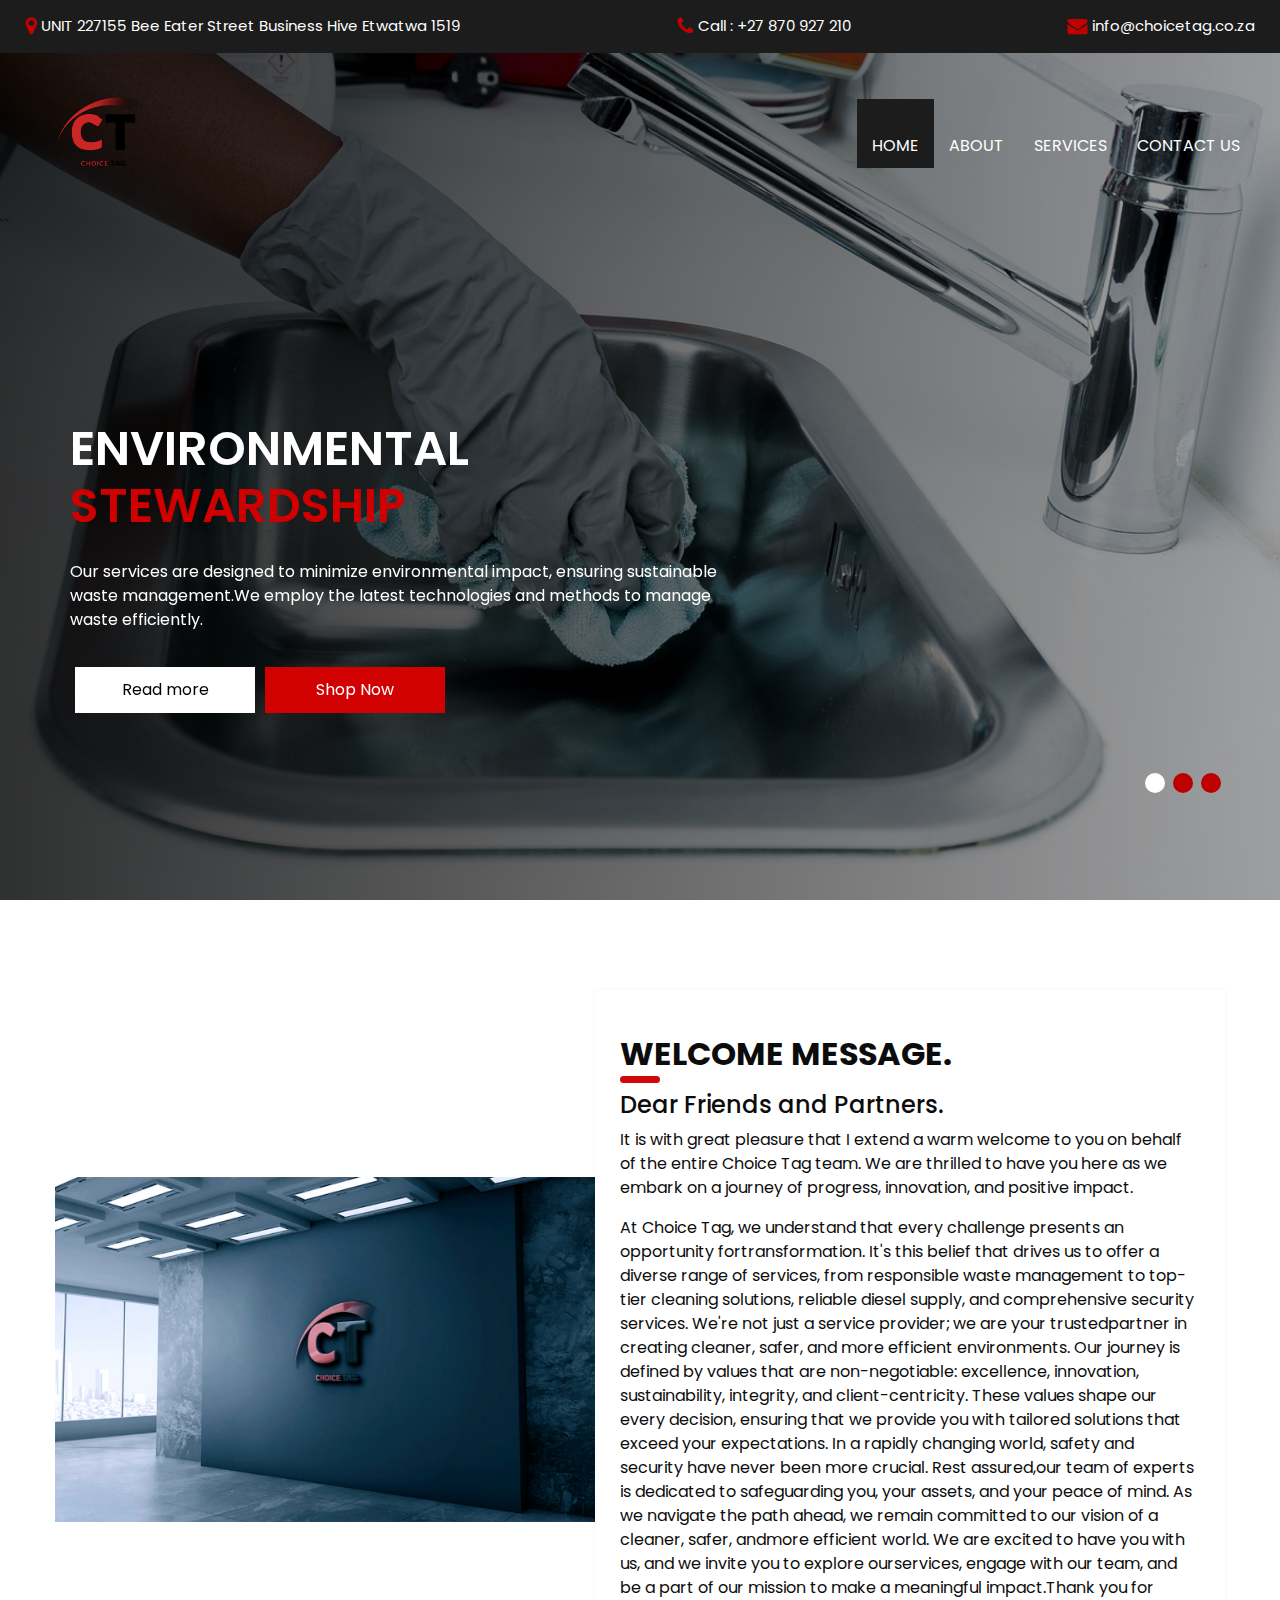
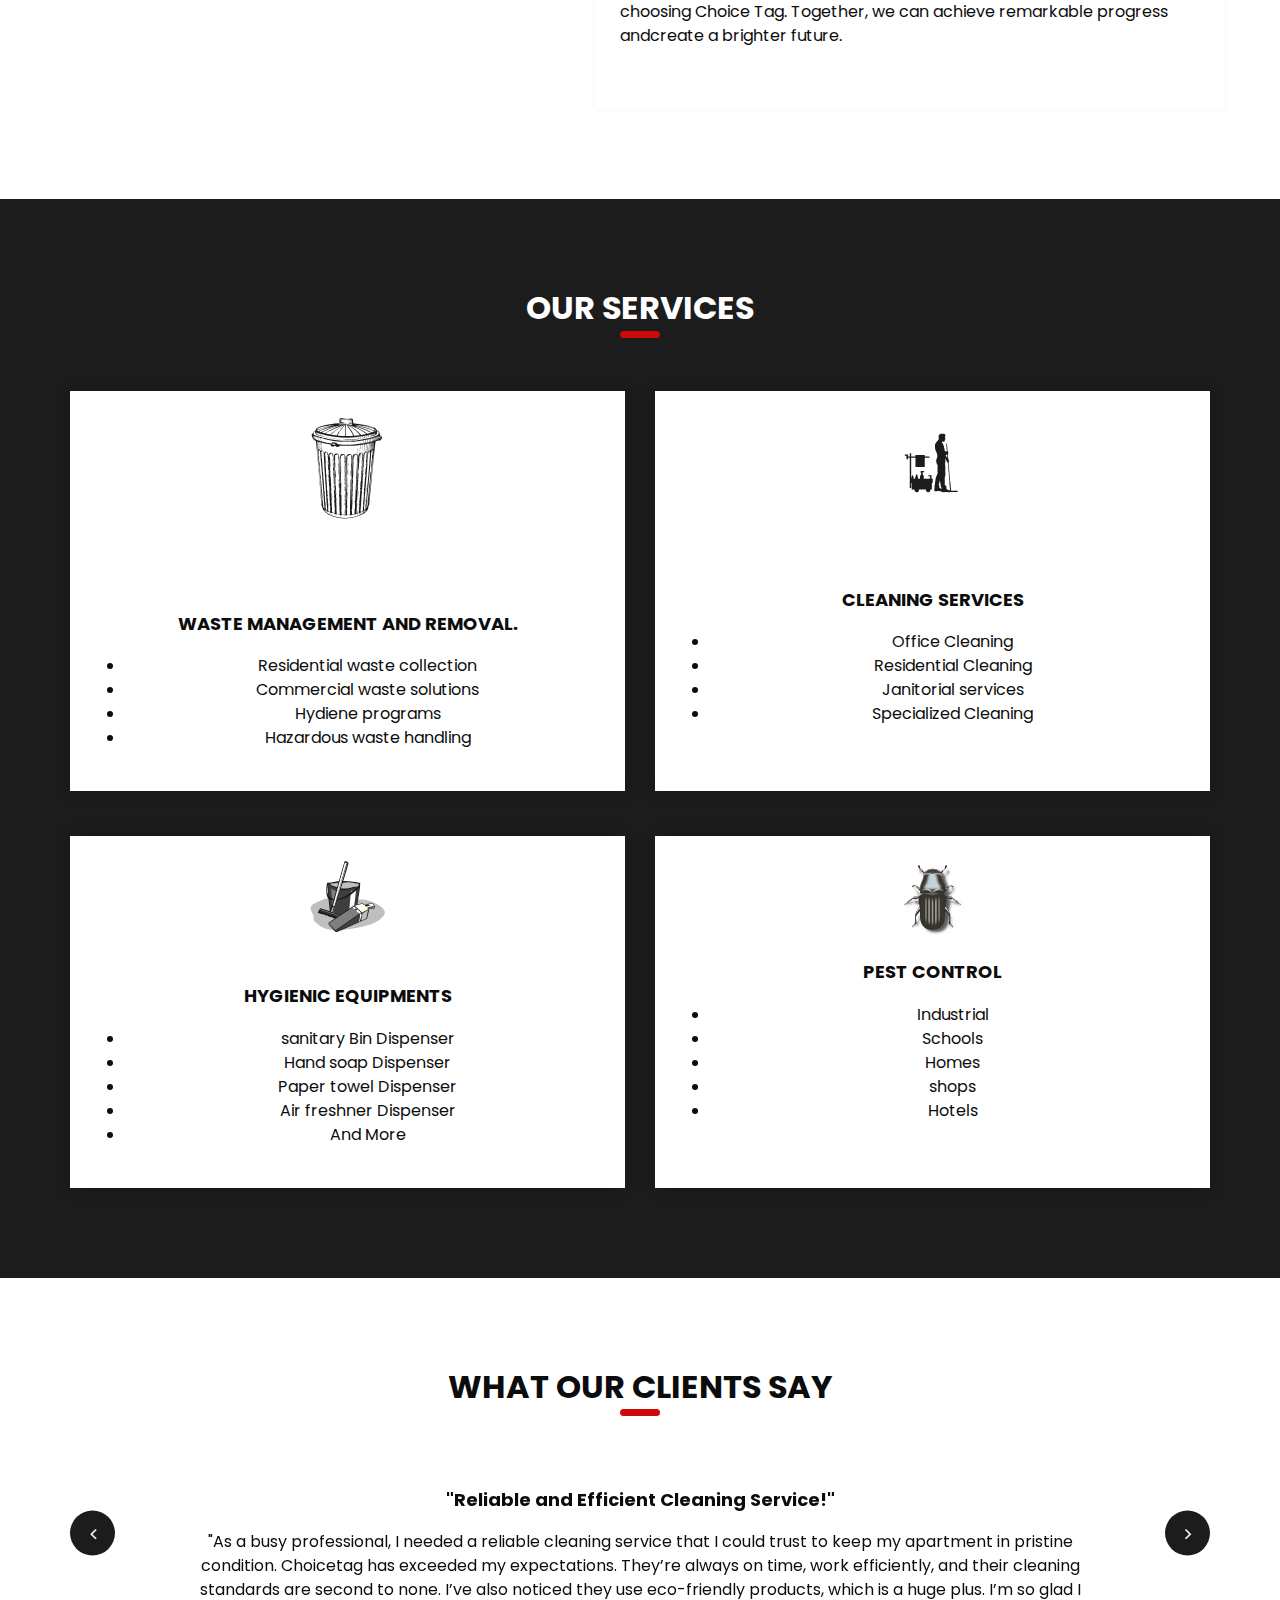
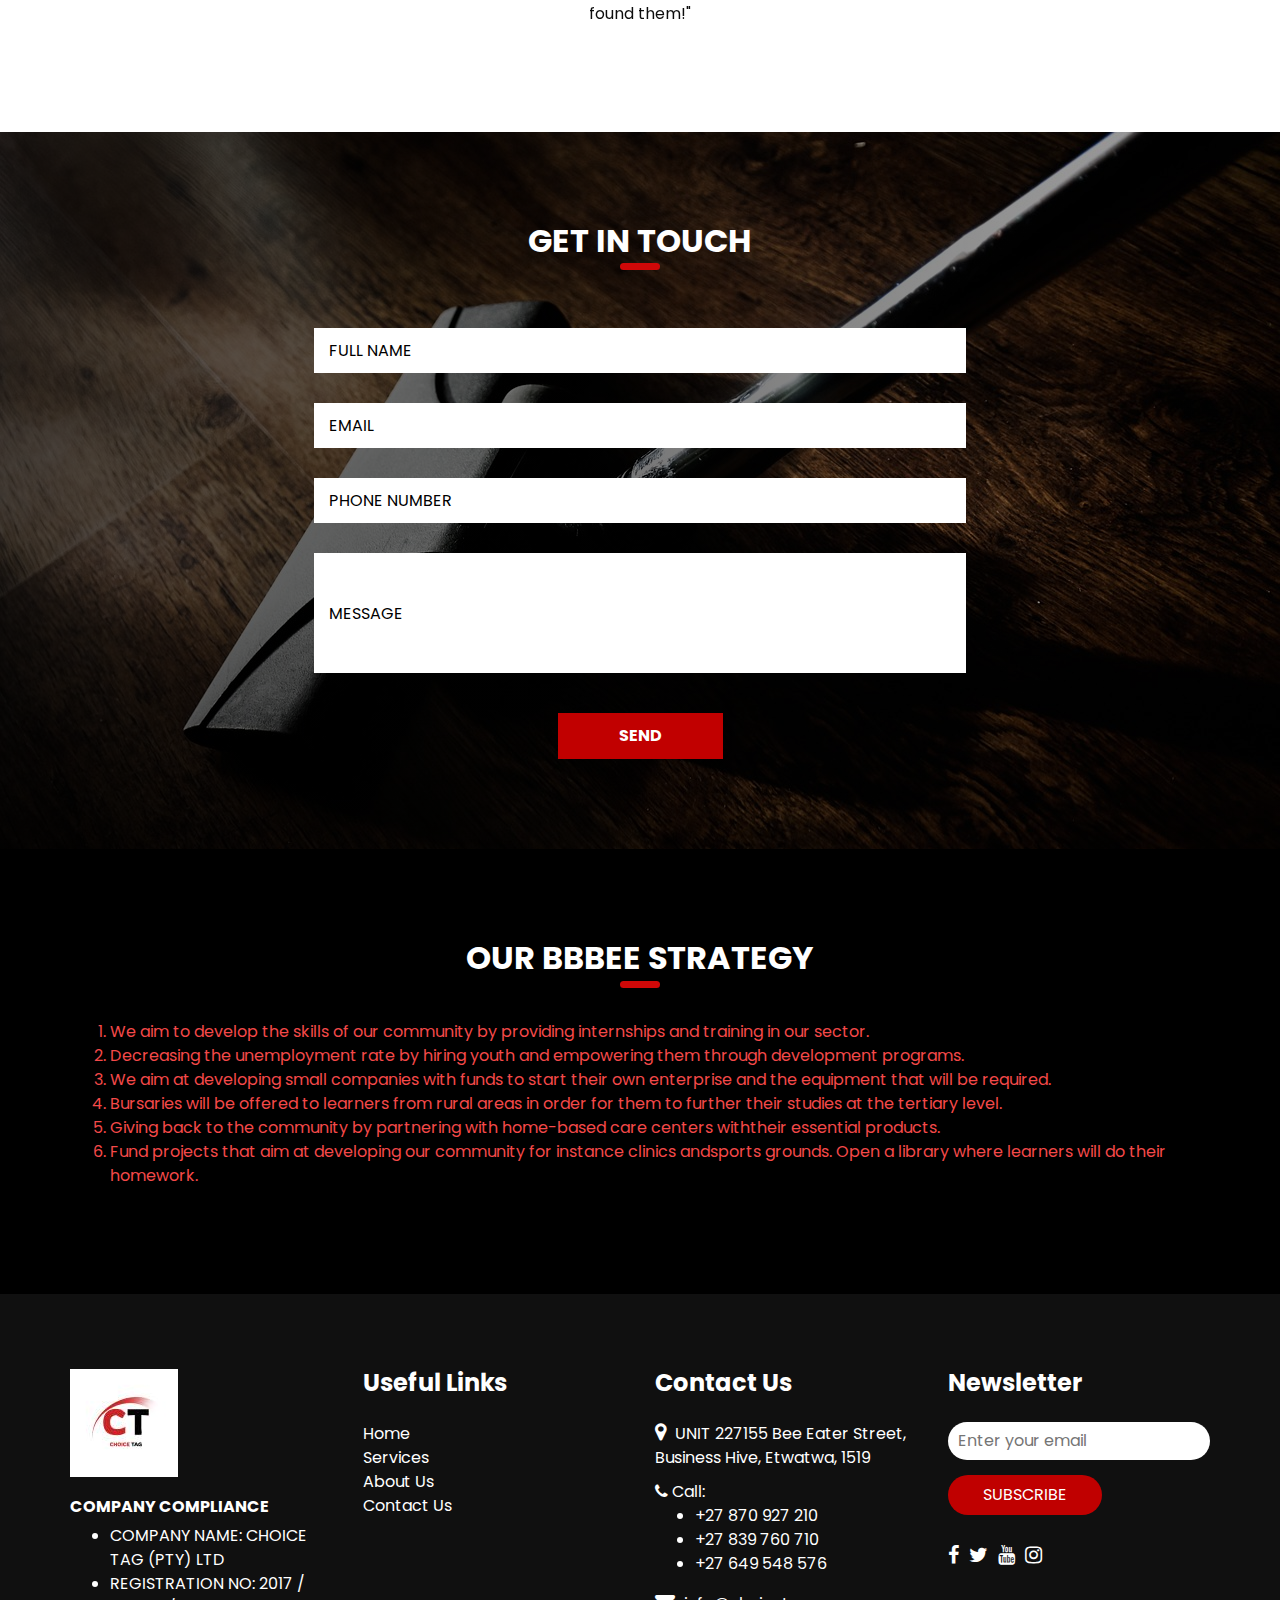
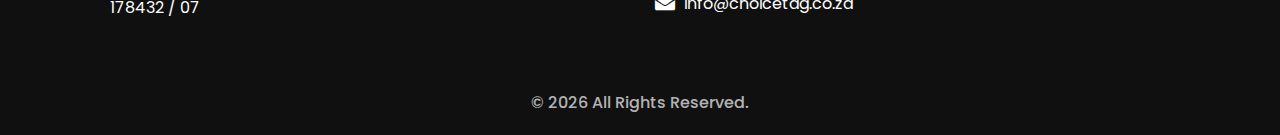
<file: index.html>
<!DOCTYPE html>
<html>

<head>
  <!-- Basic -->
  <meta charset="utf-8" />
  <meta http-equiv="X-UA-Compatible" content="IE=edge" />
  <!-- Mobile Metas -->
  <meta name="viewport" content="width=device-width, initial-scale=1, shrink-to-fit=no" />
  <!-- Site Metas -->
  <meta name="keywords" content="" />
  <meta name="description" content="" />
  <meta name="author" content="" />
  <link rel="shortcut icon" href="images/favicon1.png" type="image/x-icon">

  <title>Choice Tag</title>

  <!-- bootstrap core css -->
  <link rel="stylesheet" type="text/css" href="css/bootstrap.css" />

  <!-- fonts style -->
  <link href="https://fonts.googleapis.com/css?family=Open+Sans:400,700|Poppins:400,600,700&display=swap" rel="stylesheet" />

  <!-- Custom styles for this template -->
  <link href="css/style.css" rel="stylesheet" />
  <!-- responsive style -->
  <link href="css/responsive.css" rel="stylesheet" />
  <style>
    .heading_container h5 {
        color: #c00000; 
    }
    .container h3 {
      color: #c00000;
    }

    
</style>
</head>

<body>
  <div class="hero_area">
    <!-- header section strats -->
    <div class="hero_bg_box">
      <div class="img-box">
        <img src="images/hero-bg.jpg" alt="">
      </div>
    </div>

    <header class="header_section">
      <div class="header_top">
        <div class="container-fluid">
          <div class="contact_link-container">
            <a href="https://www.google.com/maps?q=227155+Bee+Eater+Street+Business+Hive+Etwatwa+1519" class="contact_link1">
              <i class="fa fa-map-marker" aria-hidden="true"></i>
              <span>
                UNIT 227155 Bee Eater Street Business Hive Etwatwa 1519
              </span>
            </a>
            <a href="tel:+27870927210" class="contact_link2">
              <i class="fa fa-phone" aria-hidden="true"></i>
              <span>
                Call : +27 870 927 210
              </span>
            </a>
            <a href="mailto:info@choicetag.co.za" class="contact_link3">
              <i class="fa fa-envelope" aria-hidden="true"></i>
              <span>
                info@choicetag.co.za
              </span>
            </a>
          </div>
        </div>
      </div>
      <div class="header_bottom">
        <div class="container-fluid">
          <nav class="navbar navbar-expand-lg custom_nav-container">
            <a class="navbar-brand" href="index.html">
              <img src="images/favicon.png">
            </a>
            <button class="navbar-toggler" type="button" data-toggle="collapse" data-target="#navbarSupportedContent" aria-controls="navbarSupportedContent" aria-expanded="false" aria-label="Toggle navigation">
              <span class=""></span>
            </button>
    
            <div class="collapse navbar-collapse ml-auto" id="navbarSupportedContent">
              <ul class="navbar-nav  ">
                <li class="nav-item active">
                  <a class="nav-link" href="index.html">Home <span class="sr-only">(current)</span></a>
                </li>
                <li class="nav-item">
                  <a class="nav-link" href="about.html"> About</a>
                </li>
                <li class="nav-item">
                  <a class="nav-link" href="service.html"> Services </a>
                </li>
                <li class="nav-item ">
                  <a class="nav-link" href="contact.html">Contact us</a>
                </li>
              </ul>
            </div>
          </nav>
        </div>
      </div>
    </header>
    ``
    
    <!-- end header section -->
     
    <!-- slider section -->
    <section class=" slider_section ">
      <div id="carouselExampleIndicators" class="carousel slide" data-ride="carousel">
        <div class="carousel-inner">
          <div class="carousel-item active">
            <div class="container">
              <div class="row">
                <div class="col-md-7">
                  <div class="detail-box">
                    <h1>
                      Environmental <br>
                      <span>
                        Stewardship
                      </span>
                    </h1>
                    <p>
                      Our services are designed to minimize environmental impact, ensuring sustainable waste management.We employ the latest technologies and methods to manage waste efficiently.
                    </p>
                    <div class="btn-box">
                      <a href="about.html" class="btn-1"> Read more </a>
                      <a href="shopNow.html" class="btn-2">Shop Now</a>
                    </div>
                  </div>
                </div>
              </div>
            </div>
          </div>
          <div class="carousel-item ">
            <div class="container">
              <div class="row">
                <div class="col-md-7">
                  <div class="detail-box">
                    <h1>
                      We pay <br>
                      <span>
                        Attention to Detail
                      </span>
                    </h1>
                    <p>
                      Our team is meticulous, ensuring every corner of your space is spotless Safe and compliant disposal of hazardous materials. The importance of trust and reliability within the company is clearly understood and promoted.
                    </p>
                    <div class="btn-box">
                      <a href="about.html" class="btn-1"> Read more </a>
                      <a href="shopNow.html" class="btn-2">Shop Now</a>
                    </div>
                  </div>
                </div>
              </div>
            </div>
          </div>
          <div class="carousel-item ">
            <div class="container">
              <div class="row">
                <div class="col-md-7">
                  <div class="detail-box">
                    <h1>
                      Consistent Quality  <br>
                      <span>
                        And Timely Deliveries  
                      </span>
                    </h1>
                    <p>
                      Premium-grade diesel is out of question, ensuring optimal performance and efficiency for your equipment and vehicles.Our logistics network is designed to deliver fuel promptly, minimizing downtime and keeping your operations on track.
                    </p>
                    <div class="btn-box">
                      <a href="about.html" class="btn-1"> Read more </a>
                      <a href="shopNow.html" class="btn-2">Shop Now</a>
                    </div>
                  </div>
                </div>
              </div>
            </div>
          </div>
        </div>
        <div class="container idicator_container">
          <ol class="carousel-indicators">
            <li data-target="#carouselExampleIndicators" data-slide-to="0" class="active"></li>
            <li data-target="#carouselExampleIndicators" data-slide-to="1"></li>
            <li data-target="#carouselExampleIndicators" data-slide-to="2"></li>
          </ol>
        </div>
      </div>
    </section>
    <!-- end slider section -->
  </div>

  <!-- about section -->

  <section class="about_section layout_padding">
    <div class="container">
      <div class="row">
        <div class="col-md-6 px-0">
          <div class="img_container">
            <div class="img-box">
              <img src="images/choice-tech office.jpg" alt="" />
            </div>
          </div>
        </div>
        <div class="col-md-6 px-0">
          <div class="detail-box">
            <div class="heading_container ">
              <h2>
              Welcome Message.
              </h2>
            </div>

              <h4>
                Dear Friends and Partners.
              </h4>

              <p>
               It is with great pleasure that I extend a warm welcome to you on behalf of the entire Choice Tag  team.  We  are  thrilled  to  have  you  here  as  we  embark  on  a  journey  of  progress, innovation, and positive impact.
              </p>
            <p>
               At  Choice  Tag,  we  understand  that  every  challenge  presents  an  opportunity  fortransformation.  It's  this  belief  that  drives  us  to  offer  a  diverse  range  of  services,  from responsible  waste  management  to  top-tier  cleaning  solutions,  reliable  diesel  supply,  and comprehensive  security  services.  We're  not  just  a  service  provider;  we  are  your  trustedpartner in creating cleaner, safer, and more efficient environments. Our  journey  is  defined  by  values  that  are  non-negotiable:  excellence,  innovation, sustainability, integrity,  and  client-centricity.  These  values  shape  our  every  decision, ensuring that we provide you with tailored solutions that exceed your expectations. In a rapidly changing world, safety and security have never been more crucial. Rest assured,our team of experts is dedicated to safeguarding you, your assets, and your peace of mind. As we navigate the path ahead, we remain committed to our vision of a cleaner, safer, andmore efficient world. We are excited to have you with us, and we invite you to explore ourservices, engage with our team, and be a part of our mission to make a meaningful impact.Thank  you  for  choosing  Choice Tag. Together, we  can  achieve  remarkable  progress  andcreate a brighter future.
            </p>
          </div>
        </div>
      </div>
    </div>

    
  </section>

  <!-- end about section -->

  <!-- service section -->

  <section class="service_section layout_padding ">
    <div class="container">
      <div class="heading_container heading_center">
        <h2>
          Our services
        </h2>
      </div>
      <div class="row">
        <div class="col-md-6">
          <div class="box ">
            <div class="img-box">
             <svg enable-background="new 0 0 427 587" viewBox="0 0 427 587" xmlns="http://www.w3.org/2000/svg">
 <path d="m298,169c3.077,2.176.578,10.583 0,17-.283,3.141.998,6.353-1,8v-9c1.216-4.451 1.087-10.247 1-16z" fill-rule="evenodd"/>
 <path d="m285,178c1.162-.163 1.779.221 2,1 .322,3.231-1.54,7.167-2,11-.499,4.159 2.027,10.286-2,12 1.662-7.004.557-16.776 2-24z" fill-rule="evenodd"/>
 <path d="m271,187c1.701-.368 1.887.78 2,2-2.251,6.427-.043,22.609-3,25-.331-9.664 1.772-16.894 1-27z" fill-rule="evenodd"/>
 <path d="m289,220c4.794.352-2.136,2.995-2,5-.204,3.129.675,7.341-1,9 .132,1.314.151,7.235-1,4-.755-6.088 1.599-9.068 1-15 1.889-.111.694-3.306 3-3z" fill-rule="evenodd"/>
 <path d="m256,225c-.717,2.616-3.263,3.404-4,6-.405,2.978.969,12.902-1,11v-13c1.995-1.005 1.578-4.422 5-4z" fill-rule="evenodd"/>
 <path d="m212,236c4.27,4.778 1.277,12.468 1,19-.608,14.333.456,30.77 0,46-2.589-3.312-1.068-8.985-1-14 .202-14.966-.151-35.136 0-51z" fill-rule="evenodd"/>
 <path d="m176,260c1.786,23.564 1.286,54.188 1,74-2.213-22.141-.498-53.474-1-74z" fill-rule="evenodd"/>
 <path d="m217,267c1.915,5.386.461,12.478 0,17-1.8-3.503-1.472-13.444 0-17z" fill-rule="evenodd"/>
 <path d="m216,298c2.235,9.163.402,32.324 1,47-2.235-9.163-.402-32.324-1-47z" fill-rule="evenodd"/>
 <path d="m212 302c2.058 9.457 1.089 28.542 0 35-1.706-9.382-1.611-25.604 0-35z" fill-rule="evenodd"/>
 <path d="m116 303c1.662 6.163 1.332 19.119 1 24-1.852-5.973-1.03-19.421-1-24z" fill-rule="evenodd"/>
 <path d="m94,333c4.671,1.329.101,11.899 3,15-4.11-1.89-1.007-10.993-3-15z" fill-rule="evenodd"/>
 <path d="m145,355c1.163-.162 1.779.221 2,1v20c0,16.418-.335-13.256-1-18-.045-.319-1.707-1.702-1-3z" fill-rule="evenodd"/>
 <path d="m215,386c1.163-.162 1.779.221 2,1-1.948,4.579 2.924,15.358-2,19v-20z" fill-rule="evenodd"/>
 <path d="m325,389c3.062,4.436-1.261,10.042 0,16-1.749,4.58-.745-9.557-1-13 1.172-.161.844-1.823 1-3z" fill-rule="evenodd"/>
 <path d="m275,423c3.044,4.765-1.241,19.74 0,29-3.282-5.354.633-19.738 0-29z" fill-rule="evenodd"/>
 <path d="m215 430c3.085 17.423-1.244 36.086 0 55-1.961-16.299-1.251-38.582 0-55z" fill-rule="evenodd"/>
 <path d="m125,452c.973.027.776,1.224 1,2-.651,5.349 1.313,13.313-1,17 .436-8.425-1.945-13.597 0-19z" fill-rule="evenodd"/>
 <path d="m243,490c3.104-.838-.257,32.689 0,10v-10z" fill-rule="evenodd"/>
 <path d="m104 494c1.463 2.968 1.727 16.811 2 24-2.543-6.124-1.952-15.381-2-24z" fill-rule="evenodd"/>
 <path d="m272,511c-3.549-2.14-.619-12.627 0-17v17z" fill-rule="evenodd"/>
 <path d="m214,507c2.198,1.158.432,14.884 1,21-2.198-1.158-.432-14.884-1-21z" fill-rule="evenodd"/>
 <path d="m244,18c1.47,6.864 1.575,15.092 2,23 24.812,4.155 51.178,5.668 79,13 7.921,2.087 16.249,4.361 24,7 14.226,4.844 28.046,5.103 31,20 12.379,3.621 17.787,14.213 19,29 1.139,3.861 8.655,1.345 9,6-1.364,3.971 1.93,5.103 2,8 .136,5.603-5.818,13.111-11,16-8.057,4.492-20.107.88-26,6-12.915,105.895-22.163,225.007-34,337-.786,7.435-.628,15.292-2,22-.416,2.033-2.266,3.826-3,6-2.351,6.953-1.849,15.559-5,22-3.656,7.473-11.261,16.123-17,20-26.099,17.631-74.126,31.869-113,31-25.755-.576-54.868-6.516-78-16-17.72-7.265-35.623-18.622-45-33-4.555-6.983-6.334-18.188-11-28-9.194-121.712-19.231-241.159-31-364-9.82-4.777-16.03-9.877-21-22-3.025-7.377-4.95-10.751-2-18 .814-2.002 3.016-2.323 4-4 1.794-3.057 2.846-7.635 5-10 2.74-3.009 8.017-3.621 11-7 3.519-3.985 4.691-11.323 8-14 5.321-4.304 17.949-7.913 28-11 27.391-8.412 67.708-14.404 98-16 2.856-12.962-2.113-26.188 12-29 8.196-1.633 23.932,1.469 36,2 12.387.544 24.516-1.764 31,4zm-69-3c-.61.057-1.184.149-1,1 13.07.357 41.715,3.049 60,1-17.945-1.807-42.279-2.271-59-2zm-2,3c-1.182.485-2.267,1.066-3,2-2.111,8.222-1.165,19.501-3,28 28.229-.547 47.729-2.982 71,3-.013-8.408.838-20.757-1-30-19.975-3.921-43.828-1.313-64-3zm31,96c14.258-.075 29.141.474 42-1-2.872-11.397-10.278-21.518-17-32-6.797-10.6-13.842-21.381-21-31-1.003.003-1.19-.81-2-1-1.48,20.212-4.037,44.595-2,65zm-48-3c14.841,2.7 26.583,2.395 43,3 .114-22.712 3.82-45.328 1-64-15.483,19.517-31.809,38.191-44,61zm95,1c12.253.253 22.065-1.935 33-3-18.132-24.535-45.467-45.199-72-58 15.389,17.944 28.889,37.778 39,61zm-124-13c-2.465,2.078-8.111,3.47-7,8 11.134.532 20.437,2.897 31,4 4.075-5.592 8.567-10.767 11-18 6.546-5.299 10.715-14.056 16-21 5.564-7.312 13.26-13.135 15-21-22.217,14.895-46.711,31.738-66,48zm6-45c4.226-3.289.026-1.007-1-1-20.62.136-53.873,6.09-75,12-7.883,2.205-16.713,4.59-17,13 28.945-10.055 59.53-18.47 93-24zm-22,32c-7.682,4.117-16.268,7.598-22,14 9.012,1.322 16.9,3.767 26,5 15.978-14.212 35.44-28.225 53-40 5.843-3.918 12.605-7.504 16-13-24.466,11.304-50.538,21.962-73,34zm181,22c8.826-2.841 20.693-2.64 28-7-27.292-20.374-60.078-35.256-94-49-1.177.157-2.839-.172-3,1 26.726,14.607 48.179,34.488 69,55zm51-34c8.67,3.273 16.385,7.921 25,9 2.189-11.292-11.655-11.604-19-14-27.198-8.873-62.498-16.925-92-16 29.983,5.618 60.381,11.328 86,21zm-174-20c-27.952,7.806-54.685,17.985-78,28-8.756,3.761-18.127,6.356-24,12 5.655-.277 10.908,4.833 17,4 2.8-.383 6.037-3.646 10-6 24.315-14.444 53.236-26.545 77-38h-2zm167,7c10.176,2.416 19.657,8.093 29,8-17.508-6.828-38.819-15.178-61-14 11.031,1.568 21.558,3.521 32,6zm-82-5c23.041,7.035 52.646,16.269 76,26 12.698,5.291 26.662,18.412 34,4-31.803-13.624-76.069-26.183-110-30zm-180,23c-7.547,2.731-15.912,5.024-21,11 4.195-.528 5.586,1.747 9,2 27.306-13.694 56.736-25.264 88-35-28.108,4.574-52.864,13.628-76,22zm47-20c-23.842,6.158-50.318,9.681-70,20-4.664-.664-6.424,1.576-10,2 4.96,12.236 14.903,1.493 24-2 18.832-7.229 42.719-13.698 58-20h-2zm205,42c7.381-1.286 13.006-4.327 21-5-4.758-6.45-13.868-7.758-21-11-7.683-3.492-15.27-5.987-23-9-15.515-6.046-30.892-13.786-47-15 25.727,10.939 49.685,23.648 70,40zm38-8c9.941,1.769 6.634-14.063 12-11-2.258-1.742-.654-7.346-4-8 2.058,7.558-2.799,15.506-8,19zm-295,11c-1.953-1.714-5.596-1.737-8-3-1.119,3.214-2.737,5.93-3,10 2.386.964 6.406,3.3 9,1-.331-3.664 1.11-5.556 2-8zm8,13c1.867-2.133 1.357-6.643 4-8 .57,3.92-3.469,6.237-1,9 32.064,7.603 66.262,13.071 103,16-53.488-.185-102.126-13.869-146-27-6.217-3.958-8.909-13.892-8-22-3.801,4.291-7.838,3.677-9,9-3.341,15.308 13.897,16.747 26,21 9.851,3.461 19.894,6.342 25,7 2.541,1.875.459,2.125 3,4 3.769.769 4.78-1.22 8-1 49.203,14.398 120.928,19.703 171,14 4.453,5.135 18.498-.912 23-2 15.212-3.676 36.247-6.117 56-11 8.787-2.172 17.714-4.6 26-7 18.893-5.472 37.764-8.47 32-29-2.793-.612-8.137-7.972-9-4 3.113,12.443-.661,19.57-9,24-11.829,6.284-33.647,9.166-56,14-20.421,4.416-41.95,8.867-61,10-23.301,1.386-48.483,4.213-71,0 34.878.502 62.208-.417 93-4 .347-2.759-2.871-7.022 0-9 .042,3.292 1.688,4.979 1,9 3.671-.663 7.603-1.064 11-2-.408-2.004-2.477-7.417 0-9-.061,3.727 1.009,6.325 2,9 7.991-2.799 14.296-1.092 21-5-.841-2.492-1.309-5.357-1-9-4.449-.783-6.002,1.332-10,1-.619,2.714 1.27,7.936-1,9-.198-3.469.354-7.687-3-8-70.611,13.523-165.396,7.102-227-12-3.812,7.965-2.553,12.298 7,13zm-42-15c4.047.347 5.727-8.794 2-10 .144,4-4.417,6.853-2,10zm3,2c1.987.013 1.271,2.729 4,2 .75-3.25 1.811-6.189 3-9-1.987-.013-1.271-2.729-4-2-.325,3.675-2.467,5.533-3,9zm5,3c3.059-.725 2.941,1.725 6,1-.245-4.245 2.616-5.384 2-10-1.742.075-3.11-.223-4-1-1.377,3.29-2.973,6.36-4,10zm329,1c-.604-3.729.427-9.093-3-10 .604,3.729-.427,9.093 3,10zm-322,1c1.289,1.378 4.344.99 7,1 .084-3.583 1.555-5.778 2-9-1.869-.798-3.663-1.671-6-2-1.498,2.836-2.085,6.582-3,10zm316,1c3.018-.497 1.446-9.747-1-11-3.004,1.005-3.306,11.23 1,11zm-6,2c2.256-2.323.917-9.534-1-11-3.223,1.224-2.818,10.743 1,11zm-9,2h4c1.51-2.75.324-9.91-3-11-4.01,1.853-.799,7.051-1,11zm-8,2c2.465.132 4.818.151 6-1-.2-3.799-.885-7.115-2-10-7.372-.215-3.605,5.394-4,11zm-9-8c-.722,1.452-.257,8.4 1,11 2.275-.724 5.108-.892 7-2 .332-3.999-1.782-5.551-1-10-3.469-.802-3.844,1.489-7,1zm-10,3c.271,3.395-.774,8.107 1,10 3.664.331 5.557-1.11 8-2 .238-4.239-.919-7.081-2-10-2.275.724-5.108.892-7,2zm-11,2c-1.057,4.071.281,4.737 0,10 4.238.239 7.081-.919 10-2 .763-7.42-2.083-12.175-10-8zm-293,13c.473-3.525 4.732-12.813 1-14 .179,4.546-3.564,10.39-1,14zm370,0c5.362-.168 2.128-11.972 0-14-1.93,4.024.943,8.062 0,14zm-368,4c5.58-.967 4.926-12.781 5-16-1.278-.055-1.385-1.282-3-1-.179,6.154-2.754,9.913-2,17zm374-12c4.402,1.427 6.274.398 8-3-3.165-2.665-7.038.366-8,3zm-367,15c2.999-3.233 4.429-12.586 3-17h-3c.024,5.324-5.62,15.332 0,17zm359-2c-.372-5.628 1.05-13.05-3-15 .298,5.702-.313,12.314 3,15zm-351,5c2.56-4.44 2.624-11.376 4-17-2.348-.319-3.753-1.58-7-1 .772,6.748-6.305,17.276 3,18zm346-1c1.463-4.447 1.036-14.804-3-17 .607,6.059-.055,13.389 3,17zm-344,1c2.162.838 3.411,2.589 7,2 .2-6.134 3.063-9.604 3-16-2.162-.838-3.411-2.589-7-2-.483,5.85-1.683,10.984-3,16zm340,1c-.049-6.285-.96-11.707-2-17h-3c2.219,5.115-.619,15.286 5,17zm15-15c3.155,1.178 1.771,6.896 6,7 .939-3.954.78-5.798-1-9-2.48-.147-4.853-.186-5,2zm-22,18c2.669-3.346 1.934-16.98-3-19-1.36,4.963-.501,15.637 3,19zm-325-1c2.675.992 5.273,2.061 9,2 .148-5.519 1.46-9.874 3-14 .771,6.437-2.502,8.832-2,15 3.222.445 5.417,1.916 9,2 .443-1.89-1.36-6.027 2-5-1.368,1.278-1.368,4.722 0,6 17.581,5.086 37.179,8.154 56,12 1.928-1.738.389-6.944 4-7 9.434-.767 14.566,2.767 24,2v5c13.048,6.627 30.285,6.396 47,7 30.559,1.105 64.898-2.556 92-7-1.646-.136-1.646-6.864 0-7 .319,2.348 1.58,3.753 1,7 5.118.785 7.264-1.402 12-1-1.026-5.307-2.222-10.445-2-17-20.88,1.936-38.24,5.513-57,7-10.245.812-24.397-2.755-31,1-12.298-3.139-27.537.063-41-1-26.046-2.057-50.211-5.389-74-11-7.75-1.828-17.1-2.34-24-5-.803-.31-2.033-2.75-3-3-3.504-.908-8.093.107-12-1-2.958-.838-4.757-3.187-8-3h-2c.49,6.823-2.767,9.9-3,16zm317,3c.15-1.85 3.387-.614 4-2-.738-5.596-1.869-10.798-2-17-8.819-.916-3.866,15.364-2,19zm-8,2c7.907-.659 2.197-12.275 3-18h-4c-1.619,4.3.075,13.005 1,18zm-10-15c2.528,4.472-1.18,15.18 4,17 6.142-1.801 1.658-12.692 2-18-2.465-.132-4.818-.151-6,1zm-8,1c-.626,3.853-.059,12.756 1,18 3.589.589 4.838-1.162 7-2-1.854-6.932 2.264-18.798-8-16zm-11,4c1.721,4.279.434,11.567 2,16 3.769.769 4.78-1.22 8-1-1.244-5.089-.441-12.226-2-17-3.664-.331-5.557,1.11-8,2zm-11,3c1.199,4.468.296,11.037 2,15 1.329,1.035 6.688.037 9-1-.272-6.061-.637-12.03-2-17-4.29-.291-6.607,1.392-9,3zm68,4c5.312,2.193 9.088-6.288 5-7-.134,3.866-4.056,3.944-5,7zm-81-2c1.595,5.405-.429,14.429 4,17 1.511-2.489 6.748-1.252 9-3 .321-6.321-2.568-9.432-2-16-4.367-.034-7.798.868-11,2zm-260,49c-.064-.286 1.106,6.354 3,3-3.138-14.604-3.138-30.299-4-45-.211-1.122-1.11-1.557-2-2 2.617,13.024.397,32.368 3,44zm5-42c-2.564,10.823 4.439,32.479 0,39 .059-7.748-.478-15.346-1-22-.412-5.254.782-14.75-4-18 1.181,11.097 1.664,24.814 3,35 .438,3.336-.55,8.537 3,10-.109-2.488-1.874-3.096 0-5 2.2,1.467-.385,7.719 5,6-.249-6.055-2.48-14.554 0-22 .902,12.395-1.17,22.963 6,30-.275-7.64-1.777-16.98-1-24 1.815,8.689 1.512,14.078 2,23 1.419,1.675 4.213-3.73 9-2 4.901,3.432 9.347,7.32 9,16 3.875.542.865-5.802 4-6 8.304-9.834 20.237,2.987 22,13 3.476,19.74-1.495,54.263 4,68 .254-10.562-1.47-20.847-2-33-.701-16.054-3.835-43.823 10-45 21.754-1.851 15.406,33.514 17,53 4.363,53.328 3.858,112.499 6,160 2.784-.45-.784,5.45 2,5-2.569-54.136-2.421-124.221-5-181-.629-13.861-2.499-28.217 8-31 19.02-5.042 21.53,12.974 22,27 1.038,30.969 1.334,64.174 2,98 .605,30.766 1.351,62.964 2,89 .176,7.065-2.58,13.281 1,19-1.531-59.725-.635-142.482-2-203-.328-14.542 1.509-27.928 16-28 11.932-.06 15.949,9.598 17,19 2.231,19.952 0,43.73 0,67 0,92.443.221,182.97-1,261 3.736-.756 1.913-5.781 2-8 .988-25.236.264-57.021 1-79 2.148-64.105 1-141.803 1-201 0-24.458-4.542-62.691 21-59 16.861,2.437 12.933,33.465 12,54-2.853,62.808-3.267,137.752-5,193v4 5 10c2.27-1.063.381-6.286 1-9v-10c3.271-59.675 4.229-153.952 7-217 .304-6.899-.936-12.712 0-18 1.76-9.95 12.069-15.297 23-14 11.178,5.949 6.802,23.833 6,42-2.18,49.404-3.984,96.621-6,141-.4,8.821-2.872,16.94 0,25 1.846-45.728 5.806-101.079 8-151 1.029-23.422-2.056-51.846 11-61-1.641.164-1.641-6.164 0-6 1.867,1.778-.812,2.542 0,6 3.83-2.17 11.243-.757 13-5 .289,5.254 5.278,8.709 6,14 .656,4.81-1.693,11.024-2,17-2.293,44.698-6.852,92.581-7,133 2.689-35.948 6.261-85.547 9-124 .834-11.705.227-26.507 4-34 2.163-4.295 8.979-6.406 11-11-.749-14.807 2.927-30.329 2-42-2.288,1.045-6.032.635-8,2-2.132,13-1.374,37.196-6,51 .664-16.673 4.818-35.178 3-51-4.209,1.458-10.147,1.186-10,7 .351-6.848-6.526-4.46-11-3-2.933,1.4.933,9.6-2,11-3.223-2.679 3.061-9.495-2-11-34.328,5.719-77.099,5.893-116,4-2.864.136.864,6.864-2,7-4.468-2.374-8.238.768-14,0-4.587-1.413-5.881-6.119-13-5-2.231-3.437-.699,5.207-5,3-4.729.395-8.346-.321-12-1-1.483-1.184-1.556-3.777-3-5-1.407-2.863 3.103-5.458-1-5-16.87-4.13-35.399-6.601-51-12-2.111,3.815 1.51,9.072-1,12-2.203-5.131.151-14.818-8-14-1.197,10.375 3.3,18.741 0,25 .654-4.042-.633-8.942-1-13-.428-4.734 2.841-12.629-4-13-2.366,3.256 2.634,16.574-1,20-1.598-10.284 1.96-15.432-4-22zm309,44c2.476.403 2.749-3.699 3-5 2.119-10.962.354-25.332 3-34-.224-.776-.027-1.973-1-2-3.41,11.923-2.94,27.726-5,41zm-5,1c2.793-2.047 3.462-7.117 4-11 1.199-8.656.527-19.552 2-28-.221-.779-.838-1.163-2-1-.741,13.925-1.773,27.561-4,40zm-4,10c3.646-14.021 4.081-31.252 5-48 1.052-.055.787-1.282-1-1-1.824,15.18-5.332,33.997-4,49zm-6-4c3.837.068 3.551-6.117 4-9 1.825-11.704.901-25.476 3-35h-3c-2.165,13.835-3.503,28.497-4,44zm-7,2c3.314.297 4.413-3.916 5-6 2.99-10.623.316-27.573 3-39h-3c-3.042,13.625-2.96,30.374-5,45zm-208-37c5.527,1.139 11.718,1.616 17,3 1.583-11.928-9.208-5.913-17-9v6zm206-6c-.239,1.427-1.646,1.687-2,3-2.062,46.684-7.919,91.335-8,138 3.364-27.271 2.909-55.772 6-83 .562-4.954 3.309-10.053 4-15 1.51-10.798 2.131-23.159 3-33 .246-2.78 2.269-8.129-1-10h-2zm-10,2c-3.131,13.339-2.299,32.052-4,44 2.239,1.094 5.011,1.656 7,3 1.119-15.881 1.841-32.159 4-47h-7zm-279,73c6.333,78.266 13.015,156.431 20,238 1.131,13.207 1.323,27.048 5,40-2.417-49.834-7.377-104.507-12-158-4.615-53.397-9.788-107.598-14-160-1.427-.239-1.687-1.646-3-2 1.166,12.873 2.838,27.64 4,42zm303,117c-5.377,53.337-10.377,106.914-14,159 11.222-104.113 22.949-213.05 31-317-6.332,51.692-11.632,104.746-17,158zm-282,61c2.231.147-1.298,2.52 0,5 1.464,2.32 3.169-1.953 3,2-.012,1.321-1.752.914-2,2 4.251-.191 1.137,6.268 1,8 1.22.113 2.368.299 2,2-1.119,4.715.298,6.106-1,11 4.528,3.646.852,21.179 4,26-1.593.087-1.881.334-2,2-.47,6.606 2.165,16.502 4,22-2.934,1.98-1.551,7.081 1,9-2.946,2.413.956,7.719 1,13 .028,3.427-3.837,7.67 0,10 .17-1.496-.357-3.69 1-4-.907,6.241 3.221,7.445 6,10-5.839-67.84-10.88-148.896-16-211-2.59-31.423-5.816-64.843-8-96-.668-9.531 1.07-22.685-9-27 3.07,4.994-2.491,5.741-3,10 .111,3.542 3.306-2.125 3,1-1.785,1.896-2.795,5.525 0,2-1.596,8.841-2.492,22.247 1,28 .609-2.391-1.255-7.255 1-8v11c-3.057-2.213-2.454,6.712 0,7 .547-1.453-1.168-5.168 1-5 .583,8.184-4.794,11.03 0,18 .157-1.177-.172-2.838 1-3 1.261,6.013-5.078,10.171 0,14 .547-1.453-1.168-5.168 1-5-.591,4.257.719,6.614 1,10-2.182.637-3.182-2.834-3,1 .111,3.542 3.306-2.125 3,1-.595,2.072 1.236,6.569-1,7 .299-1.625-1.35-2.697-2-1 2.196,7.065 1.762,10.77 2,20 1.44,2.213 2.44-1.259 3,1 .14,2.874-2.779,7.798 0,10 .17-1.496-.357-3.69 1-4-1.061,4.685-2.707,22.872 1,15-1.665,6.76-3.249,9.379 1,15-.826,2.513-3.181,7.182 0,12 .88-3.537-2.569-5.152 1-6v10c-1.003.003-1.19-.81-2-1 1.503,4.106-.296,18.242 4,19-.171,2.59.86,7.953-2,5 4.323,4.011 3.048,13.618 4,21-3.66-3.091-1.747,6.395 0,7 .575-1.758-1.208-5.875 1-6-.099,4.459.81,11.03-2,10zm261,101c5.517-4.978 1.837-13.733 2-21 .215-9.568 2.874-19.858 4-30 3.183-28.668 4.333-54.525 7-81 2.078,1.119 2.119,1.078 1-1 .592-19.435 3.696-36.97 4-54 4.66-6.041 4.906-15.818 5-24 .136-11.881-.048-21.395 1-32 .698-7.071 1.153-15.616 4-20-2.858-9.556.051-15.312 0-25 2.251-.395-.149-6.239 3-3-2.286-11.096 1.702-17.563 0-26-11.617,8.621-8.734,27.799-10,43-7.834,94.074-17.517,193.809-26,287 5.745-.255 5.196-6.804 5-13zm-241-39c-.499-2.203-1.609,5.512 1,7 .17-1.496-.357-3.69 1-4 1.095,6.265-3.631,6.272 0,10-2.976-.365-2.089,6.634 1,6-1.39,7.396 3.648,15.001-1,22 1.444,2.382 1.517,2.454 3,3-1.764,1.736-1.286,9.523 0,15 .575-1.758-1.208-5.875 1-6v10c2.284.449 5.052,5.525 7,3-1.394-21.938-3.935-44.101-5-67-3.468-74.539-10.274-152.91-14-233-.809-17.379 1.162-35.302-11-39-1.536,2.797.123,8.79-5,8 3.981,12.238 4.068,23.753 2,30 .309,2.358 3.473,1.86 3,5 .646,28.864 5.646,54.846 4,76 1.22.113 2.368.299 2,2-.712,11.379 2.712,18.621 2,30-3.602,1.139-.336,9.096 1,3 .948,24.753 3.521,50.002 4,74 2.385,2.939 2.895,9.883 3,16 .08,4.635-2.113,10.524-2,11 .705,2.979 2.825-2.189 3,2 .122,2.908-1.694,2.88-2,5 .007-.049 2.263.267 2,2-.196,1.294-1.611.936-2,2 4.463-2.051 3.578,6.315 2,7zm229,60c.221.779.838,1.163 2,1 4.126-34.482 4.626-69.32 8-104 7.14-73.383 14.154-147.799 18-222-1.214,1.786-.183,5.817-2,7-1.863-6.568 3.319-10.168 1-14-11.299,5.58-9.87,17.133-11,35-6.336,100.172-17.074,204.681-23,302 12.718-4.282 4.069-29.931 10-41-.164,12.836-1.322,24.678-3,36zm-223-321c-2.081,2.19-3.232-.877-5,1 1.207,4.207-1.615,4.385-2,7 4.294.556-2.898,8.755 2,13-1.323-2.506 4.656-2.428 1-4 .242,1.738.342-13.192 2-14v19c-3.492-2.762-1.019,7.125-4,8 4.708-1.063-2.021,3.75 3,3 2.889-.444-.889-7.556 2-8 .271,3.396-.774,8.107 1,10-1.427.39-1.687,1.2-3,0 .943,5.39-2.116,14.783 2,17 1.218-3.63-2-7.895 0-9 2.289,1.711.367,7.633 1,11-2.506-.172-2.428,2.239-4,3 5.7,1.89-1.512,16.952 3,15 1.236,3.236-3.236.764-2,4 3.924,3.366 1.259,12.603 2,15 2.725-.838-.375,13.958 1,15 .895-3.389 2.816,8.733-1,7 4.671,9.406 2.99,22.599 2,33 .776.224 1.973.027 2,1-1.576,13.217 5.318,30.666 0,38 3.353.053 5.064,11.044 1,12 3.552,2.906-.33,5.066 1,7 3.003.299-.657,12.774 4,16 .157-1.177-.172-2.839 1-3v5c-3.006-3.021-1.174,3.901-4,4 5.383.95-1.284,13.95 4,15 .547-1.453-1.168-5.169 1-5-.132,2.465-.151,4.818 1,6-3.059.046-2.542,1.609-5,4 5.305-1.203-.072,3.037 0,4 .004.052 1.854.324 2,1 .256,1.186-1.269,3.01-1,5 .073.538 1.756,1.369 2,3 .98,6.551 1.57,21.328 1,24-.13.609-2.061-.301-2,1 .007.146 1.9.173 2,1 1.717,14.181 1.422,30.478 2,46 2.849-1.203 13.598,9.715 12,3-.224.775-.027,1.973-1,2-1.151-1.182-1.132-3.535-1-6 1.376-.043 2.196.471 3,1-.653-3.714-.799-8.528-3-8 1.129-1.204 2.854-1.812 2-5-5.882-2.781 4.634-11.554-2-15-.157,1.177.172,2.839-1,3 1.426-8.59-1.043-17.811 0-25-.299,1.625 1.35,2.697 2,1-2.125-2.574-.424-7.09-3-2 1.702-9.938-1.612-17.038-1-22 .06-.486 2.037.198 2-1 .004.131-1.869-.504-2-1-.383-1.448 1.22-3.078 1-6-.147-1.953-2.301-7.955-2-14 1.003-.003 1.19.81 2,1-3.121-6.389-1.977-16.498-2-23 .157,1.177-.172,2.839 1,3-.963-10.547.657-22.878-2-30 .227.608-.388,2.107-1,2-.906-5.286 2.909-11.305-1-11 4.743-11.166-3.405-19.071 0-29-.299,1.625 1.35,2.697 2,1-5.268-6.891-2.357-16.754-5-27 1.376-.043 2.196.471 3,1-.723-3.056 1.022-3.645 1-6-5.507-3.691 1.823-14.059-4-17 1.464-.869 3.169-1.497 3-4-7.902-3.06-2.645-13.343-3-20 .002.035-1.86-.409-2-1-.914-3.849.708-9.204 0-13 2.052,1.146 4.767-1.57 2-2-2.315.401-2.155-4.298-3-9 1.257.219 2.044,1.557 2-1-.239-1.875-1.646.567-2-1 1.966-8.461 2.455-19.365-1-29 3.944.611 1.176-5.49 2-8-3.363-.384-5.605-6.551-2-8-1.147-1.614-3.926-3.167-2-5-1.646-1.76-9.374-6.734-9-4 3.008-1.008 1.772,2.228 2,4zm210,110c.001.025 1.861,1.376 2,2 .864,3.891-.71,10.409 0,13-6.045-1.701 2.309,8.309-2,13-.239-1.086-1.646-2.401-2-1 .964,3.609 3.734,10.792 1,19-.204-1.891.675-9.88-1-7 1.41,3.822-2.612,7.281 0,9-.003-.556.81-1.135 1,0-.046,10.333-.954,13.667-1,24-1.003.003-1.19-.81-2-1 1.801,4.532.71,11.957 1,18-1.158-2.437-4.71,1.115-2,2 .239-1.534 1.646-.146 2,1-2.255.745-.391,5.609-1,8-2.182.638-3.182-2.834-3,1-.857,4.636 1.574,1.048 2,3-.316,7.107.627,19.636-3,21 1.119,2.394 2.466,18.422-1,13 .998,4.488 2.723,16.136-1,19 2.727.206 1.874,10.174-1,11 3.99,12.796-2.933,30.408-1,45-1.257-.22-2.044-1.558-2,1 1.684,4.15 1.142,4.667 1,11 5.048-.285 8.67-1.997 13-3-.343-12.698 1.197-14.42-1-22 .395-.252 1.951,1.121 2,1 1.88-4.606 1.882-21.205 0-24 .091-1.576 2.551-.783 2-3-1.129-1.204-2.854-1.812-2-5 1.003-.003 1.19.81 2,1-1.043-5.15-2.51-8.897 0-14 .547,1.453-1.169,5.169 1,5 1.739-4.954 1.743-12.897-2-13 6.467-5.654 3.77-19.257 3-25-.472-3.52.645-14.954 3-14-2.102-2.92-2.482-10.889-1-17 .275-1.135 1.933-1.03 2-2 .415-5.963-2.239-10.267-1-15 .034-.132 1.98.126 2,0 .943-6.228-.746-6.735-1-11 4.021-3.381-.822-10.42 3-14-.459-2.382-3.199-11.432 1-12-4.734-7.809 5.504-16.975 1-27 .003.556-.81,1.135-1,0 .387-14.771 3.582-17.264 2-32 1.576-.091.783-2.551 3-2-.305-6.305.158-11.842 1-17-2.151-.849-2.318-3.682-2-7 1.44,1.119 2.44,1.078 3-1-6.036-.243 2.586-4.267-1-5-1.047.608-3.17-16.251 2-16-2.784-2.881-2.32-7.15 1-9-5.37-4.546.74-16.627-1-25 5.09-3.264-1.332-9.418 0-12-15.803,5.897-11.347,26.189-14,45-.011-1.466.378-8.183-1-5-.773,6.132 3.049,12.918 0,18-.595-2.072 1.236-6.569-1-7-3.774,8.818 3.9,11.514 0,22-.271-2.141.774-10.668-1-8 .938,6.209-2.845,10.529 2,10-3.323,2.01 2.434,13.101-4,12-1.049,12.276 3.317,18.389 0,29 1.205-10.455-2.117-6.873-2-1zm-31,76c-1.021,6.252 1.646,3.023 3,6-3.485,46.036-4.944,100.447-8,150 8.299.966 1.18-13.487 5-17v16h8c1.055-1.039 2.065-7.141 0-8-.547,1.453 1.169,5.169-1,5-1.552-8.11 6.328-18.627 1-21 3.236-3.736-2.375-6.66 1-12-.437,1.663.139,7.23 1,6 2.736-3.911-1.397-16.938-1-23h3v-5c-2.994,1.071-1.791-6.441-2-11 1.377-.043 2.196.471 3,1-2.066-7.432-.18-10.526-2-15 1.427.39 1.687,1.2 3,0-1.152-19.899 2.554-34.547 3-53-1.177-.156-2.839.172-3-1 2.05-4.408.445-4.291 4-4-2.846-6.522.184-12.11-2-19-.396-2.396 4.555.555 3-3-3.062-1.827-.408-10.688-1-16 .171,1.496-.357,3.69 1,4 1.771-10.338 2.761-22.478 0-32 2.747,2.453 2.591-4.06 3-7-1.122-.862-3.378-7.387-1-13 .171,1.496-.357,3.69 1,4 1.89-5.376.013-9.463-1-11 6.835-6.482.609-26.792 3-35 .156,1.177-.172,2.838 1,3 3.522-5.666-2.467-11.186 0-17 .156,1.177-.172,2.838 1,3 1.916-2.417.631-8.036 1-12-4.563-1.23.093,6.76-3,7-1.166-12.241 1.594-11.513 4-18 .306-3.125-2.889,2.542-3-1 3.326-3.34-1.988-15.322 3-17-.938.845-2.136,6.375 0,7 2.229-6.826-.604-11.779 0-16-.156,1.177.172,2.838-1,3-.997-4.331 1.117-5.55 2-8-2.948-3.499-2.908-2.584-5-5-2.887,2.113-6.884,3.116-9,6 2.494.712 4.109-4.401 6-1-16.193,6.473-7.307,38.027-12,56-.013-1.531-2.729-3.287-2,0 .294,2.084 2.706-1.484 3,2-3.351,3.316 2.628,15.961-4,16-.473,4.118 2.691-.962 3,3-1.367,4.299-.062,11.271-2,15-3.372-2.818 2.289-8.454-1-11-.837,9.172-3.257,22.064-1,31 .171-1.496-.357-3.69 1-4 1.556,10.981-1.085,26.18-2,38-1.387-.613-.15-3.85-2-4-1.021,6.252 1.646,3.023 3,6-1.367,4.299-.062,11.271-2,15-1.651-.016-.56-2.773-2-3-1.021,6.252 1.646,3.023 3,6-.888,5.779-.29,13.043-2,18-1.387-.614-.15-3.85-2-4zm-137-63c-.575,1.758 1.208,5.875-1,6 .638-3.695-1.295-9.962 1-12 .17,1.496-.357,3.69 1,4-.516-4.994 1.747-20.95-2-26-.609,2.391 1.255,7.255-1,8 .46-5.576-1.329-28.973 2-17-.943-5.39 2.116-14.783-2-17-.595,2.072 1.236,6.569-1,7 1.704-2.03-2.645-8.464 1-11-.551.384.918,2.35 1,2 1.47-6.252-.112-8.367-2-4 .595-2.072-1.236-6.569 1-7 .157,1.177-.172,2.838 1,3-.907-5.093 2.062-14.062-2-16-.609,2.391 1.255,7.255-1,8 1.38-11.133 2.556-24.904 2-35-4.91-.244.347,9.68-3,11 .903-7.205-1.533-14.239 0-19-3.758-1.09-3.368-2.527-4-5-2.775,1.263-12.699.583-10,4 1.091-2.38 4.909-2.38 6,0-6.938-2.588-5.602,7.464-8,1-.816,4.542-2.244,13.723 0,18 .095-1.571-.134-3.467 2-3 .017,9.596.379,15.998 1,23-1.464,2.32-3.169-1.954-3,2 .157,1.177-.172,2.838 1,3-.729-1.635 1.987-4.35 2-2-.096,12.56 1.501,23.603 1,34-2.427-.573.469-6.469-3-6-.771,4.367 2.702,7.798 0,11 3.555,1.555.604-3.396 3-3 2.449,2.292.332,9.081-2,4-.782,8.444.59,17.187 1,26 .382,8.213-1.927,17.615 2,24 1.109-6.384-2.015-17.135 1-19-.034,7.7-.301,15.634 1,22-1.464,2.32-3.169-1.953-3,2 5.747.925 1.346,17.053 4,24-1.464,2.32-3.169-1.953-3,2 6.208-.288 1.055,16.959 4,23-2.182.638-3.182-2.834-3,1-.473,4.299 2.691,1.279 3,3 .373,6.96-.922,15.588 1,21-2.182.638-3.182-2.834-3,1v2c-.306,3.125 2.889-2.542 3,1-.17,1.496.357,3.69-1,4-.095-1.571.134-3.468-2-3v6c1.72.395 2.563-1.484 3,0 .197,10.673.412,16.606 1,23-1.464,2.32-3.169-1.953-3,2 1.352,2.427 1.999.623 3,2-.826,9.898 2.896,21.532-2,23 4.654,2.087 3.735,23.009 2,28 .893.203 1.827.054 2,1 1.661,9.078-.536,21.957 1,32 5.615,1.385 11.802,2.198 16,5 2.347-5.124-1.882-1.619-2-5-.296-2.63 3.88-.787 3-4-.944-1.723-3.696-1.637-3-5 1.257.22 2.044,1.558 2-1-.239-1.875-1.646.567-2-1-1.448-3.781 2.748-1.919 2-5 .745-3.078-2.745-1.922-2-5 5.952-6.354-5.618-13.64 1-22-1.697-.97-2.569-2.764-2-6 1.257.22 2.044,1.558 2-1-3.513-1.815-.988-3.445 0-6-1.72-.395-2.563,1.484-3,0-2.179-6.441 4.787-20.344 0-14v-6c1.003-.003 1.19.81 2,1 .571-4.951-.422-13.792-3-7-2.121-7.81 3.617-13.02 1-18-.547,1.453 1.168,5.169-1,5v-7c1.257.22 2.044,1.558 2-1-4.428-2.862 3.21-6.256-2-9-.17,1.496.357,3.69-1,4-2.339-6.204 4.546-18.144 0-14 .036-3.48-.561-9.514 2-5-.811-7.562 2.169-13.73-1-17-.485,1.182-1.066,2.267-2,3 1.311-4.368-2.221-9.035 0-11 2.715-.716-.715,4.716 2,4-.801-3.431 2.234-18.73-2-22-.627,3.039 1.28,8.613-1,10-.641-11.839 5.685-26.711 0-37-.654,6.013 1.317,14.65-1,19-1.476-16.734 4.492-29.035 0-39zm129-115c-1.812.22-6.52,6.123-11,7-4.775,7.558-.984,23.683-5,32 2.646,5.876 1.452,11.574 1,18-1.596,22.682.861,53.201-2,76-.365,2.912-1.915,5.955-2,9-.088,3.146 1.734,4.707 2,8 .598,7.397-2.552,15.765-1,23-.013,2.806-2.729-2.381-2,2 1.41,6.505 1.452,13.177 1,19-.541,6.973 2.19,19.034-2,21 1.314,3.709 1.893,17.646 1,25-.189,1.56.205,3.476-2,3 4.037,19.395-1.132,45.94 0,69-.013,2.806-2.729-2.381-2,2-.961,11.864 2.811,16.317 1,27 5.552-.115 9.204-2.13 15-2 .751-4.599-5.557-5.058-1-8 .17,1.496-.357,3.69 1,4 .263-9.222-.893-21.188 1-25 4.562-9.186-1.848-22.981 2-35 .396-2.396-4.555.555-3-3 .387-5.871.777-6.557 3-9 1.898-36.046 4.652-86.01 6-129 .748-3.081-3.447-1.219-2-5 1.001-1.377 1.648.427 3-2 .613-34.662 3.479-61.257 4-93 .748-3.081-3.447-1.219-2-5 5.082-.254 1.523-15.463 3-19-4.703.949-.815-10.496-7-10zm-118,47c.585,16.661-.35,27.974-2,39 1.165.168 1.086,1.581 1,3v5c-.224,1.7 1.127,2.475 1,0 .619-2.714-1.27-7.937 1-9-2.535,10.73 5.13,42.604 1,47-.614.653-1.456-2.263-2-2-.747,9.409.544,19.209 1,29 .459,9.881-1.999,21.002 2,29 .627-3.039-1.28-8.613 1-10 .414,7.586-.981,16.98 1,23-1.464,2.32-3.169-1.953-3,2 .467,4.677 1.958,10.448 0,16 2.236.431.405,4.929 1,7-.043,1.063.471,2.539 1,1v-4c.65-5.017-1.311-12.644 1-16-1.482,9.648 2.979,28.432-2,29 4.218,3.856-2.2,10.181 3,11v27c-1.003.003-1.19-.81-2-1 6.048,7.948-.25,14.607 2,22 .575-1.758-1.208-5.875 1-6-.389,21.874-.323,29.917 2,51 8.235-.901 12.241,2.426 18,4-3.48-2.623 2.029-11.591-3-7-2.545-6.244 6.206-8.315 1-11-.157,1.177.172,2.839-1,3 .243-3.386-.974-12.135 2-7-1.616-4.74-3.986-13.137-1-20 .224.775.027,1.973 1,2-4.213-9.12-2.831-23.836-3-37 2.251,3.562 3.084-3.665 1-4-4.247,4.607 2.222-8.552 0-9-2.553,5.369-1.423-6.702 2-7-2.279-1.373-3.759,2.578-4,0 .761-9.124-1.858-25.086 2-28-2.118,1.032-3.158-5.393-2-8 .125-.283 2.9,1.938 2-1-3.111-5.702.132-12.06 0-20-1.72-.395-2.563,1.484-3,0-.429-9.58-2.488-22.834 0-32 .311,3.023-1.11,7.777 2,8v-13c-1.966-.299-1.983,1.351-3,2-1.831-6.624 1.796-14.612 2-17 .356-4.182-.987-7.798-1-12-.018-5.543 3.797-12.568-1-17-.633,3.367 1.289,9.288-1,11 .667-14.274-1.601-31.196 2-40-2.737-3.542-4.877-12.824-1-17-4.401-2.962-2.296-10.435 0-14 .505-6.528-.792-14.234 0-18-8.033-9.102 5.869-29.438-11-31-.749,4.918-8.901,2.433-10,7-.663,11.004 1.328,24.661-1,34 .003-.555-.81-1.135-1,0 1.961,2.099.318,7.087 3,6zm89-43c-5.891,1.895-2.795-1.209-6-2-1.938,2.729-5.112,4.221-9,5-1.166,1.833-2.614,3.386-4,5 1.366,5.904-3.872-.312-3,4-1.016,68.005-2.35,131.779-1,188 2.507-20.704-.656-55.168 2-79 .625,32.385-.564,81.275 0,108-1.464,2.32-3.169-1.953-3,2 .619,2.714-1.27,7.937 1,9 .575-1.758-1.208-5.875 1-6-1.17,21.188 2.479,55.794-2,77 5.058,5.941-.463,22.463 3,30 3.035-2.965 12.965.965 16-2-1.373-43.594 2.474-99.72 2-146 2.72-.613 1.431-5.236 3-7-2.23.182-1.765-1.062-2-3-1.54-12.69.374-33.575 1-46 .038,11.609 3.464-9.172 2-15-.558-2.221-3.332-4.336-2-8 1.371-3.771 1.414.535 0-3-2.676-6.689 1.254-32.971 2-22 .889-16.675-1.516-30.279 0-43 .609,2.391-1.256,7.255 1,8 1.371-7.984 1.301-35.86 0-43-.521,2.857-1.479-1.614-2-2 .261-1.556 2.193-.693 3,0-.334-3.667-3.963-4.037-3-9zm-59,38c0,10.748-.723,21.393 0,29 .75,7.885 1.825,20.203-1,25 1.685.044 1.761.389 2,2 2.146,14.476 0,38.264 0,53 0,5.916-1.65,13.673 2,16 .65-5.017-1.311-12.644 1-16-.355,20.978.896,43.562-1,63-.745,3.078 2.745,1.922 2,5-1.889.749-.694,2.984-3,1 2.083,3.153-.508,13.219 3,12 .568,23.766-1.198,49.865 1,72-.09,1.576-2.551.782-2,3 4.637,8.154-2.698,11.811 0,19 .239-1.086 1.646-2.401 2-1-.114,8.017-.624,10.471 0,18 7.094-.761 11.425,1.242 18,1 1.171-7.417 1.003-10.936-1-12 1.918-10.456 3.142-29.252 2-44-.134-1.73-1.459.351-2-1-1.052-2.629.006-8.421 1-9 .224.776.027,1.973 1,2-.719-4.813.978-11.626 0-15-.461-1.591-3.273,1.007-2-2 2.704-8.79 2.576-17.531 0-27 3.634-2.907 2.66-8.871 2-16 3.05-.95 1.774-6.226 2-10-2.279-1.373-3.759,2.578-4,0 3.342-14.883-1.4-15.673 1-30-1.146,3.146 1.57,2.43 2,4v7c-.725,3.616 1.725,3.616 1,0v-15c-2.884-1.315-1.429-6.965-4-6-1.529-8.862 2.631-12.036 2-20-.239-1.875-1.646.567-2-1-1.448-9.448 2.226-13.774 2-22-.239-1.875-1.646.567-2-1 3.611-18.709-.221-18.961 0-39 1.003-.003 1.19.81 2,1-3.109-3.423 1.07-2.773 0-9-5.276-1.744.075-13.673 0-13-.015.134-2.689-.449-2-1 3.102-2.481.581-4.995 2-11-5.236-8.643.208-21.868-3-32 2.652.319-.936-5.602 3-4-5.545-5.313 2.864-12.111-7-15-.738,3.172-5.718,1.389-9,3-2.643,1.297-3.534,4.202-6,5-1.995,4.535 2.236,9.394-2,12-2.157-8.509 3.271-14.704 4-17-7.75,5.774-5,19.027-5,36zm24-10c2.292.375 1.333,4 3,5-.46-3.579 1.047-14.329-1-13 .998,4.331-1.117,5.549-2,8zm4,24c-1.685-4.004.031-16.667-2-17 1.168,5.166-2.439,15.106 2,17zm-1,24c.562-.968.522-16.668-1-18 .653,5.68-1.315,13.982 1,18zm0,24c.006-4.116.875-19.428-1-21 .656,6.677-1.32,15.986 1,21zm0,44c-.54-5.148 1.16-17.797-1-18 .54,5.148-1.16,17.797 1,18zm0,23c-.551-5.47 1.174-18.48-1-19 .551,5.47-1.174,18.48 1,19zm9,89c-.647-4.686 1.308-11.975-1-15 .065,4.251-3.367,12.757 1,15zm55,18c-.09,4.643-1.374,11.479 1,12-1.231-8.912 2.012-18.637 0-25-1.688,2.695-.899,7.821-1,13zm-179,47c.205-4.205.36-8.36-3-9-.205,4.205-.36,8.36 3,9zm229,3c4.098.388 3.746-8.863 2-11-2.596,1.737-2.026,6.641-2,11zm-223,1c.034-4.367-.869-7.798-2-11h-3c1.911,3.423-.724,11.391 5,11zm218,2c3.981-.386 3.783-10.172 2-13-2.994,2.006-1.791,8.209-2,13zm-185,17c34.092,15.097 88.471,18.997 130,8 2.673-.994-1.326-8.659 3-8 .022,2.355-1.723,2.944-1,6 4.857-.143 8.423-1.577 12-3 1.755-3.578-.155-10.822 2-14v12c2.153,1.653 6.154-1.25 9-2v-11c-10.089-3.362-17.722,3.325-24,7-8.432-5.094-15.972,2.988-24,4-4.583.577-10.646-1.479-16-1-5.388.481-9.907,3.227-14,3-6.684-.37-12.08-4.717-19-4-3.8.394-5.311,2.718-10,3-7.258-4.081-16.621-7.932-28-5-5.145-5.127-14.725-10.236-25-7-3.589-1.588-6.282-7.477-11-9-3.931-1.27-6.668.191-10,0-1.621-2.713-3.032-5.635-6-7v10c6.109,2.891 9.982,8.018 17,10 .575-1.758-1.208-5.875 1-6-.01,2.656.378,5.711-1,7 6.021.979 8.223,5.776 15,6 .347-2.759-2.871-7.022 0-9-.45,3.8 2.591,7.115 0,10zm180-13c2.423-1.944 4.307-9.647 2-13-1.659,2.708-4.981,8.973-2,13zm-8,3c5.007.007 4.733-5.267 5-10-1.278-.055-1.385-1.282-3-1-1.244,3.09-1.558,7.109-2,11zm-6,4c5.06-1.273 5.16-7.507 5-14-7.596-1.907-6.958,9.679-5,14zm-10,4c3.073-.261 4.497-2.17 7-3-1.208-5.999 3.196-9.526-1-12-5.119,4.079-6.756,5.479-6,15z" fill-rule="evenodd"/>
 <path d="m69,194c-2.845-2.078-2.847-7.345-3-10-.219-3.804.957-7.474 0-16-.127-2.474 1.224-1.7 1,0 .855,8.549.643,16.202 2,26z" fill-rule="evenodd"/>
 <path d="m323,408c3.572.752.51,7.236 0,10-1.08,3.92 2.315,12.315-2,13 1.267-7.066 1.719-14.948 2-23z" fill-rule="evenodd"/>
 <path d="m318,468c2.5,1.173 1.326,7.661 1,12-.363,4.83-.223,11.422-3,13 1.35-9.695 2.184-13.771 2-25z" fill-rule="evenodd"/>
 <path d="m234,22c-.467,8.467 1.777,14.222 1,23-20.129-1.871-41.818-2.182-64-2 .194-8.139.569-16.098 2-23 19.27,1.73 42.094-.094 61,2zm-55,1c-.66,3.485-1.146,5.812-1,12 17.885,3.024 35.556,2.165 54,3 2.492-3.732.12-9.707 0-14-18.535.535-34.234-1.766-53-1zm14,15c.169,1.352-5.085,1.999-2,3 6.384-.2 29.806,2.919 42,0-10.847-3.486-27.268-1.399-40-3z" fill-rule="evenodd"/>
</svg>
               
            </div>
            <br >
            <div class="detail-box">
              <h6>
                Waste Management And Removal.
              </h6>
              
              <ul>
                <li>Residential waste collection</li>
                <li>Commercial waste solutions</li>
                <li>Hydiene programs</li>
                <li>Hazardous waste handling</li>
              </ul>
              
            </div>
          </div>
        </div>
        <div class="col-md-6">
          <div class="box ">
            <div class="img-box">
              <svg version="1.1" viewBox="0 0 1080 2132" xmlns="http://www.w3.org/2000/svg">
                <path d="m663.62 255.95c-2.8164 0.35739-8.0467 1.6092-9.7901 2.3692-2.8611 1.2069-12.249 6.9736-14.663 8.9853-4.6045 3.8893-9.2983 11.444-10.55 17.166-0.26819 1.207-0.62575 7.6444-0.76001 14.305-0.35754 14.529 0.0448 17.792 3.0846 25.392l2.0117 5.0516-1.0729 2.9951c-1.52 4.1128-3.1742 7.3314-4.1129 7.8677-0.447 0.22361-1.6987 1.833-2.8164 3.5763-5.4537 8.5385-6.7948 10.192-9.8348 11.936-4.202 2.4139-6.3479 4.2916-9.8349 8.6725-5.8114 7.2867-15.646 21.681-18.776 27.493-1.0728 1.967-2.5929 4.5598-3.3528 5.8114-3.0846 4.8281-5.0514 9.4772-6.0796 14.529-0.5365 2.4587-1.0729 25.034-0.9389 37.104 0.2235 20.787 7.3314 46.581 20.296 73.94 8.7172 18.373 9.7901 21.86 10.639 34.914 0.3577 5.4538 0.8047 8.3149 1.7882 11.936 0.7599 2.6376 1.3411 5.275 1.3411 5.8115 0 0.5811-0.71535 2.6375-1.6094 4.6045-0.89403 2.0119-1.6987 4.6493-1.8329 6.0351-0.1788 2.1457-0.08945 2.6821 0.9834 4.2021 0.89406 1.2964 1.1624 2.1459 0.98354 3.1292-0.13414 0.76001-1.9222 5.0964-4.0233 9.656-4.4704 9.6559-5.9456 13.367-7.8681 19.357-3.889 12.16-5.0514 25.928-3.2185 37.194 1.9223 11.534 4.3363 18.284 11.891 33.349 5.0515 10.058 5.5879 11.355 6.2584 15.199 0.44702 2.6824 1.1176 4.7835 1.7434 5.7669 0.58116 0.894 1.1623 2.1905 1.3412 2.9505 0.31297 1.341-0.31299 11.757-1.8328 30.354-1.1178 13.813-1.0731 51.365 0.04453 62.541 0.4469 4.4256 1.1622 9.4772 1.6093 11.176l0.80466 3.1741-3.3976 3.5763c-3.9339 4.2019-6.2584 8.583-7.7338 14.663l-0.9834 3.934 1.0729 1.1177c0.89404 0.9387 0.9387 1.2517 0.4917 1.8774-1.1622 1.5648-7.1973 14.35-8.8066 18.686-2.1904 5.7667-7.555 22.084-8.9408 27.225-2.8163 10.326-3.2187 12.875-7.4207 44.48-1.207 9.4771-3.1294 23.156-4.2023 30.399-2.6821 18.06-4.1127 28.655-4.7385 35.539-0.4469 5.0068-0.62585 5.9456-1.5647 7.0632-2.1457 2.5481-2.1904 4.2023-0.35753 10.506 2.2799 7.8679 2.3246 8.449 0.71523 10.505-1.6988 2.101-1.7434 2.3692-2.3245 11.936-0.4918 8.0467-0.93895 12.606-1.7883 18.194-0.35756 2.3245-0.35756 4.1574 0.0447 6.9288 0.2681 2.0565 0.62575 5.2304 0.80446 7.0633l0.26834 3.3527 3.1292 0.581c3.5763 0.6707 30.265 1.252 34.958 0.7602 2.8611-0.313 2.8611-0.313 2.7271-1.6541l-0.1342-1.3411 11.623 0.0447c11.042 0.0895 11.668 0.1342 12.562 0.9834 0.93885 0.8941 1.7434 0.9387 18.82 1.2964 9.7902 0.2236 17.837 0.4025 17.926 0.4473 0.04468 0 0.0896 2.7268 0.0896 6.0796v6.0351l1.5644 0.6704c5.0517 2.1011 17.077 2.8163 35.763 2.1011l9.3877-0.3575 0.13416-1.2966 0.17894-1.2963 9.8794 0.2684c6.9738 0.1786 11.534 0.5362 15.289 1.162 7.8679 1.3861 19.088 1.967 30.399 1.699 13.545-0.4024 20.564-1.2073 24.766-2.9505l3.3081-1.3859 51.588-1e-4 51.543 3e-4 -0.08937-8.6278-0.13413-8.5832-45.553-0.1341c-44.659-0.0894-45.553-0.0894-46.76-0.9834-0.67055-0.4917-1.4754-0.8942-1.6988-0.8942-0.7152 0-0.1786 6.3034-8.1807-94.548-2.7268-34.422-2.4138-31.963-3.7549-31.963-0.93886 0-1.0729-0.26819-1.3411-2.3692-0.35777-3.3081-3.7552-42.379-6.9292-80.109-1.4753-17.703-4.0234-47.073-5.5879-65.268-1.5648-18.194-3.7998-44.033-4.9173-57.444-2.5036-29.996-5.0069-59.054-5.6327-65.178l-0.44704-4.6492 3.0398-5.6327c4.828-9.1642 5.141-9.8348 5.3646-11.802 0.26805-2.6377-2.9505-13.724-6.974-23.917-1.7434-4.4704-3.621-10.148-4.2468-12.964-0.62579-2.7716-1.4306-5.588-1.7436-6.2584-0.35756-0.71536-0.75986-2.9505-0.9386-5.0517-0.67066-8.27-4.2915-49.979-4.515-52.303l-0.26819-2.5036 2.0564-1.4753c3.3974-2.4138 4.2469-5.7668 2.2352-8.5382-1.4752-2.0117-1.4306-2.6377 0.447-4.6045 1.7881-1.8777 2.1011-2.9057 1.9221-5.9457-0.134-2.1458-0.1787-2.1904-1.6987-2.414-2.0116-0.2683-2.2799-1.4752-0.5812-2.5033 1.8777-1.1625 2.3694-1.9669 2.3694-3.7554 0-1.6538-0.76-2.7267-2.3247-3.2632-0.6704-0.22364-0.80457-0.80469-0.80457-2.9504 0-1.4753 0.22351-3.2185 0.44702-3.8446 0.31285-0.84937 0.31285-1.7434-0.08945-2.9951-0.62576-2.1905-2.2798-3.0399-5.7221-3.0399-2.1457 0-2.2351-0.04468-2.2351-1.2516 0-0.67048-0.9835-12.785-2.2352-26.912-1.2069-14.126-3.2186-37.775-4.4703-52.527s-2.3693-27.493-2.5034-28.342l-0.22354-1.4753-4.5598 0.31296c-2.5034 0.17892-4.7385 0.49172-4.9621 0.71536-0.44703 0.40228-0.26819 2.9504 4.4258 57.4 1.8328 21.145 3.6655 42.334 4.0679 47.073 0.447 4.7385 0.626 8.762 0.447 8.9407-0.1787 0.17871-3.4868 0.31293-7.3313 0.26825l-7.0184-6e-5 -5.5881-2.9056c-3.0845-1.5648-6.6161-3.3528-7.9125-3.934-1.7882-0.80474-2.4589-1.3858-2.7717-2.4588-0.26816-0.75989-1.5646-8.449-2.9057-17.032l-2.4587-15.646-2.1458-4.0233-2.1457-4.0233-0.0447-7.1526c0-6.035-0.22363-8.0467-1.2517-12.875-1.2072-5.7222-3.6658-13.545-6.6611-21.1-5.1855-13.277-12.875-26.017-20.206-33.528-2.3246-2.414-4.247-4.4703-4.247-4.6045 0-0.0894 0.8048-1.0729 1.7882-2.1456 0.98354-1.073 1.7882-2.3247 1.7882-2.8164 0-2.3247 1.967-6.035 4.7834-9.0302l2.9056-3.0398 2.727 1.3857c7.8678 3.934 12.472 5.3644 18.016 5.4538 3.0399 0.04492 3.2189 0 5.2752-1.6538 1.1175-0.93894 2.5033-2.5481 2.9951-3.4869 0.80454-1.6094 0.84934-2.1012 0.40244-5.1412-0.67064-5.0514-0.62598-5.856 0.58106-6.169 2.0564-0.53641 2.2352-0.89401 1.2517-2.548-1.2964-2.0565-1.1624-2.8612 0.44715-3.5316 0.98325-0.40243 1.2516-0.75992 1.028-1.2964-0.7153-1.7434-1.028-3.9786-0.76-5.6326 0.44716-3.0848 0.626-3.2186 4.7835-3.5764 3.0398-0.22348 3.9339-0.49172 4.6491-1.2516 1.967-2.1905 1.7882-2.9952-3.0398-12.517l-4.4704-8.8961 1.3859-1.6987 1.3857-1.6987-0.71521-5.2302c-0.44713-3.1294-0.71533-8.315-0.71533-12.92v-7.7338l2.5035-2.4138c6.3479-6.0798 6.7503-6.7056 5.0514-8.2703-0.5365-0.44699-2.1009-2.4588-3.4868-4.3809-2.4587-3.5315-8.0466-9.2985-10.014-10.416-0.53638-0.31305-1.7434-0.53662-2.6822-0.58133-1.4306 0-2.0564-0.31271-3.5316-1.8328-1.8329-1.833-1.8776-1.833-4.3362-1.5647-7.6444 0.84936-9.1643 0.84936-12.964-0.17874-3.7103-1.028-3.7998-1.028-6.7503-0.26824-2.9057 0.76003-3.0846 0.76003-6.8844-0.13405-3.6656-0.89413-9.7453-1.1624-13.903-0.62576zm87.575 303.32c0.62587 5.4537 3.8891 43.854 3.7549 44.212-0.134 0.40222-3.3081-1.967-5.8561-4.3364-2.5929-2.414-12.74-18.328-16.496-25.883-1.5199-2.995-3.9339-9.2088-3.9339-10.058 0-0.5811 2.9057-2.0116 5.141-2.5928 1.8327-0.4917 2.2798-0.5365 9.9689-1.4752 3.1293-0.35755 4.5598-0.71534 4.5598-1.1176 0-0.31284 0.44715-0.67054 1.0282-0.75989 0.5365-0.08945 1.1176-0.22351 1.2964-0.26831 0.17884 0 0.40237 1.0282 0.5365 2.28zm-25.615 51.409c6.7056 8.896 9.3878 12.785 9.7008 13.992 0.22354 0.8048 0.13404 2.5482-0.22351 4.4257-0.67065 3.5764-0.5365 4.1574 1.6988 9.1196 2.101 4.5151 3.5316 6.6608 7.3761 10.818 3.0844 3.3975 4.1574 5.3645 6.169 11.489 1.4306 4.2915 7.0634 13.948 9.4773 16.183l1.6541 1.5199 1.9222 21.95c1.0281 12.07 3.0399 35.405 4.4257 51.901 1.3858 16.451 3.4868 41.217 4.6938 54.986s3.5316 40.725 5.1408 59.903c1.6094 19.178 3.8446 45.106 4.9176 57.579 1.1176 12.517 2.0114 23.022 2.0114 23.38 0 0.35755-0.26804 0.62585-0.6257 0.62585-0.35755 0-0.76 0.17884-0.89405 0.4022-0.13405 0.22366 0.04455 3.8893 0.40225 8.136 0.35764 4.2916 2.1458 27.09 4.0232 50.694 1.8328 23.604 3.7552 47.744 4.2916 53.6 0.4917 5.9009 0.71521 10.863 0.53625 11.042-0.447 0.4022-7.4208-0.5813-11.31-1.6095-5.409-1.3855-13.947-4.649-14.484-5.4984-0.13403-0.2235-2.5034-1.5647-5.275-2.995-2.7718-1.4307-6.3032-3.4871-7.8679-4.5599-2.5481-1.8328-8.449-7.9126-11.444-11.847l-1.2517-1.6538 0.08934-7.5104c0.0447-11.265-1.0729-21.368-2.8611-25.615-1.2517-3.0398-3.3974-5.3197-9.0748-9.7454-6.4373-5.007-9.656-8.1361-12.249-11.936-2.0563-3.0399-2.1011-3.8445-0.89417-9.9689 1.6095-8.0467 1.9671-14.082 1.699-30.22-0.1339-8.3595-0.5809-19.267-0.9834-24.185-0.89403-10.327-0.7153-17.926 0.62586-29.504 0.49184-4.2021 1.1175-11.221 1.3858-15.646l0.5364-8.002 2.2351-5.409c1.2072-2.9506 2.4141-5.9904 2.6377-6.7057 0.1787-0.76 0.5812-5.3644 0.8046-10.282 0.2683-4.9175 0.9387-12.025 1.4752-15.736l0.93884-6.8396-0.93874-5.2302c-0.9835-5.1857-1.2964-11.176-2.1905-37.462-0.13416-4.694 0-15.244 0.26819-23.469 0.93891-25.928-0.35748-50.292-3.5316-66.966-1.2069-6.348-1.1176-8.4046 0.626-14.886 3.6656-13.322 4.4703-20.027 4.4703-37.283 0-10.237-0.13415-13.679-0.7153-16.317-0.40237-1.8329-1.2517-5.7668-1.8775-8.7173-1.2964-6.0797-1.4753-9.1642-0.5365-9.1642 0.31286 0 1.6987 1.4304 2.9951 3.2186zm-78.276 319.59c0 1.8775 0.26819 5.0962 0.62585 7.1525 0.35767 2.0564 0.9834 6.0798 1.3858 8.8961 0.40235 2.8163 2.0562 12.562 3.6208 21.681 1.6092 9.0748 3.2634 18.731 3.755 21.458 1.967 11.265 2.3247 13.053 3.3528 17.39 1.9224 8.0021 4.4259 14.037 6.527 15.602 1.8327 1.2964 1.9668 2.2352 0.67044 4.4256-1.5647 2.6822-2.6375 7.1974-2.4141 10.014 0.13416 1.7879 0.626 2.9951 1.833 4.828 1.6093 2.4586 2.5928 5.3644 2.3245 6.8844-0.62575 2.995-0.71523 3.2186-1.6093 3.2186-1.4752 0-3.7551-1.2069-9.5666-5.0962-7.9125-5.2306-20.877-14.663-21.145-15.378-0.13416-0.3575 0.447-3.9786 1.2517-8.0914 1.2517-6.4372 1.4304-8.002 1.2069-11.891-0.4023-7.2866-2.5928-13.456-7.7784-22.039-2.727-4.515-3.0399-5.9455-1.6094-7.9571 2.9952-4.247 7.2867-13.724 9.3432-20.519 1.8775-6.2138 5.2304-21.324 6.7056-30.264 0.8941-5.4092 1.5199-5.4986 1.52-0.31286z"/>
                <path d="m213.09 536.68c-0.19257 0.14453-0.33696 10.349-0.33694 22.624v22.287h-24.55v-5.0061c0-2.84 0.19251-5.1988 0.48134-5.3431 0.2888-0.19263 0.48134-3.7066 0.48134-8.9533l1e-5 -8.6162h-48.136l-3e-5 8.6643v8.6644l11.938 0.09619 11.89 0.14454 0.14442 25.608 0.0963 25.656h23.106l0.09623-10.734 0.14443-10.686 12.13-0.14441 12.178-0.09633 0.09631 217.67 0.14441 217.72 10.012 0.1444 9.9641 0.0962v-73.214l3.7546 0.1444 3.7064 0.1444 0.14439 47.991 0.0963 48.039 20.795 0.0964 20.843 0.1444-0.24067 2.1662c-1.0589 9.7713 1.6847 18.532 8.0386 25.945 2.7919 3.225 8.0868 6.6427 13.093 8.4238 3.7064 1.2996 4.7173 1.4922 9.6753 1.444 8.5682 0 14.681-2.1179 20.795-7.1721 3.6584-2.9846 6.2095-6.4021 8.3757-11.071 2.2624-5.0542 2.84-7.9423 2.7919-14.344l-0.04815-5.632 50.783 0.0967 50.783 0.1444-0.0963 5.1024c-0.19255 9.8677 2.3586 16.318 9.0494 23.105 3.4176 3.4657 4.9098 4.5727 8.2312 6.1612 9.4828 4.5729 19.254 4.4285 28.833-0.337 6.6427-3.3214 12.804-10.59 15.5-18.388 0.91461-2.5511 1.1072-4.2839 1.2036-9.3862l0.09618-6.2577 10.734-0.2409 10.782-0.2406 0.14428-47.991 0.09619-47.991 6.1615-0.1444 6.1132-0.1444 0.14453-29.796c0.09617-23.538-1.3e-4 -29.892-0.48143-30.229-0.3369-0.19251-3.1288-0.38501-6.2095-0.38501h-5.5836l-4.4287-7.0761-4.3804-7.0277v-6.4983c0-6.0171-0.0481-6.4502-0.9626-6.6909-0.62576-0.1444-0.9628-0.6739-0.9628-1.3476 0-0.96276 0.67395-1.3479 5.7764-3.129l5.7762-2.0698v-1.7328c0-1.5885-0.4813-2.2623-5.6319-7.3646l-5.6798-5.5837-20.458-0.19263-20.458-0.14443-0.14443 4.5249c-0.09635 3.3211 0.04803 4.669 0.4813 4.9578 0.33693 0.1925 2.2624 0.3851 4.2841 0.3851l3.6583-1e-4 0.33703 1.8292c0.385 2.5512 0.33692 4.3323-0.14444 5.2949-0.24072 0.43336-1.7329 3.8509-3.2733 7.5092-1.5404 3.7064-2.84 6.8834-2.9363 7.0759-0.24063 0.57766 1.3959 0.9147 2.3105 0.43325 0.48135-0.2406 3.4177-4.5728 6.4983-9.627 3.0808-5.006 5.8727-9.1458 6.1615-9.1458 0.28872 0 2.0217 0.57766 3.8027 1.2997 2.84 1.1071 3.4657 1.5884 4.8135 3.6583l1.5404 2.3585-1.1072 0.81834c-1.0589 0.81825-1.107 1.059-0.91458 7.0759l0.1444 6.2095-1.9736 2.8882c-1.0589 1.5885-3.0806 4.7654-4.4765 7.1241l-2.503 4.1878-40.771-0.09631-40.771-0.14444-0.24074-19.254-0.24069-19.254-1.2996-2.4551c-0.72205-1.3478-3.1287-4.284-5.2949-6.4982-3.9471-3.947-5.5837-6.4502-7.461-11.504-0.62579-1.6847-0.86649-4.621-1.0591-13.478-0.2888-10.83-0.33688-11.312-1.2515-11.456-2.7437-0.5294-2.7919-2.0698-0.09628-4.5729 2.2624-2.166 8.2312-6.1133 9.1458-6.1133 0.28882 0 1.3478 1.4442 2.2624 3.2251 3.899 7.4129 12.563 19.399 14.007 19.399s1.1071-1.2034-1.4441-4.9579c-3.9472-5.9208-7.1241-11.938-8.52-16.318l-1.3478-4.1876 1.1071-1.2035c0.81833-0.86645 1.781-1.2034 4.0433-1.4922 6.0651-0.6738 5.632-0.2889 5.632-4.8618 0-2.2141-0.14444-4.0433-0.33696-4.0433-0.2407 0-2.3105-0.38501-4.7173-0.81837-3.2733-0.5776-8.1831-0.81835-19.688-0.96264l-15.355-0.19276-2.9362 1.3959c-3.6103 1.6847-6.1614 3.7546-13.141 10.397-5.4394 5.1985-5.9688 6.065-4.958 8.0384 0.48136 0.86645 0.91459 0.91455 6.6427 0.62585 5.6319-0.28869 6.3058-0.2406 8.5682 0.72205 2.9363 1.2997 3.9953 2.7438 2.9844 4.3322-0.33698 0.57765-1.1552 1.1554-1.8292 1.2998-0.67389 0.14428-1.4921 0.33679-1.781 0.48134-0.48143 0.0962-0.62573 2.4547-0.62573 9.5307 3e-5 15.163-1.4441 19.543-8.7607 26.86-2.3106 2.2624-4.6211 5.006-5.1025 6.0169-1.781 3.5138-2.0216 6.402-2.0216 24.26l6e-5 17.281-13.334-0.09625-13.382-0.14441-0.2408-9.1457c-0.33697-10.59-0.96267-13.478-3.8509-17.569-4.5247-6.3539-5.8243-8.4719-6.3057-10.205-0.2407-1.0591-0.57762-2.1661-0.72206-2.503-0.14438-0.33692 0.2407-1.107 0.77021-1.7329 0.77015-0.86644 0.9627-1.4922 0.67389-2.4068-0.19254-0.67385-0.43324-4.3803-0.52952-8.2792-0.19252-6.8354-0.24062-7.1241-1.2515-7.3647-0.57767-0.14456-5.3912-0.19276-10.686-0.14456l-9.6271 0.14456-0.14444 6.7389c-0.04816 3.7064-0.33689 6.9315-0.57761 7.1722-0.72205 0.72204-0.57767 3.3214 0.24072 4.4766 0.62571 0.86645 0.62571 1.2998 0 3.3214-0.67395 2.3586-1.5885 3.8989-5.7282 9.6752-3.8028 5.3433-4.2841 7.2205-4.5729 18.195l-0.28873 9.6271-9.7716 0.14441-9.7234 0.09632-0.48132-1.2515c-0.81833-2.1661-2.0217-13.767-1.7811-17.233 0.28885-4.5249-0.57754-7.028-3.2732-9.2421-2.2624-1.8292-4.0915-5.1506-4.0915-7.3167 0-0.72204-0.33692-1.7811-0.72205-2.3106-0.43326-0.5774-0.5776-1.5403-0.38507-2.6955 0.33698-2.2626-0.14438-4.2359-1.059-4.2359-0.43327 0-0.72205-0.4334-0.72205-1.1072 0-1.1553-1.5885-2.2624-3.2733-2.2624-0.48135 0-1.1071-0.2406-1.4441-0.57752-0.38507-0.38513-1.2034-0.33703-3.3214 0.33692-2.8882 0.86645-4.0915 1.8291-3.7064 2.8882 0.14441 0.33692-0.19257 0.72207-0.77019 0.86633-0.96274 0.24074-1.059 0.57774-0.91458 2.8401 0.04817 1.396-0.09627 3.0806-0.38507 3.7545-0.28883 0.67393-0.77019 2.4551-1.1071 4.0434-0.52948 2.5031-0.91459 3.1288-3.5621 5.7764l-3.0326 2.9362-0.33689 7.846c-0.28881 7.028-1.2997 15.404-2.0218 16.559-0.14441 0.1925-0.48134 0.28881-0.72202 0.1444-0.24068-0.1925-0.43329-58.485-0.43324-150.95l-5e-5 -150.62 30.807-1e-4 30.807 1e-4 8e-5 134.78 66.909-2.7e-4 66.909 5e-4 -2e-5 -67.39 2e-5 -67.39 33.936-1.2e-4 33.936 1.2e-4 -0.09618-9.5309-0.14444-9.4828-33.791-0.1444-33.839-0.0963v-18.292l-66.909-2.4e-4h-66.909v18.292h-61.614l2e-5 -22.624v-22.624l-9.7715-2.3e-4c-5.3912 2.3e-4 -9.9641 0.1445-10.108 0.3369z"/>
               </svg>
               </div>
          
            <div class="detail-box">
              <h6>
                Cleaning Services
              </h6>
              
              <ul>
                <li>Office Cleaning</li>
                <li>Residential Cleaning</li>
                <li>Janitorial services</li>
                <li>Specialized Cleaning</li>
              </ul>
              <br>
            </div>
          </div>
        </div>
        <div class="col-md-6">
          <div class="box ">
            <div class="img-box">
             
              <svg viewBox="0 0 998 946" xmlns="http://www.w3.org/2000/svg">
                <path d="m67 810l11 9 10 9 9 8 9 7 9 8 8 6 9 6 8 6 9 6 9 5 10 5 10 5 12 4 12 4 14 4 15 5 14 3 15 3 14 3 15 2 14 2 14 2 14 2 14 1h53l13-1 12-2 12-2 11-2 20-3 19-2 19-3 18-2 18-3 18-3 17-3 17-3 17-3 16-3 16-3 16-4 15-3 15-3 15-3 14-4 27-7 25-7 23-7 21-8 20-7 18-8 16-8 15-8 14-8 13-8 11-8 11-8 9-9 10-8 8-9 8-8 9-10 7-9 5-10 5-9 3-8 1-9 1-9v-9l-7-7-4-7-4-7-4-6-4-7-4-7-4-5-7-6-18-13-17-12-17-11-17-10-17-10-17-8-16-7-16-7-15-5-15-5-16-5-15-4-14-3-15-2-14-2-14-1-13-1-12-1h-25l-11 1-13 1h-11l-12 2-11 1-11 1-12 2-11 2-10 1-11 2-11 2-11 2-10 2-10 1-11 1-10 2-10 1-10 1h-10l-9 1h-20l-10-1-9-1-10-1-9-2-10-2-9-3 23-19 16-15 9-13 5-11-2-7-6-4-11-3h-15l-18 1-21 4-25 5-26 7-28 8-30 10-31 10-30 12-8 3-7 3-7 3-8 3-7 4-7 3-7 3-7 3-8 3-7 3-7 4-7 3-6 4-7 3-7 3-6 4-15 8-11 7-6 6-4 5-3 5-4 5-4 8-8 8v10l4 15 5 16 8 17 7 17 7 16 6 13 2 8 4 13v21l-1 10v8l2 8 6 10 12 11z" fill="#bfbfbf"/>
                <path d="m225 288l1 10 36 358 4 59h1l5 2 8 1 11 2 12 3 14 2 15 3 16 3 17 3 16 4 16 3 14 3 14 2 12 2 10 1 8 1h14l9-1 11-2 12-2 13-2 12-2 13-3 13-2 11-3 11-2 9-2 9-2 6-2h3l2-1 9-46 18-104 35-213 3-65-7-5h-1l-5-1-5-1-8-2-10-1-12-2-13-3-14-2-16-2-16-2-17-2-18-2-17-1-19-2-18-1h-54l-18 1-17 1-17 2-16 2-15 2-14 3-13 2-12 3-10 2-9 2-7 1-5 2h-3l-1 1-36-3z"/>
                <path d="m271 302h5l5-1 7-1 8-1 10-2 11-1 11-1 13-1 12-1 13-2 12-1 12-1h12l10-1h36l8-1h7l7-1h8l7-1h7l7-1h27l8 1 7 1 8 1 8 1 9 1 8 2 9 1 9 2 8 1 9 2 7 1 8 1 6 2 5 1 5 1 3 1h3l1 3 2 7v8l-3 6-6 6-6 3-5 3-5 2h-21l-6 1-7 1-9 1-7 2-8 2-6 2-4 1h-1l-3 1-8 2-10 2-13 4-14 3-13 2-12 1h-8l-8-1h-10l-11-1h-21l-8 1h-8l-3-1-6-2-9-3-11-4-12-4-11-4-10-3-8-3-11-4-13-5-12-5-12-5-9-5-7-6-4-5 1-5z" fill="#bfbfbf"/>
                <path d="m241 307l2 1 5 2 6 4 10 5 11 6 12 6 13 7 14 8 15 7 14 8 13 7 13 6 12 6 10 4 8 3 5 2 6 1h19l11-1h10l10-1h8l192-51-63 373h-1l-4 1-6 1-9 1-10 2-11 2-13 2-12 2-14 2-13 2-13 2-12 2-11 1-10 1-8 1h-21l-10-1-12-1-13-1-13-2-15-1-14-2-14-2-13-3-13-2-10-3-10-3-7-3-5-3-1-4-38-394z" fill="#3f3f3f"/>
                <path d="m282 366l22 303-1 25 8 8 6-17 51-270-86-49z" fill="#7f7f7f"/>
                <path d="m544 407l-27 313 59-8 5-57 33-273-70 25z" fill="#fff"/>
                <path d="m234 317v1l-1 5-2 7-2 10-1 11-1 13-1 14 1 15 2 15 3 16 5 16 8 15 10 14 13 13 16 12 19 10 13 4 14 3h15l16-2 16-3 15-4 17-6 16-6 16-7 15-8 14-8 14-8 14-9 12-7 10-8 10-7 8-6 10-8 10-8 11-8 11-9 11-9 11-9 11-8 10-8 9-7 9-7 7-6 6-4 4-4 3-2 1-1v22l-2 2-5 5-9 8-11 11-14 13-16 14-18 16-19 15-21 16-22 15-21 15-22 12-22 11-21 8-20 6-19 2h-11l-11 1-11 1-11 2-11 1-10 2-11 1-10 1h-20l-9-1-10-3-9-3-9-5-8-7-8-8-12-22-8-29-3-30-1-31 1-29 2-24 2-16 1-6 11 7z"/>
                <path d="m136 630l133 38 191-665h13l7 1 9 2 8 3 8 6 7 7-1 10-6 23-9 34-12 44-16 50-17 56-19 60-20 62-20 61-19 59-18 55-16 50-14 42-11 32-6 21-3 7 123 33-20 72-31-13-21-7-19-8-19-1-25-14-33-7-16-6h-1l-2-3-2-2-3-3-4-2-3-2h-7l-3 1-3 1-2-1-3-1h-2l-1-1-2-1-16-6-18-9-1 1h-8l-3-1-4-1-4-1-4-2-5-1-5-2-5-1-5-1-4-1-2-1h-1l-19-12 34-55z"/>
                <path d="m303 611l14 2-19 67-2 1h-3l-3-1h-3l-3-1-3-1-1-1h-1l5-14 19-52z" fill="#bfbfbf"/>
                <path d="m416 733l-275-90-9 6 281 93 3-9z" fill="#7f7f7f"/>
                <path d="m133 654l278 93-4 14-279-95 5-12z" fill="#3f3f3f"/>
                <path d="m467 22h3l4 1h4l5 1 4 1 5 1 3 2-1 8-5 19-7 29-10 37-13 44-15 48-16 52-16 53-16 53-16 52-15 47-14 44-11 36-9 28-5 18-2 6-18-6 1-6 5-18 8-29 10-36 12-43 13-47 14-52 15-53 15-53 14-52 14-48 13-44 10-37 9-29 5-19 3-8z" fill="#fff"/>
                <path d="m488 23l-170 575 178-563-8-12z" fill="#3f3f3f"/>
                <path d="m467 22l-161 574 170-571-9-3z" fill="#fff"/>
                <path d="m247 821l338-229 113-30 22 14 115-13 27 32v6l-1 14-4 15-7 8h-9l-4-3-1-3-1-1-54 12 3 22-26 102-399 179-22-3-87-92-3-30z"/>
                <path d="m595 597l99-27 22 13 115-15 24 26-90 25 5 27-76 39-99-88z" fill="#ffffea"/>
                <path d="m774 624l83-23-3 29-10 4-9-10-56 14-5-14z" fill="#7f7f7f"/>
                <path d="m774 653l-74 43-21 98 69-29 26-112z" fill="#bfbfbf"/>
                <path d="m680 696l1 4 1 11v15l-2 17-2 9-3 11-3 10-3 10-3 9-3 7-2 5v2l-306 131-14-8 339-233z" fill="#3f3f3f"/>
                <path d="m679 687l-341 234-86-94 333-222h1l2 2 4 3 5 4 6 5 7 6 7 6 8 7 8 7 8 7 8 6 7 7 7 7 6 5 5 6 5 4z" fill="#7f7f7f"/>
                <path d="m729 588l12 17 56-8-16-20-20-3-32 14z"/>
                <path d="m741 605l27-16 22 4-49 12z"/>
                <path d="m735 589l26-15 2 13-21 11-7-9z" fill="#3f3f3f"/>
                <path d="m768 574l13 3 9 16-21-8-1-11z" fill="#7f7f7f"/>
                <g fill="#fff">
                 <path d="m585 605l94 82-21 13-92-80 19-15z"/>
                 <path d="m680 696l2 4 2 10 2 12-2 11-2 8-4 9-4 12-4 13-3 11-3 11-2 6-1 3-9 3 14-65-2-36 16-12z"/>
                </g>
                <path d="m251 838l3 13 93 92-12-14-84-91z" fill="#bfbfbf"/>
                <path d="m612 632l-19 10 21 18 17-11-19-17z"/>
                <path d="m612 636l-11 9 12 10 13-6-14-13z" fill="#3f3f3f"/>
               </svg>
            </div>
            <div class="detail-box">
              <h6>
                Hygienic Equipments
              </h6>
              <ul>
                <li>sanitary Bin Dispenser</li>
                <li>Hand soap Dispenser</li>
                <li>Paper towel Dispenser</li>
                <li>Air freshner Dispenser</li>
                <li>And More</li>
                
              </ul>
              
              
            </div>

          </div>
        </div>

        <div class="col-md-6">
          <div class="box ">
            <div class="img-box">
             
              <svg viewBox="0 0 48 48" xmlns="http://www.w3.org/2000/svg" xmlns:xlink="http://www.w3.org/1999/xlink">
                <defs>
                 <clipPath id="b">
                  <use width="1" height="1" xlink:href="#k"/>
                 </clipPath>
                 <filter id="aa">
                  <feGaussianBlur stdDeviation=".1025"/>
                 </filter>
                 <filter id="z">
                  <feGaussianBlur stdDeviation=".20047"/>
                 </filter>
                 <filter id="x">
                  <feGaussianBlur stdDeviation=".205"/>
                 </filter>
                 <filter id="t">
                  <feGaussianBlur stdDeviation=".10028"/>
                 </filter>
                 <filter id="s">
                  <feGaussianBlur stdDeviation=".13773"/>
                 </filter>
                 <filter id="o">
                  <feGaussianBlur stdDeviation=".9898"/>
                 </filter>
                 <filter id="c"/>
                 <filter id="ab" x="-.18367" y="-.17866" width="1.3673" height="1.3573">
                  <feGaussianBlur stdDeviation=".81887"/>
                 </filter>
                 <filter id="y" x="-.24566" y="-.13648" width="1.4913" height="1.273">
                  <feGaussianBlur stdDeviation="1.02358"/>
                 </filter>
                 <filter id="w" x="-.02331" y="-.13208" width="1.0466" height="1.2642">
                  <feGaussianBlur stdDeviation=".16509"/>
                 </filter>
                 <filter id="u" x="-.07885" y="-.29605" width="1.1577" height="1.5921">
                  <feGaussianBlur stdDeviation=".10293"/>
                 </filter>
                 <filter id="v" x="-.09234" y="-.22062" width="1.1847" height="1.4412"/>
                 <filter id="r" x="-.17708" y="-.02776" width="1.3542" height="1.0555"/>
                 <filter id="q" x="-.20098" y="-.186" width="1.402" height="1.372"/>
                 <filter id="p" x="-.13725" y="-.12714" width="1.2745" height="1.2543"/>
                 <linearGradient id="a">
                  <stop stop-color="#e8e8e8" offset="0"/>
                  <stop stop-color="#e8e8e8" stop-opacity="0" offset="1"/>
                 </linearGradient>
                 <mask id="l" maskUnits="userSpaceOnUse">
                  <path d="m20,22c1,0 3,1 4,1s3-1 4-1 1,0 1,1v12c0,2-2,5-5,5s-5-3-5-5v-12c0-1 .96883-.97102 1-1z" fill="#fff" filter="url(#y)" opacity=".48558"/>
                 </mask>
                 <pattern id="ac" width="2" height="1" patternTransform="matrix(1.0781 0 0 1.0781 23.47 32.018)" patternUnits="userSpaceOnUse">
                  <path d="m0-.5h1v2h-1z" fill="#fff"/>
                 </pattern>
                 <radialGradient id="j" cx="45" cy="9.3125" r="8.5" gradientTransform="matrix(1 0 0 1.6471 -22 -2.3382)" gradientUnits="userSpaceOnUse">
                  <stop stop-color="#fff" offset="0"/>
                  <stop stop-color="#d4d4d4" stop-opacity="0" offset="1"/>
                 </radialGradient>
                 <radialGradient id="i" cx="24" cy="13.333" r="8.5" gradientTransform="matrix(1 0 0 .35294 0 13.294)" gradientUnits="userSpaceOnUse" xlink:href="#a"/>
                 <radialGradient id="h" cx="18.056" cy="6.8248" r="1.0387" gradientTransform="matrix(.30734 -.05334 .085234 .49111 12.172 4.5285)" gradientUnits="userSpaceOnUse" xlink:href="#a"/>
                 <radialGradient id="g" cx="17.591" cy="5.9972" r=".6875" gradientTransform="matrix(.33203 -.12731 .15346 .40021 10.656 6.1425)" gradientUnits="userSpaceOnUse" xlink:href="#a"/>
                 <radialGradient id="f" cx="14.224" cy="3.5441" r="1.5486" gradientTransform="matrix(.23504 .31977 -.20313 .14931 12.566 -1.9816)" gradientUnits="userSpaceOnUse" xlink:href="#a"/>
                 <radialGradient id="e" cx="14.874" cy="17.323" r="1.75" gradientTransform="matrix(.57132 .28929 -.12721 .25122 8.8016 8.7461)" gradientUnits="userSpaceOnUse" xlink:href="#a"/>
                 <radialGradient id="d" cx="13.645" cy="16.399" r=".5" gradientTransform="matrix(.293 .293 -.51562 .51563 18.325 3.9016)" gradientUnits="userSpaceOnUse" xlink:href="#a"/>
                </defs>
                <path d="m15.8125,4.96875c-.32813.10938-.28125.625.15625,1.5 .41933.83866 1.69142,1.85648 2.15625,2.21875 .02443.24431.12119.55869.34375.78125 .175.175.34644.26981.5.34375 .07077.24839.20069.50659.5.65625 .35.175.61625.26981.84375.34375-.04384.22672-.0625.44687-.0625.65625 0,2-2,4-2,8 0,.83853.00977,1.47567.0625,1.9375l-.0625.0625v2c-.75.75-1,2-1,3 0,.14334.0273.34287.0625.5625-.01108.07248.0076.1461 0,.21875-.49881-.38741-1.4595-1.11133-2.21875-1.40625-.86339-.33537-2.28951-.36543-2.375.25-.18807-.02736-.72509-.07888-1.875.15625-1.38544.28329-1.9375.28125-1.9375.28125s-.04479.39367-.4375.5625c-.31908.13717-1.13907.16279-1.34375.34375-.08224-.04317-.38416-.15459-.625-.03125-.27525.14096-.21875.59375-.21875.59375s.32617-.27565.46875-.3125c.08736-.02258.206-.07047.34375-.09375 .18403.31648 1.6964.00357 2.96875-.4375 1.1095-.38462 2.3932-.62619 2.75-.6875 .38328.85488 1.10164,1.0118 2.28125,1.125 1.01422.09733 1.8499.43404 2.15625.5625 .04558.88936.78671,3.13179.9375,5.53125-1.23397.89657-2.22023,1.84246-2.3125,2.53125-.01443.10773-.0059.21572 0,.28125-.23641.18278-.51517.4329-.65625.78125-.31174.76973-.5306,1.60104-.96875,2.375-.32861.58047-.72258.99443-.84375,1.25-.26537-.07167-.82914.20627-1.0625.46875-.08187-.02503-.40497-.11711-.6875.0625-.32219.20482-.375.84375-.375.84375l.5625-.3125c0,0-.0236-.21473.125-.3125 .0743-.04888.19715-.07407.3125-.09375-.00331.02967-.04755.06993-.03125.09375 .14747.21548.99331-.15308 1.21875-.46875 .15917.03811.39323-.12176.5625-.09375 .21209.03509.50261.16793.65625-.03125s.4816-2.02724.78125-2.90625c.23621-.6929.79058-1.37244 1.0625-1.6875 .36278-.17794.94802-.46668 1.71875-.8125-.00031.02361.00049.03807 0,.0625 .00073.29517-.01172.55859 0,.875 .01695,3.32731.68296,8.2814 6.90625,8.8125 .35052.03202.70721.0625 1.09375.0625s.77448-.03049 1.125-.0625c6.44077-.55457 6.92972-5.87467 6.90625-9.1875 .22493.23842.38783.44286.53125.59375 .10784.31566.35223,1.0014.28125,1.59375-.08921.74451-.52228,2.14623-.46875,2.34375s.33499.20442.53125.25c.16607.03857.30366.27783.46875.28125 .09009.31043.63659.8246.84375.71875 .01287-.00658.02291.01003.03125,0 .08082.04927.18007.07229.21875.125 .08921.12155-.03125.28125-.03125.28125l.34375.40625c0,0 .19627-.46045 0-.71875-.15875-.20892-.4228-.26601-.53125-.28125-.0789-.25966-.45572-.65465-.71875-.71875-.01305-.23246-.19792-.66638-.25-1.1875-.07137-.71412.08931-1.39396.125-2.0625 .01713-.32082-.10931-.62593-.25-.84375 .02505-.04321.03775-.08741.0625-.15625 .20995-.58403-.38094-1.73285-1.1875-2.90625 .11091-2.5649.96875-5.01753.96875-5.875 0-.17907-.0028-.5293-.0625-.90625 .02567-.14826.02177-.25023.03125-.375 .16015-.1325.29195-.30652.40625-.53125 .35816.07986 1.63229.37512 2.71875.8125 1.18914.47872 2.59996.82314 2.90625.59375 .13489.02932.27829.06363.375.09375 .1406.0438.4375.34375.4375.34375s.08051-.47072-.1875-.625c-.21775-.12535-.48186-.01763-.59375.03125-.15983-.20359-.99093-.28016-1.3125-.4375-.38397-.18787-.4375-.5625-.4375-.5625s-.56761-.0554-1.9375-.40625c-1.14157-.29238-1.6888-.26809-1.875-.25-.02283-.25588-.27486-.40273-.625-.46875-.14526-.67874-.39912-1.46162-.84375-1.90625v-1.46875c.38389-.39622.67288-.74407.8125-1.03125 .044.04996.09987.12236.15625.15625 .31323.18826.69221.04538.84375-.34375 .06686-.17168.06582-.35953.03125-.53125 .31309-.181.75504-.55409 1.25-1.3125 .11549-.17696.18446-.38269.25-.5625 .45877-1.25864-.21917-2.43717-.65625-2.125-.49952.35677.08655,1.54127-.09375,2.34375-.11202.49858-.54325.95748-.875,1.3125-.05398-.07649-.14044-.14043-.21875-.1875-.23492-.1412-.5028-.07619-.6875.125-.06157.06706-.11836.15272-.15625.25-.11656-.07006-.36966-.03814-.6875.0625 .0113-.47287.03125-1.02245.03125-1.6875 0-2.625-1.52344-4.48633-1.90625-6.25-.05469-.25195-.09375-.5-.09375-.75 0-.35278-.0943-.73195-.21875-1.125 .07731-.16115.14169-.3231.15625-.46875 .46483-.36227 1.73692-1.38009 2.15625-2.21875 .50001-1 .5-1.5 0-1.5s-1,.5-1,1.5c1e-005,.75-.53906,1.48438-1.03125,1.8125-.05332.03555-.10538.06864-.15625.09375-.00868-.00854-.02083-.02604-.03125-.03125-.0625-.03125-.15625,0-.28125.125l-.03125.03125c-.79137-1.63749-2.64898-3.21875-5.5625-3.21875-3.35,0-5.26813,2.11002-5.8125,3.96875-.04193-.01075-.08796-.00977-.125-.03125-.3418-.19824-.40625-1-.84375-1.4375-.16827-.16827-.32641-.10792-.4375.0625l-.5625-.5625c-.125-.125-.21875-.15625-.28125-.125-.44034-.22356-.99766-.81094-1.15625-1.5-.02832-.12305-.0625-.25-.0625-.375 0-1-.5-1.5-1-1.5-.0625,0-.10938-.01563-.15625,0zm-4.65625,11c-.05095.02136-.03461.08184.03125.1875 .30105.483 1.04864.75496 1.625,1.28125 .37259.34022.71387.89594 1,1.28125-.0377-.00313-.07309-.04988-.09375-.03125-.09722.08765.05742.39423.34375.6875-.17613.15878 1.6875,3.46875 1.6875,3.46875l1.40625.75c0,0-.70119-1.40364-1.5625-2.625-.38649-.54805-.68897-.91734-.9375-1.1875 .03695.0028.07339-.01289.09375-.03125 .09722-.08765-.05742-.39423-.34375-.6875-.07158-.07332-.14778-.13198-.21875-.1875s-.12462-.09129-.1875-.125c-.16348-.2827-.4089-.70817-.96875-1.375-.13519-.16102-.27442-.30465-.40625-.4375-.69209-.69746-1.31591-1.03285-1.46875-.96875z" filter="url(#o)" opacity=".65385"/>
                <path d="m15.8125,4.96875c-.32813.10938-.28125.625.15625,1.5 .41933.83866 1.69142,1.85648 2.15625,2.21875 .02443.24431.12119.55869.34375.78125 .175.175.34644.26981.5.34375 .07077.24839.20069.50659.5.65625 .35.175.61625.26981.84375.34375-.04384.22672-.0625.44687-.0625.65625 0,2-2,4-2,8 0,.83853.00977,1.47567.0625,1.9375l-.0625.0625v2c-.75.75-1,2-1,3 0,.14334.0273.34287.0625.5625-.01108.07248.0076.1461 0,.21875-.49881-.38741-1.4595-1.11133-2.21875-1.40625-.86339-.33537-2.28951-.36543-2.375.25-.18807-.02736-.72509-.07888-1.875.15625-1.38544.28329-1.9375.28125-1.9375.28125s-.04479.39367-.4375.5625c-.31908.13717-1.13907.16279-1.34375.34375-.08224-.04317-.38416-.15459-.625-.03125-.27525.14096-.21875.59375-.21875.59375s.32617-.27565.46875-.3125c.08736-.02258.206-.07047.34375-.09375 .18403.31648 1.6964.00357 2.96875-.4375 1.1095-.38462 2.3932-.62619 2.75-.6875 .38328.85488 1.10164,1.0118 2.28125,1.125 1.01422.09733 1.8499.43404 2.15625.5625 .04558.88936.78671,3.13179.9375,5.53125-1.23397.89657-2.22023,1.84246-2.3125,2.53125-.01443.10773-.0059.21572 0,.28125-.23641.18278-.51517.4329-.65625.78125-.31174.76973-.5306,1.60104-.96875,2.375-.32861.58047-.72258.99443-.84375,1.25-.26537-.07167-.82914.20627-1.0625.46875-.08187-.02503-.40497-.11711-.6875.0625-.32219.20482-.375.84375-.375.84375l.5625-.3125c0,0-.0236-.21473.125-.3125 .0743-.04888.19715-.07407.3125-.09375-.00331.02967-.04755.06993-.03125.09375 .14747.21548.99331-.15308 1.21875-.46875 .15917.03811.39323-.12176.5625-.09375 .21209.03509.50261.16793.65625-.03125s.4816-2.02724.78125-2.90625c.23621-.6929.79058-1.37244 1.0625-1.6875 .36278-.17794.94802-.46668 1.71875-.8125-.00031.02361.00049.03807 0,.0625 .00073.29517-.01172.55859 0,.875 .01695,3.32731.68296,8.2814 6.90625,8.8125 .35052.03202.70721.0625 1.09375.0625s.77448-.03049 1.125-.0625c6.44077-.55457 6.92972-5.87467 6.90625-9.1875 .22493.23842.38783.44286.53125.59375 .10784.31566.35223,1.0014.28125,1.59375-.08921.74451-.52228,2.14623-.46875,2.34375s.33499.20442.53125.25c.16607.03857.30366.27783.46875.28125 .09009.31043.63659.8246.84375.71875 .01287-.00658.02291.01003.03125,0 .08082.04927.18007.07229.21875.125 .08921.12155-.03125.28125-.03125.28125l.34375.40625c0,0 .19627-.46045 0-.71875-.15875-.20892-.4228-.26601-.53125-.28125-.0789-.25966-.45572-.65465-.71875-.71875-.01305-.23246-.19792-.66638-.25-1.1875-.07137-.71412.08931-1.39396.125-2.0625 .01713-.32082-.10931-.62593-.25-.84375 .02505-.04321.03775-.08741.0625-.15625 .20995-.58403-.38094-1.73285-1.1875-2.90625 .11091-2.5649.96875-5.01753.96875-5.875 0-.17907-.0028-.5293-.0625-.90625 .02567-.14826.02177-.25023.03125-.375 .16015-.1325.29195-.30652.40625-.53125 .35816.07986 1.63229.37512 2.71875.8125 1.18914.47872 2.59996.82314 2.90625.59375 .13489.02932.27829.06363.375.09375 .1406.0438.4375.34375.4375.34375s.08051-.47072-.1875-.625c-.21775-.12535-.48186-.01763-.59375.03125-.15983-.20359-.99093-.28016-1.3125-.4375-.38397-.18787-.4375-.5625-.4375-.5625s-.56761-.0554-1.9375-.40625c-1.14157-.29238-1.6888-.26809-1.875-.25-.02283-.25588-.27486-.40273-.625-.46875-.14526-.67874-.39912-1.46162-.84375-1.90625v-1.46875c.38389-.39622.67288-.74407.8125-1.03125 .044.04996.09987.12236.15625.15625 .31323.18826.69221.04538.84375-.34375 .06686-.17168.06582-.35953.03125-.53125 .31309-.181.75504-.55409 1.25-1.3125 .11549-.17696.18446-.38269.25-.5625 .45877-1.25864-.21917-2.43717-.65625-2.125-.49952.35677.08655,1.54127-.09375,2.34375-.11202.49858-.54325.95748-.875,1.3125-.05398-.07649-.14044-.14043-.21875-.1875-.23492-.1412-.5028-.07619-.6875.125-.06157.06706-.11836.15272-.15625.25-.11656-.07006-.36966-.03814-.6875.0625 .0113-.47287.03125-1.02245.03125-1.6875 0-2.625-1.52344-4.48633-1.90625-6.25-.05469-.25195-.09375-.5-.09375-.75 0-.35278-.0943-.73195-.21875-1.125 .07731-.16115.14169-.3231.15625-.46875 .46483-.36227 1.73692-1.38009 2.15625-2.21875 .50001-1 .5-1.5 0-1.5s-1,.5-1,1.5c1e-005,.75-.53906,1.48438-1.03125,1.8125-.05332.03555-.10538.06864-.15625.09375-.00868-.00854-.02083-.02604-.03125-.03125-.0625-.03125-.15625,0-.28125.125l-.03125.03125c-.79137-1.63749-2.64898-3.21875-5.5625-3.21875-3.35,0-5.26813,2.11002-5.8125,3.96875-.04193-.01075-.08796-.00977-.125-.03125-.3418-.19824-.40625-1-.84375-1.4375-.16827-.16827-.32641-.10792-.4375.0625l-.5625-.5625c-.125-.125-.21875-.15625-.28125-.125-.44034-.22356-.99766-.81094-1.15625-1.5-.02832-.12305-.0625-.25-.0625-.375 0-1-.5-1.5-1-1.5-.0625,0-.10938-.01563-.15625,0zm-4.65625,11c-.05095.02136-.03461.08184.03125.1875 .30105.483 1.04864.75496 1.625,1.28125 .37259.34022.71387.89594 1,1.28125-.0377-.00313-.07309-.04988-.09375-.03125-.09722.08765.05742.39423.34375.6875-.17613.15878 1.6875,3.46875 1.6875,3.46875l1.40625.75c0,0-.70119-1.40364-1.5625-2.625-.38649-.54805-.68897-.91734-.9375-1.1875 .03695.0028.07339-.01289.09375-.03125 .09722-.08765-.05742-.39423-.34375-.6875-.07158-.07332-.14778-.13198-.21875-.1875s-.12462-.09129-.1875-.125c-.16348-.2827-.4089-.70817-.96875-1.375-.13519-.16102-.27442-.30465-.40625-.4375-.69209-.69746-1.31591-1.03285-1.46875-.96875z" opacity=".19712"/>
                <use transform="matrix(-1 0 0 1 48.266 .053851)" width="48" height="48" xlink:href="#m"/>
                <g id="n">
                 <path d="m20,8.5c0,0-.5,0-1.5-.5s-.5-2 0-1.5 .5,1.5 1,1.5h.5v.5z" fill="#421615"/>
                 <path d="m18.5 7.5s-0.5 0-1-0.5-0.5-1.5 0-1l1 1v0.5z" fill="#421615"/>
                 <path d="m20,8.5c0,0-.5,0-1.5-.5s-.5-2 0-1.5 .5,1.5 1,1.5h.5v.5z" fill="url(#h)"/>
                 <path d="m17.5 6.5s-2-1.5-2.5-2.5-0.5-1.5 0-1.5 1 0.5 1 1.5 1 2 1.5 2v0.5z" fill="#421615"/>
                 <path d="m18.5 7.5s-0.5 0-1-0.5-0.5-1.5 0-1l1 1v0.5z" fill="url(#g)"/>
                 <path d="m17.5 6.5s-2-1.5-2.5-2.5-0.5-1.5 0-1.5 1 0.5 1 1.5 1 2 1.5 2v0.5z" fill="url(#f)"/>
                </g>
                <use transform="matrix(-1,0,0,1,48,0)" width="48" height="48" xlink:href="#n"/>
                <path id="k" d="m24,5c4,0 6,3 6,5s2,4 2,7 0,4-1,4h-14c-1,0-1-.76393-1-3 0-4 2-6 2-8s2-5 6-5z" fill="#36332c"/>
                <path d="m20,18c-1,0-2-1-1-2s2-4 2-5 1-4 3-4 3,3 3,4 1,4 2,5c.70711.70711 0,2-1,2h-8z" fill="#c6d3dc" filter="url(#ab)"/>
                <path d="m17 10s2-2 4-2c1 0 3 1 3 1s2-1 3-1c2 0 4 2 4 2v-6h-14v6z" clip-path="url(#b)" fill="#3d3c35" filter="url(#aa)" opacity=".66827" stroke="#d4d4d4" stroke-linecap="round" stroke-linejoin="round"/>
                <g id="m">
                 <path d="m17.5 18.5s-1-1-2-1.5-1.5-0.5-1.5 0 2.5 2.5 2.5 2.5l1-1z" fill="#36332c"/>
                 <path d="m14.5,16.5a.5,.5 0 1,1 -1,0 .5,.5 0 1,1 1,0z" fill="#36332c"/>
                 <path d="m17.5 18.5s-1-1-2-1.5-1.5-0.5-1.5 0 2.5 2.5 2.5 2.5l1-1z" fill="url(#e)"/>
                 <path d="m13.9458,16.40954c-.17164.16306-.96119-.47201-1.48469-.37761s-1.0041.84104-1.38171.58358 .29179-1.2873 1.42462-1.02126 1.4332.78097 1.44178.81529z" fill="#36332c"/>
                 <path d="m14.5,16.5a.5,.5 0 1,1 -1,0 .5,.5 0 1,1 1,0z" fill="url(#d)"/>
                 <path d="m12.18648,15.68865c-.48251-.04196-1.0985.41194-.98693.54925s.39477-.20597.63507-.32612 .74664-.18881.74664-.18881l-.39477-.03433z" fill="#fff" filter="url(#v)"/>
                 <path d="m16.762 27.957c-1.5649 1.6404-4.2362 5.7305-3.8086 7.1271 0.28282 0.92388 0.50908-0.05656 2.3003-1.9798s2.7339-2.3191 2.7339-2.3191l-1.2256-2.8282z" fill="#36332c"/>
                 <path d="m16.422 28.9s-1.2256 1.3198-1.9798 2.6585-1.301 2.8471-1.301 2.8471 1.6592-2.7905 2.2249-3.3561 1.4518-1.169 1.4518-1.169l-0.39595-0.98045z" fill="#fff" filter="url(#s)"/>
                 <path d="m13.38685,34.78284c0,0-.64106.67877-.60335,1.50838s.18855,1.69693.11313,2.5831-.4148,1.54609-.18855,1.67807 .3771-.24511.5845-.30168 .52793-.07542.5845-.32053-.39595-1.9986-.49022-2.92248 .35824-2.31913.35824-2.31913l-.35824.09427z" fill="#36332c"/>
                 <path d="m13.06632,35.66901c0,0-.18855.39595-.13198.98045s.22626,2.26257.13198,2.63966-.39595.94274-.35824.9993 .7919-.4148.71648-.90503-.4148-2.11173-.39595-2.45111 .03771-1.28212.03771-1.26327z" fill="#fff" filter="url(#r)"/>
                 <path d="m12.765 40.345c0.35824 0.17912-0.56564 1.3198-0.84846 1.1501s0.50522-1.3218 0.84846-1.1501z" fill="#36332c"/>
                 <path transform="matrix(.73829 .67448 -.67448 .73829 31.107 2.1196)" d="m12.38755,41.22172a.12256,.44309 0 1,1 -.24511,0 .12256,.44309 0 1,1 .24511,0z" fill="#fff" filter="url(#q)"/>
                 <path d="m11.95389,41.2123c0,0-.43366.03771-.64106.35824s0,.92388 0,.92388l.35824-.50908c0,0-.11313-.18855-.01885-.33939s.43366-.33939.43366-.33939l-.13198-.09427z" fill="#36332c"/>
                 <path d="m11.84077,41.34428c0,0-.24182.02775-.33424.12017s-.21125.46871-.21125.46871 .18484-.33668.29047-.4093 .25086-.17164.25502-.17958z" fill="#fff" filter="url(#p)"/>
                 <path d="m16.517 23.017s-2.0929-0.52793-3.1487-0.45251-2.5831 0.7919-1.8478 1.4707 1.4518 0.52793 2.602 0.11313 2.4511-0.45251 2.4511-0.45251l-0.05656-0.67877z" fill="#36332c"/>
                 <path d="m14.68783,22.92322c-.24718-.17313-1.18785-.2074-1.7912,0s-1.24441.52793-1.2067.65992 .86732-.18855 1.39525-.26397 1.67807-.18855 1.67807-.18855 .17176-.03427-.07542-.2074z" fill="#fff" filter="url(#u)"/>
                 <path d="m11.501 23.715s-0.65991 0.15084-1.7912 0.9993-1.6215 1.1124-1.6215 1.1124 0.11313 0.35824-0.16969 0.67877-1.3387 0.84846-1.037 1.0559 1.5461-0.73533 2.5077-1.6781 2.4134-1.942 2.4134-1.942l-0.30167-0.22626z" fill="#36332c"/>
                 <path d="m11.42596,23.88481c0,0-1.01816.47137-1.64036.96159s-1.52723,1.07472-1.52723,1.07472 .5845-.24511.75419-.33939 .28282-.13198.28282-.13198l-.92388.86732c-.35824.33939-1.28212.96159-1.28212.96159s1.5838-.98045 2.11173-1.52723 .92388-1.03701 1.26327-1.22556 .94274-.65992.96159-.64106z" fill="#fff" filter="url(#t)"/>
                 <path d="m6.93854,27.41064c0,0-.47137-.03771-.65992.2074s.05656.64106.05656.64106 .16969-.37709.28282-.47137 .47137-.33939.47137-.33939l-.15084-.03771z" fill="#36332c"/>
                </g>
                <path d="m24,5c4,0 6,3 6,5s2,4 2,7 0,4-1,4h-14c-1,0-1-.76393-1-3 0-4 2-6 2-8s2-5 6-5z" clip-path="url(#b)" fill="none" filter="url(#z)" stroke="url(#j)" stroke-linecap="round" stroke-linejoin="round"/>
                <path d="m16 20s2-2 4-2 3 2 4 2 2-2 4-2 4 2 4 2v2h-16v-2z" clip-path="url(#b)" fill="#36332c" filter="url(#c)"/>
                <path d="m24,20.25c-3,0-6,.25-6,.75v.09375c.34302-.05809.68331-.09375 1-.09375 1,0 3.3125,1 5,1s4-1 5-1c.31669,0 .65698.03566 1,.09375v-.09375c0-.5-3-.75-6-.75z" fill="#36332c" filter="url(#c)" stroke="#2a2822"/>
                <path d="m16,22c-.75.75-1,2-1,3s1,4 1,7-1,12 8,12 8-9 8-12 1-6 1-7c0-.5-.25-2.25-1-3s-2-1-3-1-3.3125,1-5,1-4-1-5-1-2.25.25-3,1z" fill="#36332c"/>
                <path transform="matrix(1 0 0 .91636 0 3.6803)" d="m16,22c-1,1-1,2-1,3s1,4 1,7-1,12 8,12 8-9 8-12 1-6 1-7c0-.5 0-2-1-3s-5-1-8-1-7,0-8,1z" fill="url(#ac)" filter="url(#x)" mask="url(#l)"/>
                <path d="m16 20s2-2 4-2 3 2 4 2 2-2 4-2 4 2 4 2" fill="none" filter="url(#w)" stroke="url(#i)"/>
               </svg>
               
            </div>
            <div class="detail-box">
              <h6>
                Pest Control
              </h6>
              <ul>
                <li>Industrial</li>
                <li>Schools</li>
                <li>Homes</li>
                <li>shops</li>
                <li>Hotels</li>
                
              </ul>
              <br>
              
            </div>
  
          </div>
  
  
        </div>
        
      </div>
      
    </div>
  </section>


  <!-- client section -->

  <section class="client_section layout_padding">
    <div class="container ">
      <div class="heading_container heading_center">
        <h2>
          What our clients say
        </h2>
      </div>
      <div id="carouselExampleControls" class="carousel slide" data-ride="carousel">
        <div class="carousel-inner">
          <div class="carousel-item active">
            <div class="box">
              <div class="img-box">
                <!--img src="images/client.png" alt=""-->
              </div>
              <div class="detail-box">
                <h4>
                  "Reliable and Efficient Cleaning Service!"
                </h4>
                <p>
                  "As a busy professional, I needed a reliable cleaning service that I could trust to keep my apartment in pristine condition. Choicetag has exceeded my expectations. They’re always on time, work efficiently, and their cleaning standards are second to none. I’ve also noticed they use eco-friendly products, which is a huge plus. I’m so glad I found them!"
                </p>
              </div>
            </div>
          </div>
          <div class="carousel-item ">
            <div class="box">
              <div class="img-box">
                <!--img src="images/client.png" alt=""-->
              </div>
              <div class="detail-box">
                <h4>
                  "Amazing Results and Friendly Staff!"
                </h4>
                <p>
                  "I had a fantastic experience with Choicetag. From the initial consultation to the final touches, the staff was friendly, respectful, and very skilled. The results were amazing—my home has never looked better. They truly went above and beyond to ensure every corner was cleaned to perfection. I will definitely be using their services again!"
                </p>
              </div>
            </div>
          </div>
          <div class="carousel-item ">
            <div class="box">
              <div class="img-box">
                <!--img src="images/client.png" alt=""-->
              </div>
              <div class="detail-box">
                <h4>
                  "Exceptional Service and Attention to Detail!"
                </h4>
                <p>
                  "I recently hired Choicetag for a deep clean of my home, and I couldn’t be happier with the results! The team was punctual, professional, and incredibly thorough. They left my house spotless, and the attention to detail was outstanding. I highly recommend their services to anyone looking for top-notch cleaning. Thank you for making my home shine!"
                </p>
              </div>
            </div>
          </div>
        </div>
        <div class="carousel_btn-box">
          <a class="carousel-control-prev" href="#carouselExampleControls" role="button" data-slide="prev">
            <i class="fa fa-angle-left" aria-hidden="true"></i>
            <span class="sr-only">Previous</span>
          </a>
          <a class="carousel-control-next" href="#carouselExampleControls" role="button" data-slide="next">
            <i class="fa fa-angle-right" aria-hidden="true"></i>
            <span class="sr-only">Next</span>
          </a>
        </div>
      </div>
    </div>
  </section>

  <!-- end client section -->

  <!-- contact section -->

  <section class="contact_section layout_padding">
    <div class="contact_bg_box">
      <div class="img-box">
        <img src="images/contact-bg.jpg" alt="">
      </div>
    </div>
    <div class="container">
      <div class="heading_container heading_center">
        <h2>
          Get In touch
        </h2>
      </div>
      <div class="">
        <div class="row">
          <div class="col-md-7 mx-auto">
            <form action="#">
              <div class="contact_form-container">
                <div>
                  <div>
                    <input type="text" placeholder="Full Name" />
                  </div>
                  <div>
                    <input type="email" placeholder="Email " />
                  </div>
                  <div>
                    <input type="text" placeholder="Phone Number" />
                  </div>
                  <div class="">
                    <input type="text" placeholder="Message" class="message_input" />
                  </div>
                  <div class="btn-box ">
                    <button type="submit">
                      Send
                    </button>
                  </div>
                </div>
              </div>
            </form>
          </div>
        </div>
      </div>
    </div>
  </section>

  <!-- end contact section -->

  <!-- team section -->

  <section class="team_section layout_padding" style="background-color: black; color: #f44949;"> 
    <div class="container">
      <div class="heading_container heading_center">
        <h2 style="color: white;">
          Our BBBEE Strategy
        </h2>
        
      </div>
      <br>
      <div class="heading_container heading_cente">
        <ol>
          <li> We  aim  to  develop  the  skills  of  our  community  by  providing  internships  and training in our sector.</li>
          <li>Decreasing  the  unemployment  rate  by  hiring  youth  and  empowering  them through development programs.</li>
          <li>We aim at developing small companies with funds to start their own enterprise and the equipment that will be required.</li>
          <li>Bursaries will be offered to learners from rural areas in order for them to further their studies at the tertiary level.</li>
          <li>Giving back to the community by partnering with home-based care centers withtheir essential products.</li>
          <li>Fund  projects  that  aim  at  developing  our  community  for  instance  clinics  andsports grounds. Open a library where learners will do their homework.</li>
        </ol>
        </div>
    </div>
  </section>

  <!-- end team section -->

 <!-- Info Section -->
<section class="info_section">
  <div class="container">
    <div class="row">
      
      <!-- Company Info -->
      <div class="col-md-3">
        <div class="info_logo">
          <a class="navbar-brand" href="index.html">
            <img src="images/Choice Tag logo(1).jpg" alt="Choice Tag Logo">
          </a>
          <h6 style="font-weight: bolder;">COMPANY COMPLIANCE</h6>
          <ul>
            <li>COMPANY NAME: CHOICE TAG (PTY) LTD</li>
            <li>REGISTRATION NO: 2017 / 178432 / 07</li>
          </ul>
        </div>
      </div>
      
      <!-- Useful Links -->
      <div class="col-md-3">
        <div class="info_links">
          <h5 style="font-weight: bold;">Useful Links</h5>
          <ul>
            <li><a href="index.html">Home</a></li>
            <li><a href="service.html">Services</a></li>
            <li><a href="about.html">About Us</a></li>
            <li><a href="contact.html">Contact Us</a></li>
          </ul>
        </div>
      </div>
      
      <!-- Contact Info -->
      <div class="col-md-3">
        <div class="info_info">
          <h5 style="font-weight: bold;">Contact Us</h5>
        </div>
        <div class="info_contact">
          <a href="https://www.google.com/maps?q=227155+Bee+Eater+Street+Business+Hive+Etwatwa+1519">
            <i class="fa fa-map-marker" aria-hidden="true"></i>
            <span>UNIT 227155 Bee Eater Street, Business Hive, Etwatwa, 1519</span>
          </a>
          <div>
            <i class="fa fa-phone" aria-hidden="true"></i> Call:
            <ul>
              <li><a href="tel:+27870927210">+27 870 927 210</a></li>
              <li><a href="tel:+27839760710">+27 839 760 710</a></li>
              <li><a href="tel:+27649548576">+27 649 548 576</a></li>
            </ul>
          </div>
          <a href="mailto:info@choicetag.co.za">
            <i class="fa fa-envelope" aria-hidden="true"></i>
            <span>info@choicetag.co.za</span>
          </a>
        </div>
      </div>
      
      <!-- Newsletter -->
      <div class="col-md-3">
        <div class="info_form">
          <h5 style="font-weight: bold;">Newsletter</h5>
          <form action="#">
            <input type="email" placeholder="Enter your email">
            <button>Subscribe</button>
          </form>
          <div class="social_box">
            <a href=""><i class="fa fa-facebook" aria-hidden="true"></i></a>
            <a href=""><i class="fa fa-twitter" aria-hidden="true"></i></a>
            <a href=""><i class="fa fa-youtube" aria-hidden="true"></i></a>
            <a href=""><i class="fa fa-instagram" aria-hidden="true"></i></a>
          </div>
        </div>
      </div>

    </div>
  </div>
</section>


  <!-- end info_section -->




  <!-- footer section -->
  <footer class="container-fluid footer_section">
    <p>
      &copy; <span id="currentYear"></span> All Rights Reserved.
      <a href="https://html.design/"></a>
      <a href="https://themewagon.com"></a>
    </p>
  </footer>
  <!-- footer section -->

  <script src="js/jquery-3.4.1.min.js"></script>
  <script src="js/bootstrap.js"></script>
  <script src="js/custom.js"></script>
</body>

</html>
</file>
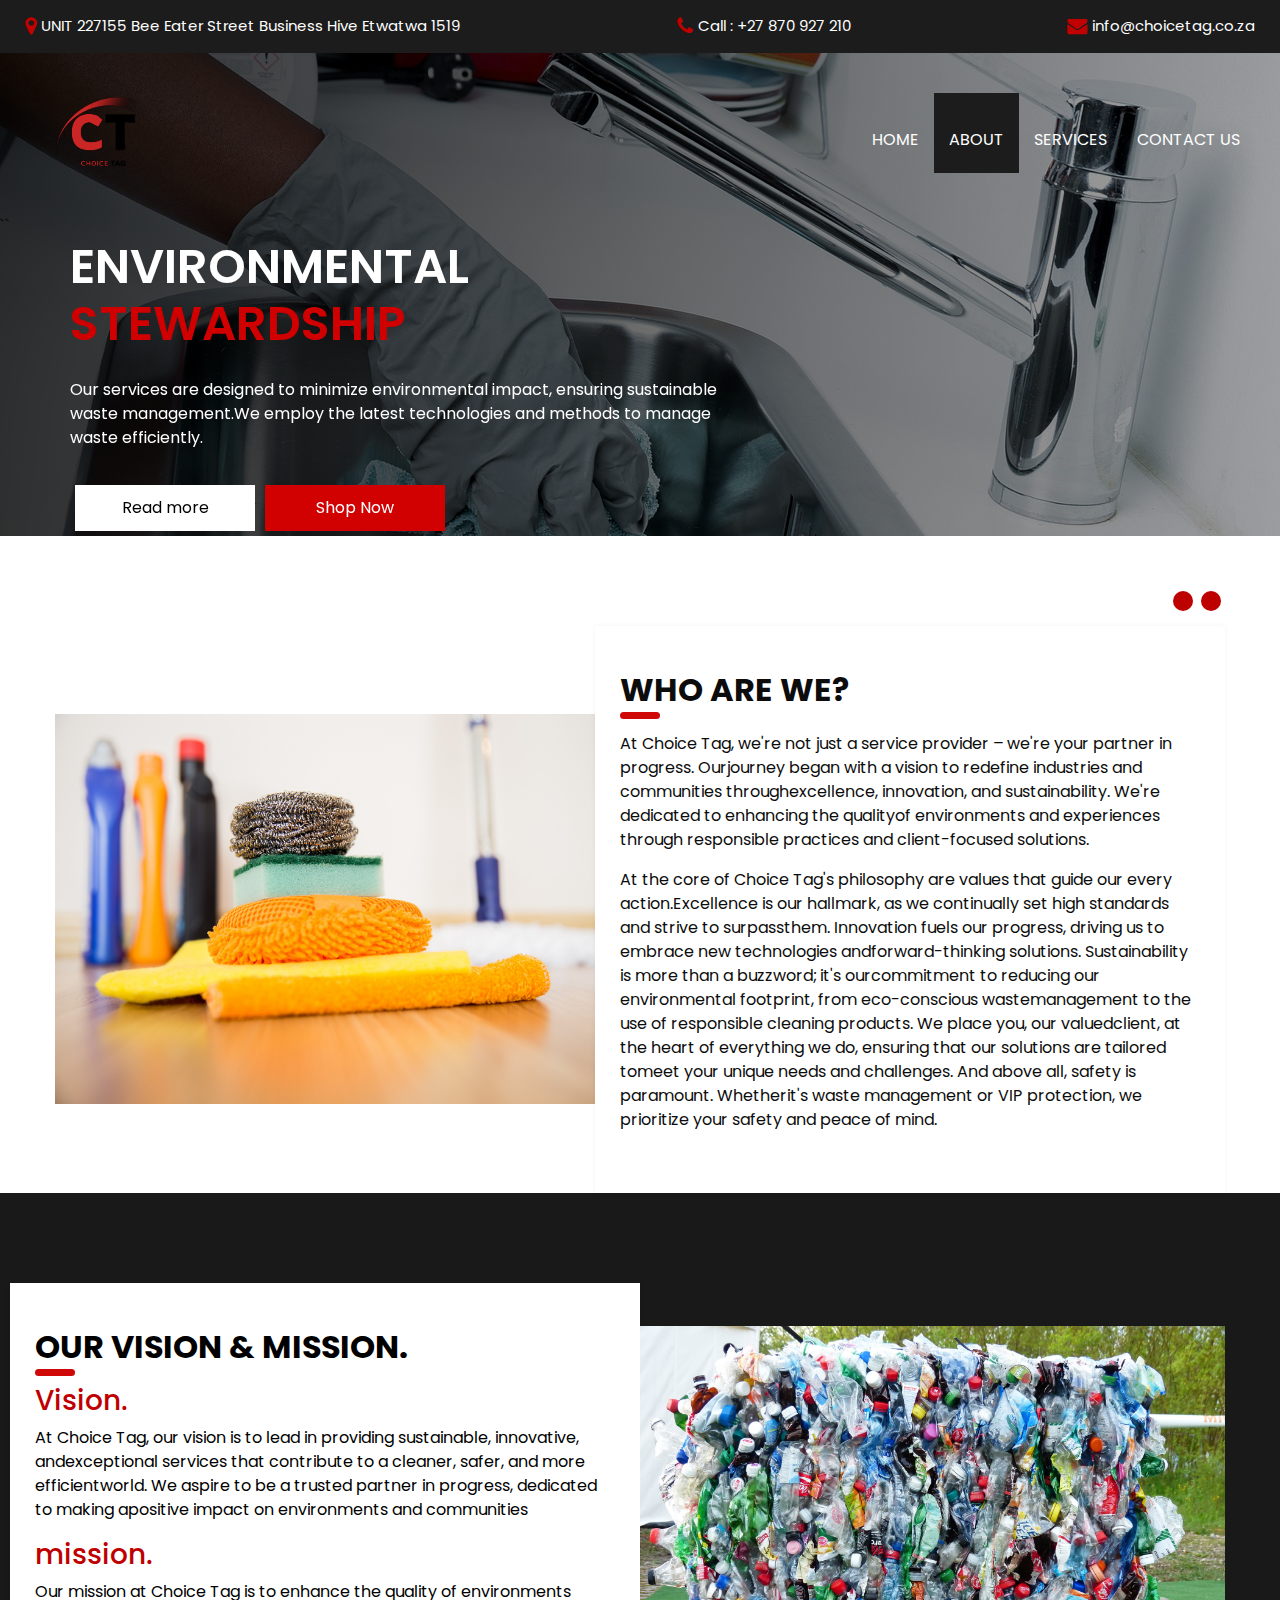
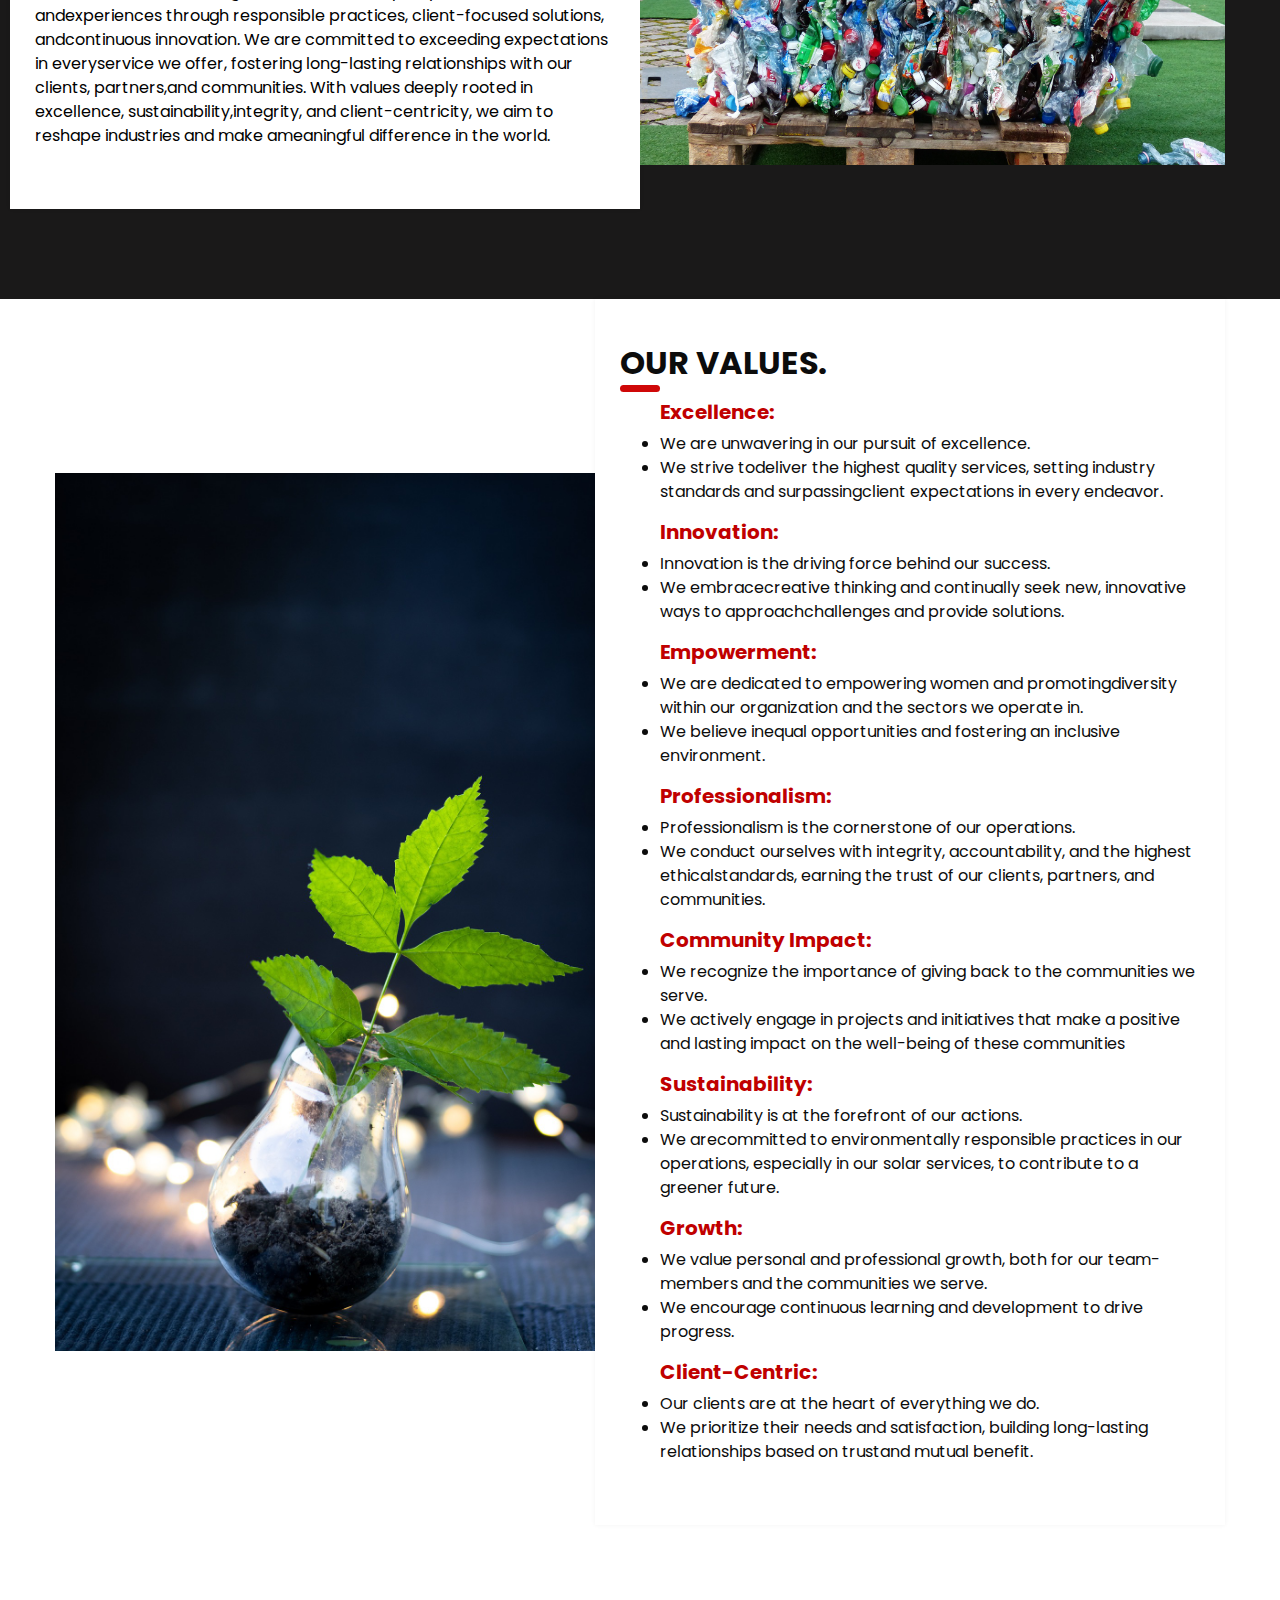
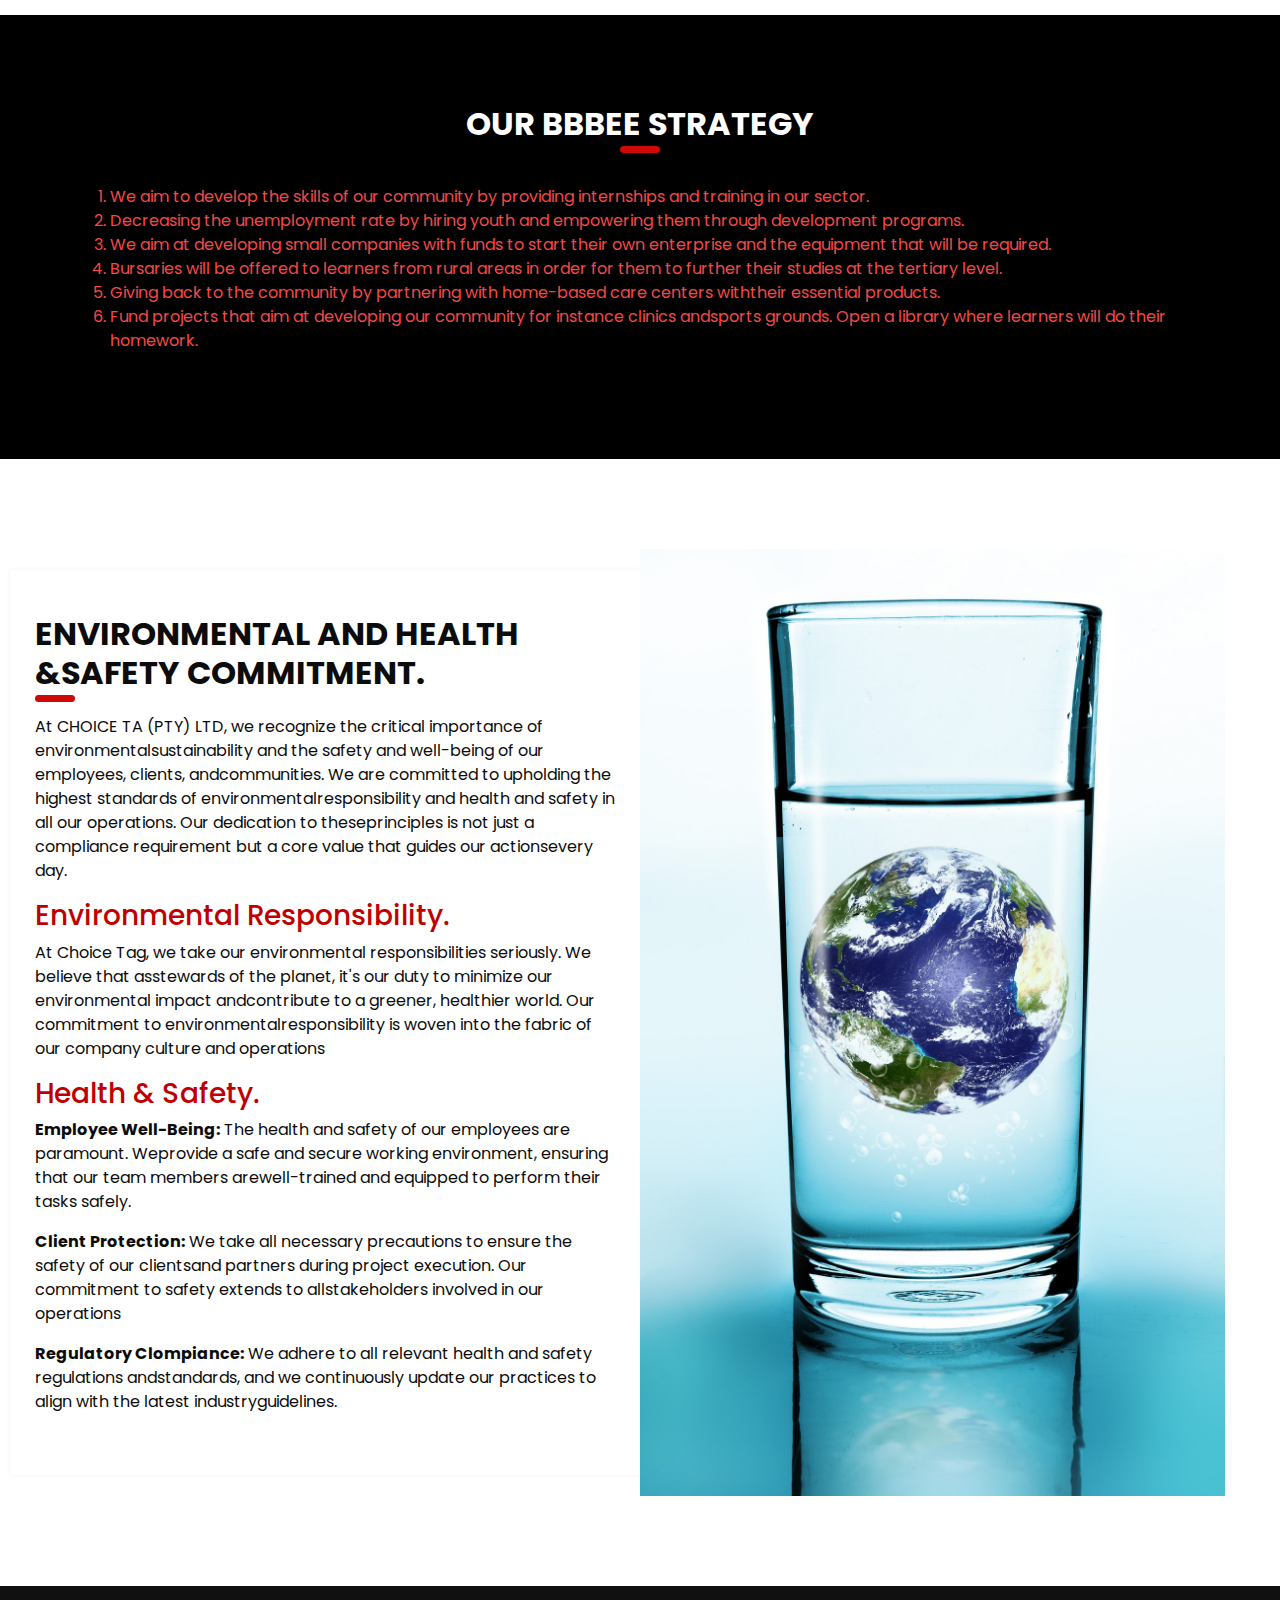
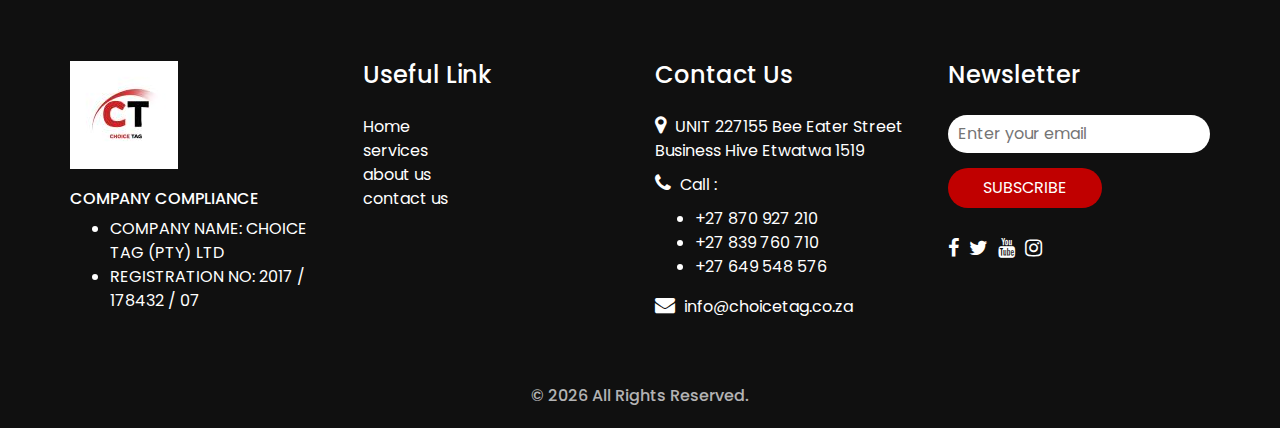
<file: about.html>
<!DOCTYPE html>
<html>

<head>
  <!-- Basic -->
  <meta charset="utf-8" />
  <meta http-equiv="X-UA-Compatible" content="IE=edge" />
  <!-- Mobile Metas -->
  <meta name="viewport" content="width=device-width, initial-scale=1, shrink-to-fit=no" />
  <!-- Site Metas -->
  <meta name="keywords" content="" />
  <meta name="description" content="" />
  <meta name="author" content="" />
  <link rel="shortcut icon" href="images/favicon1.png" type="image/x-icon">

  <title>Choice Tag</title>

  <!-- bootstrap core css -->
  <link rel="stylesheet" type="text/css" href="css/bootstrap.css" />

  <!-- fonts style -->
  <link href="https://fonts.googleapis.com/css?family=Open+Sans:400,700|Poppins:400,600,700&display=swap" rel="stylesheet" />

  <!-- Custom styles for this template -->
  <link href="css/style.css" rel="stylesheet" />
  <!-- responsive style -->
  <link href="css/responsive.css" rel="stylesheet" />

  <style>
    .heading_container h5 {
        color: #c00000; 
    }
    .container h3 {
      color: #c00000;
    }
</style>

</head>

<body class="sub_page">
  <div class="hero_area">
    <!-- header section strats -->
    <div class="hero_bg_box">
      <div class="img-box">
        <img src="images/hero-bg.jpg" alt="">
      </div>
    </div>

    <header class="header_section">
      <div class="header_top">
        <div class="container-fluid">
          <div class="contact_link-container">
            <a href="https://www.google.com/maps?q=227155+Bee+Eater+Street+Business+Hive+Etwatwa+1519" class="contact_link1">
              <i class="fa fa-map-marker" aria-hidden="true"></i>
              <span>
                UNIT 227155 Bee Eater Street Business Hive Etwatwa 1519
              </span>
            </a>
            <a href="tel:+27870927210" class="contact_link2">
              <i class="fa fa-phone" aria-hidden="true"></i>
              <span>
                Call : +27 870 927 210
              </span>
            </a>
            <a href="mailto:info@choicetag.co.za" class="contact_link3">
              <i class="fa fa-envelope" aria-hidden="true"></i>
              <span>
                info@choicetag.co.za
              </span>
            </a>
          </div>
        </div>
      </div>
      <div class="header_bottom">
        <div class="container-fluid">
          <nav class="navbar navbar-expand-lg custom_nav-container">
            <a class="navbar-brand" href="index.html">
              <img src="images/favicon.png">
            </a>
            <button class="navbar-toggler" type="button" data-toggle="collapse" data-target="#navbarSupportedContent" aria-controls="navbarSupportedContent" aria-expanded="false" aria-label="Toggle navigation">
              <span class=""></span>
            </button>
    
            <div class="collapse navbar-collapse ml-auto" id="navbarSupportedContent">
              <ul class="navbar-nav  ">
                <li class="nav-item ">
                  <a class="nav-link" href="index.html">Home <span class="sr-only">(current)</span></a>
                </li>
                <li class="nav-item active">
                  <a class="nav-link" href="about.html"> About</a>
                </li>
                <li class="nav-item">
                  <a class="nav-link" href="service.html"> Services </a>
                </li>
                <li class="nav-item ">
                  <a class="nav-link" href="contact.html">Contact us</a>
                </li>
              </ul>
            </div>
          </nav>
        </div>
      </div>
    </header>
    ``
    
    <!-- end header section -->
   <!-- slider section -->
   <section class=" slider_section ">
    <div id="carouselExampleIndicators" class="carousel slide" data-ride="carousel">
      <div class="carousel-inner">
        <div class="carousel-item active">
          <div class="container">
            <div class="row">
              <div class="col-md-7">
                <div class="detail-box">
                  <h1>
                    Environmental <br>
                    <span>
                      Stewardship
                    </span>
                  </h1>
                  <p>
                    Our services are designed to minimize environmental impact, ensuring sustainable waste management.We employ the latest technologies and methods to manage waste efficiently.
                  </p>
                  <div class="btn-box">
                    <a href="about.html" class="btn-1"> Read more </a>
                    <a href="shopNow.html" class="btn-2">Shop Now</a>
                  </div>
                </div>
              </div>
            </div>
          </div>
        </div>
        <div class="carousel-item ">
          <div class="container">
            <div class="row">
              <div class="col-md-7">
                <div class="detail-box">
                  <h1>
                    We pay <br>
                    <span>
                      Attention to Detail
                    </span>
                  </h1>
                  <p>
                    Our team is meticulous, ensuring every corner of your space is spotless Safe and compliant disposal of hazardous materials. The importance of trust and reliability within the company is clearly understood and promoted.
                  </p>
                  <div class="btn-box">
                    <a href="about.html" class="btn-1"> Read more </a>
                    <a href="shopNow.html" class="btn-2">Shop Now</a>
                  </div>
                </div>
              </div>
            </div>
          </div>
        </div>
        <div class="carousel-item ">
          <div class="container">
            <div class="row">
              <div class="col-md-7">
                <div class="detail-box">
                  <h1>
                    Consistent Quality  <br>
                    <span>
                      And Timely Deliveries  
                    </span>
                  </h1>
                  <p>
                    Premium-grade diesel is out of question, ensuring optimal performance and efficiency for your equipment and vehicles.Our logistics network is designed to deliver fuel promptly, minimizing downtime and keeping your operations on track.
                  </p>
                  <div class="btn-box">
                    <a href="about.html" class="btn-1"> Read more </a>
                    <a href="shopNow.html" class="btn-2">Shop Now</a>
                  </div>
                </div>
              </div>
            </div>
          </div>
        </div>
      </div>
      <div class="container idicator_container">
        <ol class="carousel-indicators">
          <li data-target="#carouselExampleIndicators" data-slide-to="0" class="active"></li>
          <li data-target="#carouselExampleIndicators" data-slide-to="1"></li>
          <li data-target="#carouselExampleIndicators" data-slide-to="2"></li>
        </ol>
      </div>
    </div>
   
   </section>
  
  </div>
  

  <!-- about section -->

 <section class="about_section layout_padding">
    <div class="container">
      <div class="row">
        <div class="col-md-6 px-0">
          <div class="img_container">
            <div class="img-box">
              <img src="images/dirt.jpg" alt="" />
              <div class="carousel-item ">
              </div>
            </div>
          </div> 
        </div>
        <div class="col-md-6 px-0">
          <div class="detail-box">
            <div class="heading_container ">
              <h2>
                Who Are We?
              </h2>
            </div>
               <p>
                 At Choice Tag, we're not just a service provider – we're your partner in progress. Ourjourney  began  with  a  vision  to  redefine  industries  and  communities  throughexcellence, innovation, and sustainability. We're dedicated to enhancing the qualityof  environments  and  experiences  through  responsible  practices  and  client-focused solutions.
               </p>
               <p>
                 At  the  core  of  Choice  Tag's  philosophy  are  values  that  guide  our  every  action.Excellence is our hallmark, as we continually set high standards and strive to surpassthem.  Innovation  fuels  our  progress,  driving  us  to  embrace  new  technologies  andforward-thinking  solutions.  Sustainability  is  more  than  a  buzzword;  it's  ourcommitment  to  reducing  our  environmental  footprint,  from  eco-conscious  wastemanagement to the use of responsible cleaning products. We place you, our valuedclient, at the heart of everything we do, ensuring that our solutions are tailored tomeet your unique needs and challenges. And above all, safety is paramount. Whetherit's waste management or VIP protection, we prioritize your safety and peace of mind.
               </p>
            
            </div>
          </div>
        </div>
      </div>
   
      <section class="about_section layout_padding"  style="background-color: rgb(26, 25, 25); color: #000000;">
      <div class="container">
        <div class="row">
         
          <div class="col-md-6 px-0" >
            <div class="detail-box">
              <div class="heading_container ">
                <h2>
                Our Vision & mission.
                </h2>
              </div>
                <h3>
                  Vision.
                </h3>
              <p>
                At Choice Tag, our vision is to lead in providing sustainable, innovative, andexceptional  services  that  contribute  to  a  cleaner,  safer,  and  more  efficientworld. We aspire to be a trusted partner in progress, dedicated to making apositive impact on environments and communities
              </p>
              <h3>
                mission.
              </h3>
              <p>
                Our  mission  at  Choice  Tag  is  to  enhance  the  quality  of  environments  andexperiences  through  responsible  practices,  client-focused  solutions,  andcontinuous innovation. We are committed to exceeding expectations in everyservice we offer, fostering long-lasting relationships with our clients, partners,and  communities.  With  values  deeply  rooted  in  excellence,  sustainability,integrity,  and  client-centricity,  we  aim  to  reshape  industries  and  make  ameaningful difference in the world.
              </p>
            </div>
          </div>
          <div class="col-md-6 px-0">
            <div class="img_container">
              <div class="img-box">
                <img src="images/plastic-bottles.jpg" alt="" />
              </div>
            </div>
          </div>
        </div>
      </div>
      </section>

    <div class="container">
      <div class="row">
        <div class="col-md-6 px-0">
          <div class="img_container">
            <div class="img-box">
              <img src="images/plant.jpg" alt="" />
            </div>
          </div>
        </div>

      <div class="col-md-6 px-0">
          <div class="detail-box">
              <div class="heading_container ">
                <h2>
                  Our values.
                </h2>
               <div>
                <ul>
                  <h5><strong>Excellence: </strong></h5>
                  <li> We  are  unwavering  in  our  pursuit  of  excellence.</li>
                  <li> We  strive  todeliver the highest quality services, setting industry standards and surpassingclient expectations in every endeavor.</li>
                </ul>
                <ul>
                  <h5><strong>Innovation:  </strong></h5>
                  <li> Innovation is the driving force behind our success.</li>
                  <li> We embracecreative  thinking  and  continually  seek  new,  innovative  ways  to  approachchallenges and provide solutions.</li>
                </ul>
                <ul>
                  <h5><strong>Empowerment: </strong></h5>
                  <li> We  are  dedicated  to  empowering  women  and  promotingdiversity within our organization and the sectors we operate in.</li>
                  <li> We believe inequal opportunities and fostering an inclusive environment.</li>
                </ul>
                <ul>
                  <h5><strong>Professionalism: </strong></h5>
                  <li>Professionalism is the cornerstone of our operations.</li>
                  <li> We conduct  ourselves  with  integrity,  accountability,  and  the  highest  ethicalstandards, earning the trust of our clients, partners, and communities.</li>
                </ul>
                <ul>
                  <h5><strong>Community  Impact:</strong></h5>
                  <li>  We  recognize  the  importance  of  giving  back  to  the communities  we  serve.</li>
                  <li>  We  actively  engage  in  projects  and  initiatives  that make a positive and lasting impact on the well-being of these communities</li>
                </ul>
                <ul>
                  <h5><strong>Sustainability: </strong></h5>
                  <li>  Sustainability  is  at  the  forefront  of  our  actions.</li>
                  <li>  We  arecommitted  to  environmentally  responsible  practices  in  our  operations, especially in our solar services, to contribute to a greener future.</li>
                </ul>
                <ul>
                  <h5><strong>Growth: </strong></h5>
                  <li>  We  value  personal  and  professional  growth,  both  for  our  team-members and the communities we serve.</li>
                  <li> We encourage continuous learning and development to drive progress.</li>
                </ul>
                <ul>
                  <h5><strong>Client-Centric: </strong></h5>
                  <li> Our clients are at the heart of everything we do.</li>
                  <li> We prioritize their needs and satisfaction, building long-lasting relationships based on trustand mutual benefit.</li>
                </ul>
              </div>
            </div>
          </div>
          </div>
        </div>
      </div>

  </section> 
 
  <section class="team_section layout_padding" style="background-color: black; color: #f44949;"> 
    <div class="container">
      <div class="heading_container heading_center">
        <h2 style="color: white;">
          Our BBBEE Strategy
        </h2>
        
      </div>
      <br>
      <div class="heading_container heading_cente">
        <ol>
          <li> We  aim  to  develop  the  skills  of  our  community  by  providing  internships  and training in our sector.</li>
          <li>Decreasing  the  unemployment  rate  by  hiring  youth  and  empowering  them through development programs.</li>
          <li>We aim at developing small companies with funds to start their own enterprise and the equipment that will be required.</li>
          <li>Bursaries will be offered to learners from rural areas in order for them to further their studies at the tertiary level.</li>
          <li>Giving back to the community by partnering with home-based care centers withtheir essential products.</li>
          <li>Fund  projects  that  aim  at  developing  our  community  for  instance  clinics  andsports grounds. Open a library where learners will do their homework.</li>
        </ol>
        </div>
    </div>
  </section>

  <section class="about_section layout_padding">
    <div class="container">
      <div class="row">
       
        <div class="col-md-6 px-0">
          <div class="detail-box">
            <div class="heading_container ">
              <h2>
              Environmental and Health &Safety Commitment.
              </h2>
              <p>
                At CHOICE TA (PTY) LTD, we recognize the critical importance of environmentalsustainability and the safety and well-being of our employees, clients, andcommunities. We are committed to upholding the highest standards of environmentalresponsibility and health and safety in all our operations. Our dedication to theseprinciples is not just a compliance requirement but a core value that guides our actionsevery day.
              </p>
            </div>
              <h3>
                Environmental Responsibility.
              </h3>
            <p>
              At Choice Tag, we take our environmental responsibilities seriously. We believe that asstewards  of  the  planet,  it's  our  duty  to  minimize  our  environmental  impact  andcontribute  to  a  greener,  healthier  world.  Our  commitment  to  environmentalresponsibility is woven into the fabric of our company culture and operations
            </p>
            
            <h3>
              Health & Safety.
            </h3>
            <p>
              <strong>Employee  Well-Being:</strong>  The  health  and  safety  of  our  employees  are  paramount.  Weprovide a safe and secure working environment, ensuring that our team members arewell-trained and equipped to perform their tasks safely.
            </p>
            <p>
              <strong>Client Protection:</strong>  We take all necessary precautions to ensure the safety of our clientsand  partners  during  project  execution.  Our  commitment  to  safety  extends  to  allstakeholders involved in our operations
            </p>
            <p>
              <strong>Regulatory Clompiance:</strong>  We adhere to all relevant health and safety regulations andstandards, and we continuously update our practices to align with the latest industryguidelines.
            </p>
          </div>
        </div>
        <div class="col-md-6 px-0">
          <div class="img_container">
            <div class="img-box">
              <img src="images/glass.jpg" alt="" />
            </div>
          </div>
        </div>
      </div>
    </div>
  </section>

  <!-- end about section -->

  <!-- info section -->
  <section class="info_section ">
    <div class="container">
      <div class="row">
        <div class="col-md-3">
          <div class="info_logo">
            <a class="navbar-brand" href="index.html">
              <img src="images/Choice Tag logo(1).jpg">
            </a>
            <h6>
              COMPANY COMPLIANCE
            </h6>

            <ul>
              <li> COMPANY NAME: CHOICE TAG (PTY) LTD</li>
              <li>REGISTRATION NO: 2017 / 178432 / 07</li>
            </ul> 
          </div>
        </div>
        <div class="col-md-3">
          <div class="info_links">
            <h5>
              Useful Link
            </h5>
            <ul>
              <li>
                <a href="index.html">
                  Home
                </a>
              </li>
              <li>
                <a href="service.html">
                  services
                </a>
              </li>
              <li>
                <a href="about.html">
                  about us
                </a>
              </li>
              <li>
                <a href="contact.html">
                  contact us
                </a>
              </li>
            </ul>
          </div>
        </div>
        <div class="col-md-3">
          <div class="info_info">
            <h5>
              Contact Us
            </h5>
          </div>
          <div class="info_contact">
            <a href="https://www.google.com/maps?q=227155+Bee+Eater+Street+Business+Hive+Etwatwa+1519" class="">
              <i class="fa fa-map-marker" aria-hidden="true"></i>
              <span>
                UNIT 227155 Bee Eater Street Business Hive Etwatwa 1519
              </span>
            </a>
            <a href="tel:+27870927210" class="">
              <i class="fa fa-phone" aria-hidden="true"></i>
              Call :
              <ul>
                <li><a href="tel:+27870927210">+27 870 927 210</a></li>
                <li><a href="tel:+27839760710">+27 839 760 710</a></li>
                <li><a href="tel:+27649548576">+27 649 548 576</a></li>
              </ul>
            </a>
            <a href="mailto:info@choicetag.co.za" class="">
              <i class="fa fa-envelope" aria-hidden="true"></i>
              <span>
                info@choicetag.co.za
              </span>
            </a>
          </div>
          
        </div>
        <div class="col-md-3">
          <div class="info_form ">
            <h5>
              Newsletter
            </h5>
            <form action="#">
              <input type="email" placeholder="Enter your email">
              <button>
                Subscribe
              </button>
            </form>
            <div class="social_box">
              <a href="">
                <i class="fa fa-facebook" aria-hidden="true"></i>
              </a>
              <a href="">
                <i class="fa fa-twitter" aria-hidden="true"></i>
              </a>
              <a href="">
                <i class="fa fa-youtube" aria-hidden="true"></i>
              </a>
              <a href="">
                <i class="fa fa-instagram" aria-hidden="true"></i>
              </a>
            </div>
          </div>
        </div>
      </div>
    </div>
  </section>

  <!-- end info_section -->




  <!-- footer section -->
  <footer class="container-fluid footer_section">
    <p>
      &copy; <span id="currentYear"></span> All Rights Reserved.
      <a href="https://html.design/"></a>
      <a href="https://themewagon.com"></a>
    </p>
  </footer>
  <!-- footer section -->

  <script src="js/jquery-3.4.1.min.js"></script>
  <script src="js/bootstrap.js"></script>
  <script src="js/custom.js"></script>
</body>

</html>
</file>
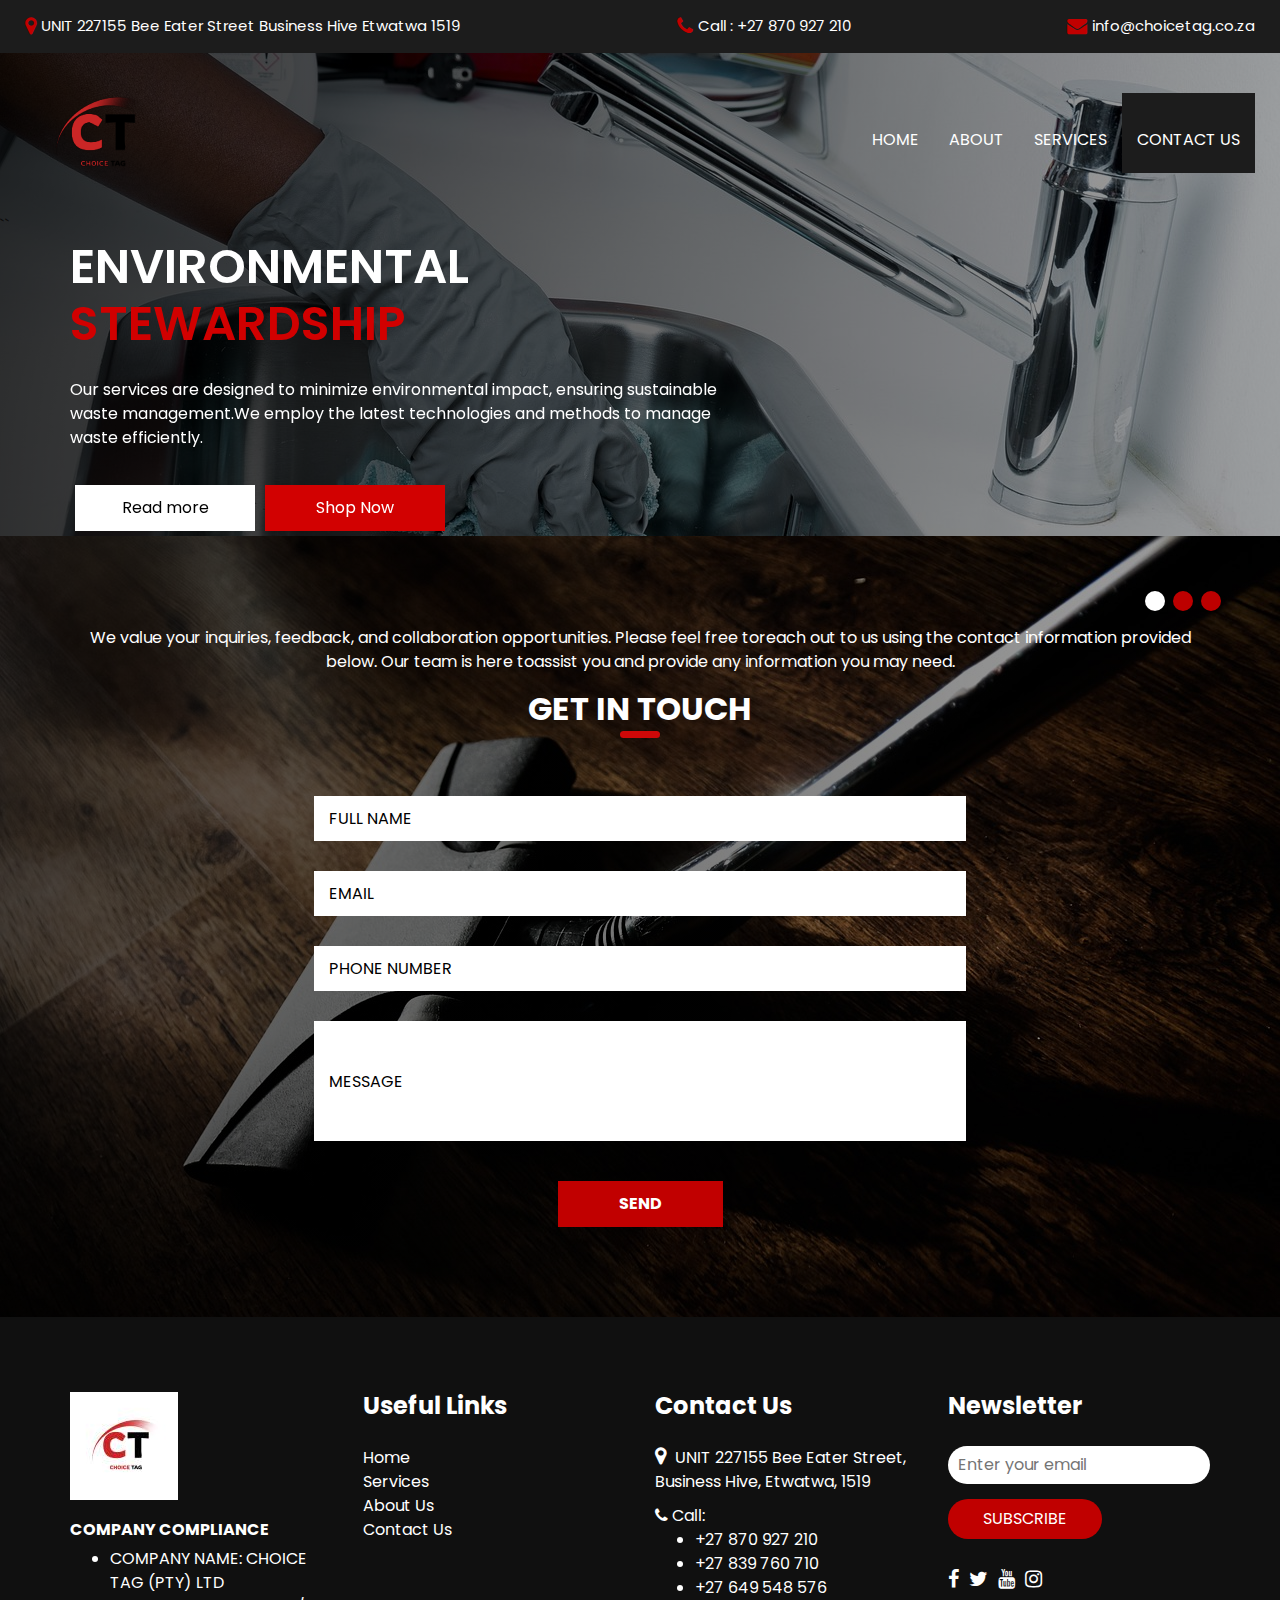
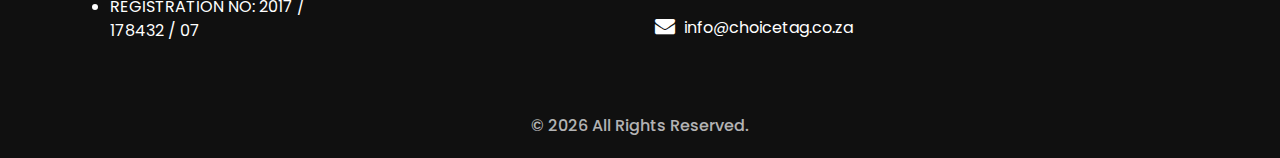
<file: contact.html>
<!DOCTYPE html>
<html>

<head>
  <!-- Basic -->
  <meta charset="utf-8" />
  <meta http-equiv="X-UA-Compatible" content="IE=edge" />
  <!-- Mobile Metas -->
  <meta name="viewport" content="width=device-width, initial-scale=1, shrink-to-fit=no" />
  <!-- Site Metas -->
  <meta name="keywords" content="" />
  <meta name="description" content="" />
  <meta name="author" content="" />
  <link rel="shortcut icon" href="images/favicon1.png" type="image/x-icon">

  <title>Choice Tag</title>

  <!-- bootstrap core css -->
  <link rel="stylesheet" type="text/css" href="css/bootstrap.css" />

  <!-- fonts style -->
  <link href="https://fonts.googleapis.com/css?family=Open+Sans:400,700|Poppins:400,600,700&display=swap" rel="stylesheet" />

  <!-- Custom styles for this template -->
  <link href="css/style.css" rel="stylesheet" />
  <!-- responsive style -->
  <link href="css/responsive.css" rel="stylesheet" />
</head>

<body class="sub_page">
  <div class="hero_area">
    <!-- header section strats -->
    <div class="hero_bg_box">
      <div class="img-box">
        <img src="images/hero-bg.jpg" alt="">
      </div>
    </div>

    <header class="header_section">
      <div class="header_top">
        <div class="container-fluid">
          <div class="contact_link-container">
            <a href="https://www.google.com/maps?q=227155+Bee+Eater+Street+Business+Hive+Etwatwa+1519" class="contact_link1">
              <i class="fa fa-map-marker" aria-hidden="true"></i>
              <span>
                UNIT 227155 Bee Eater Street Business Hive Etwatwa 1519
              </span>
            </a>
            <a href="tel:+27870927210" class="contact_link2">
              <i class="fa fa-phone" aria-hidden="true"></i>
              <span>
                Call : +27 870 927 210
              </span>
            </a>
            <a href="mailto:info@choicetag.co.za" class="contact_link3">
              <i class="fa fa-envelope" aria-hidden="true"></i>
              <span>
                info@choicetag.co.za
              </span>
            </a>
          </div>
        </div>
      </div>
      <div class="header_bottom">
        <div class="container-fluid">
          <nav class="navbar navbar-expand-lg custom_nav-container">
            <a class="navbar-brand" href="index.html">
              <img src="images/favicon.png">
            </a>
            <button class="navbar-toggler" type="button" data-toggle="collapse" data-target="#navbarSupportedContent" aria-controls="navbarSupportedContent" aria-expanded="false" aria-label="Toggle navigation">
              <span class=""></span>
            </button>
    
            <div class="collapse navbar-collapse ml-auto" id="navbarSupportedContent">
              <ul class="navbar-nav  ">
                <li class="nav-item ">
                  <a class="nav-link" href="index.html">Home <span class="sr-only">(current)</span></a>
                </li>
                <li class="nav-item">
                  <a class="nav-link" href="about.html"> About</a>
                </li>
                <li class="nav-item">
                  <a class="nav-link" href="service.html"> Services </a>
                </li>
                <li class="nav-item active">
                  <a class="nav-link" href="contact.html">Contact us</a>
                </li>
              </ul>
            </div>
          </nav>
        </div>
      </div>
    </header>
    ``
    
    <!-- end header section -->
   <!-- slider section -->
   <section class=" slider_section ">
    <div id="carouselExampleIndicators" class="carousel slide" data-ride="carousel">
      <div class="carousel-inner">
        <div class="carousel-item active">
          <div class="container">
            <div class="row">
              <div class="col-md-7">
                <div class="detail-box">
                  <h1>
                    Environmental <br>
                    <span>
                      Stewardship
                    </span>
                  </h1>
                  <p>
                    Our services are designed to minimize environmental impact, ensuring sustainable waste management.We employ the latest technologies and methods to manage waste efficiently.
                  </p>
                  <div class="btn-box">
                    <a href="about.html" class="btn-1"> Read more </a>
                    <a href="shopNow.html" class="btn-2">Shop Now</a>
                  </div>
                </div>
              </div>
            </div>
          </div>
        </div>
        <div class="carousel-item ">
          <div class="container">
            <div class="row">
              <div class="col-md-7">
                <div class="detail-box">
                  <h1>
                    We pay <br>
                    <span>
                      Attention to Detail
                    </span>
                  </h1>
                  <p>
                    Our team is meticulous, ensuring every corner of your space is spotless Safe and compliant disposal of hazardous materials. The importance of trust and reliability within the company is clearly understood and promoted.
                  </p>
                  <div class="btn-box">
                    <a href="about.html" class="btn-1"> Read more </a>
                      <a href="shopNow.html" class="btn-2">Shop Now</a>
                  </div>
                </div>
              </div>
            </div>
          </div>
        </div>
        <div class="carousel-item ">
          <div class="container">
            <div class="row">
              <div class="col-md-7">
                <div class="detail-box">
                  <h1>
                    Consistent Quality  <br>
                    <span>S
                      And Timely Deliveries  
                    </span>
                  </h1>
                  <p>
                    Premium-grade diesel is out of question, ensuring optimal performance and efficiency for your equipment and vehicles.Our logistics network is designed to deliver fuel promptly, minimizing downtime and keeping your operations on track.
                  </p>
                  <div class="btn-box">
                    <a href="about.html" class="btn-1"> Read more </a>
                      <a href="shopNow.html" class="btn-2">Shop Now</a>
                  </div>
                </div>
              </div>
            </div>
          </div>
        </div>
      </div>
      <div class="container idicator_container">
        <ol class="carousel-indicators">
          <li data-target="#carouselExampleIndicators" data-slide-to="0" class="active"></li>
          <li data-target="#carouselExampleIndicators" data-slide-to="1"></li>
          <li data-target="#carouselExampleIndicators" data-slide-to="2"></li>
        </ol>
      </div>
    </div>
   
   </section>
  </div>
  <!-- contact section -->


  <section class="contact_section layout_padding">
    <div class="contact_bg_box">
      <div class="img-box">
        <img src="images/contact-bg.jpg" alt="">
      </div>
    </div>
    <div class="container">
      <div class="heading_container heading_center">
        <p>
          We value your inquiries, feedback, and collaboration opportunities. Please feel free toreach out to us using the contact information provided below. Our team is here toassist you and provide any information you may need.
        </p>
        <h2>
          Get In touch
        </h2>
      </div>
      <div class="">
        <div class="row">
          <div class="col-md-7 mx-auto">
            <form action="#">
              <div class="contact_form-container">
                <div>
                  <div>
                    <input type="text" placeholder="Full Name" />
                  </div>
                  <div>
                    <input type="email" placeholder="Email " />
                  </div>
                  <div>
                    <input type="text" placeholder="Phone Number" />
                  </div>
                  <div class="">
                    <input type="text" placeholder="Message" class="message_input" />
                  </div>
                  <div class="btn-box ">
                    <button type="submit">
                      Send
                    </button>
                  </div>
                </div>
              </div>
            </form>
          </div>
        </div>
      </div>
    </div>
  </section>

  <!-- end contact section -->

  <!-- info section -->
  <section class="info_section">
    <div class="container">
      <div class="row">
        
        <!-- Company Info -->
        <div class="col-md-3">
          <div class="info_logo">
            <a class="navbar-brand" href="index.html">
              <img src="images/Choice Tag logo(1).jpg" alt="Choice Tag Logo">
            </a>
            <h6 style="font-weight: bolder;">COMPANY COMPLIANCE</h6>
            <ul>
              <li>COMPANY NAME: CHOICE TAG (PTY) LTD</li>
              <li>REGISTRATION NO: 2017 / 178432 / 07</li>
            </ul>
          </div>
        </div>
        
        <!-- Useful Links -->
        <div class="col-md-3">
          <div class="info_links">
            <h5 style="font-weight: bold;">Useful Links</h5>
            <ul>
              <li><a href="index.html">Home</a></li>
              <li><a href="service.html">Services</a></li>
              <li><a href="about.html">About Us</a></li>
              <li><a href="contact.html">Contact Us</a></li>
            </ul>
          </div>
        </div>
        
        <!-- Contact Info -->
        <div class="col-md-3">
          <div class="info_info">
            <h5 style="font-weight: bold;">Contact Us</h5>
          </div>
          <div class="info_contact">
            <a href="https://www.google.com/maps?q=227155+Bee+Eater+Street+Business+Hive+Etwatwa+1519">
              <i class="fa fa-map-marker" aria-hidden="true"></i>
              <span>UNIT 227155 Bee Eater Street, Business Hive, Etwatwa, 1519</span>
            </a>
            <div>
              <i class="fa fa-phone" aria-hidden="true"></i> Call:
              <ul>
                <li><a href="tel:+27870927210">+27 870 927 210</a></li>
                <li><a href="tel:+27839760710">+27 839 760 710</a></li>
                <li><a href="tel:+27649548576">+27 649 548 576</a></li>
              </ul>
            </div>
            <a href="mailto:info@choicetag.co.za">
              <i class="fa fa-envelope" aria-hidden="true"></i>
              <span>info@choicetag.co.za</span>
            </a>
          </div>
        </div>
        
        <!-- Newsletter -->
        <div class="col-md-3">
          <div class="info_form">
            <h5 style="font-weight: bold;">Newsletter</h5>
            <form action="#">
              <input type="email" placeholder="Enter your email">
              <button>Subscribe</button>
            </form>
            <div class="social_box">
              <a href=""><i class="fa fa-facebook" aria-hidden="true"></i></a>
              <a href=""><i class="fa fa-twitter" aria-hidden="true"></i></a>
              <a href=""><i class="fa fa-youtube" aria-hidden="true"></i></a>
              <a href=""><i class="fa fa-instagram" aria-hidden="true"></i></a>
            </div>
          </div>
        </div>
  
      </div>
    </div>
  </section>

  <!-- end info_section -->




  <!-- footer section -->
  <footer class="container-fluid footer_section">
    <p>
      &copy; <span id="currentYear"></span> All Rights Reserved.
      <a href="https://html.design/"></a>
      <a href="https://themewagon.com"></a>
    </p>
  </footer>
  <!-- footer section -->

  <script src="js/jquery-3.4.1.min.js"></script>
  <script src="js/bootstrap.js"></script>
  <script src="js/custom.js"></script>
</body>

</html>
</file>
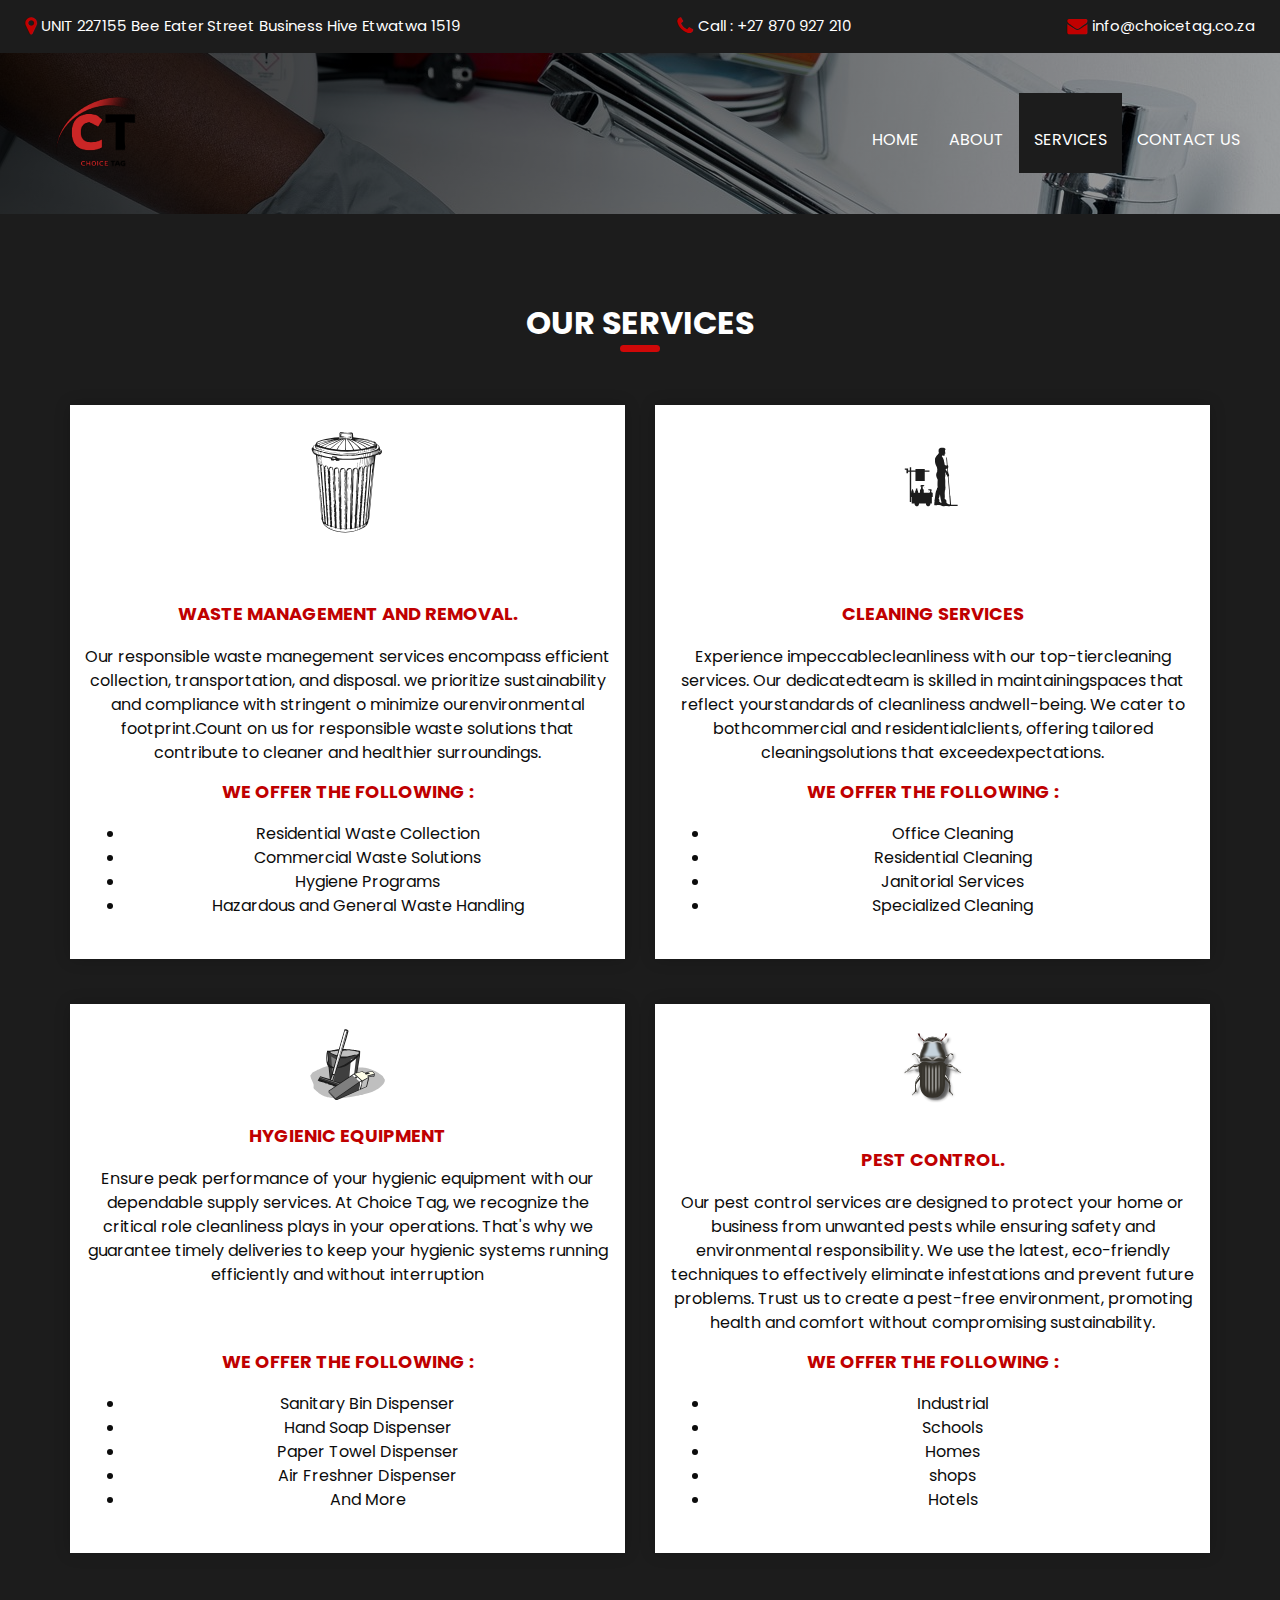
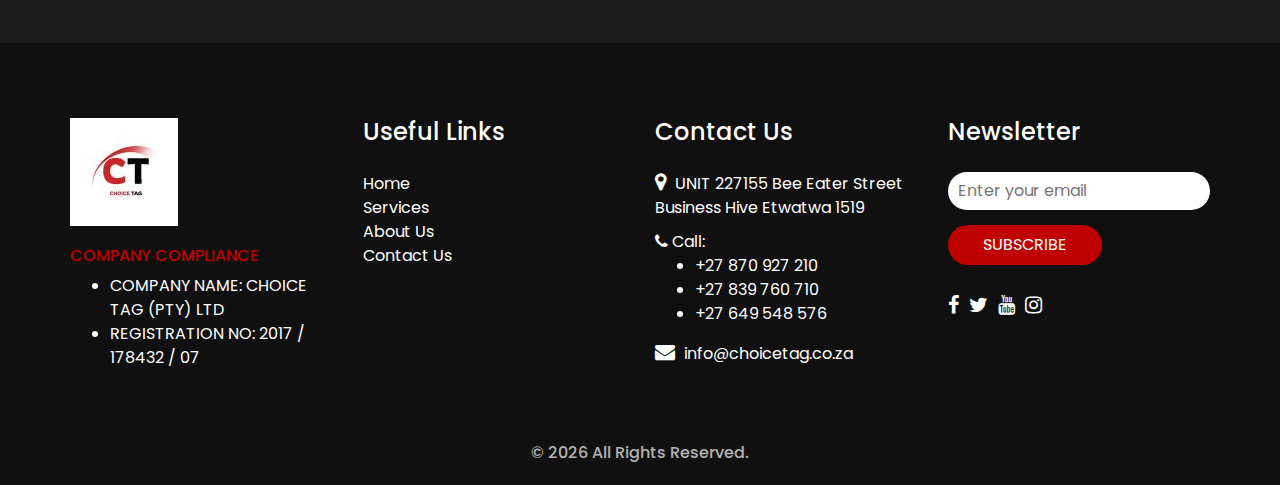
<file: service.html>
<!DOCTYPE html>
<html>

<head>
  <!-- Basic -->
  <meta charset="utf-8" />
  <meta http-equiv="X-UA-Compatible" content="IE=edge" />
  <!-- Mobile Metas -->
  <meta name="viewport" content="width=device-width, initial-scale=1, shrink-to-fit=no" />
  <!-- Site Metas -->
  <meta name="keywords" content="" />
  <meta name="description" content="" />
  <meta name="author" content="" />
  <link rel="shortcut icon" href="images/favicon1.png" type="image/x-icon">

  <title>Choice Tag</title>

  <!-- bootstrap core css -->
  <link rel="stylesheet" type="text/css" href="css/bootstrap.css" />

  <!-- fonts style -->
  <link href="https://fonts.googleapis.com/css?family=Open+Sans:400,700|Poppins:400,600,700&display=swap" rel="stylesheet" />

  <!-- Custom styles for this template -->
  <link href="css/style.css" rel="stylesheet" />
  <!-- responsive style -->
  <link href="css/responsive.css" rel="stylesheet" />

  <style>
    .container h6 {
        color: #c00000; 
    }
    
</style>
</head>

<body class="sub_page">
  <div class="hero_area">
    <!-- header section strats -->
    <div class="hero_bg_box">
      <div class="img-box">
        <img src="images/hero-bg.jpg" alt="">
      </div>
    </div>

    <header class="header_section">
      <div class="header_top">
        <div class="container-fluid">
          <div class="contact_link-container">
            <a href="https://www.google.com/maps?q=227155+Bee+Eater+Street+Business+Hive+Etwatwa+1519" class="contact_link1">
              <i class="fa fa-map-marker" aria-hidden="true"></i>
              <span>
                UNIT 227155 Bee Eater Street Business Hive Etwatwa 1519
              </span>
            </a>
            <a href="tel:+27870927210" class="contact_link2">
              <i class="fa fa-phone" aria-hidden="true"></i>
              <span>
                Call : +27 870 927 210
              </span>
            </a>
            <a href="mailto:info@choicetag.co.za" class="contact_link3">
              <i class="fa fa-envelope" aria-hidden="true"></i>
              <span>
                info@choicetag.co.za
              </span>
            </a>
          </div>
        </div>
      </div>
      <div class="header_bottom">
        <div class="container-fluid">
          <nav class="navbar navbar-expand-lg custom_nav-container">
            <a class="navbar-brand" href="index.html">
              <img src="images/favicon.png">
            </a>
            <button class="navbar-toggler" type="button" data-toggle="collapse" data-target="#navbarSupportedContent" aria-controls="navbarSupportedContent" aria-expanded="false" aria-label="Toggle navigation">
              <span class=""></span>
            </button>
    
            <div class="collapse navbar-collapse ml-auto" id="navbarSupportedContent">
              <ul class="navbar-nav  ">
                <li class="nav-item ">
                  <a class="nav-link" href="index.html">Home <span class="sr-only">(current)</span></a>
                </li>
                <li class="nav-item">
                  <a class="nav-link" href="about.html"> About</a>
                </li>
                <li class="nav-item active">
                  <a class="nav-link" href="service.html"> Services </a>
                </li>
                <li class="nav-item ">
                  <a class="nav-link" href="contact.html">Contact us</a>
                </li>
              </ul>
            </div>
          </nav>
        </div>
      </div>
    </header>
        
    <!-- end header section -->
  </div>
  
  
  <!-- service section -->

  <section class="service_section layout_padding ">
    <div class="container">
      <div class="heading_container heading_center">
        <h2>
          Our services
        </h2>
      </div>
      <div class="row">
        <div class="col-md-6">
          <div class="box ">
            <div class="img-box">
              <svg enable-background="new 0 0 427 587" viewBox="0 0 427 587" xmlns="http://www.w3.org/2000/svg">
                <path d="m298,169c3.077,2.176.578,10.583 0,17-.283,3.141.998,6.353-1,8v-9c1.216-4.451 1.087-10.247 1-16z" fill-rule="evenodd"/>
                <path d="m285,178c1.162-.163 1.779.221 2,1 .322,3.231-1.54,7.167-2,11-.499,4.159 2.027,10.286-2,12 1.662-7.004.557-16.776 2-24z" fill-rule="evenodd"/>
                <path d="m271,187c1.701-.368 1.887.78 2,2-2.251,6.427-.043,22.609-3,25-.331-9.664 1.772-16.894 1-27z" fill-rule="evenodd"/>
                <path d="m289,220c4.794.352-2.136,2.995-2,5-.204,3.129.675,7.341-1,9 .132,1.314.151,7.235-1,4-.755-6.088 1.599-9.068 1-15 1.889-.111.694-3.306 3-3z" fill-rule="evenodd"/>
                <path d="m256,225c-.717,2.616-3.263,3.404-4,6-.405,2.978.969,12.902-1,11v-13c1.995-1.005 1.578-4.422 5-4z" fill-rule="evenodd"/>
                <path d="m212,236c4.27,4.778 1.277,12.468 1,19-.608,14.333.456,30.77 0,46-2.589-3.312-1.068-8.985-1-14 .202-14.966-.151-35.136 0-51z" fill-rule="evenodd"/>
                <path d="m176,260c1.786,23.564 1.286,54.188 1,74-2.213-22.141-.498-53.474-1-74z" fill-rule="evenodd"/>
                <path d="m217,267c1.915,5.386.461,12.478 0,17-1.8-3.503-1.472-13.444 0-17z" fill-rule="evenodd"/>
                <path d="m216,298c2.235,9.163.402,32.324 1,47-2.235-9.163-.402-32.324-1-47z" fill-rule="evenodd"/>
                <path d="m212 302c2.058 9.457 1.089 28.542 0 35-1.706-9.382-1.611-25.604 0-35z" fill-rule="evenodd"/>
                <path d="m116 303c1.662 6.163 1.332 19.119 1 24-1.852-5.973-1.03-19.421-1-24z" fill-rule="evenodd"/>
                <path d="m94,333c4.671,1.329.101,11.899 3,15-4.11-1.89-1.007-10.993-3-15z" fill-rule="evenodd"/>
                <path d="m145,355c1.163-.162 1.779.221 2,1v20c0,16.418-.335-13.256-1-18-.045-.319-1.707-1.702-1-3z" fill-rule="evenodd"/>
                <path d="m215,386c1.163-.162 1.779.221 2,1-1.948,4.579 2.924,15.358-2,19v-20z" fill-rule="evenodd"/>
                <path d="m325,389c3.062,4.436-1.261,10.042 0,16-1.749,4.58-.745-9.557-1-13 1.172-.161.844-1.823 1-3z" fill-rule="evenodd"/>
                <path d="m275,423c3.044,4.765-1.241,19.74 0,29-3.282-5.354.633-19.738 0-29z" fill-rule="evenodd"/>
                <path d="m215 430c3.085 17.423-1.244 36.086 0 55-1.961-16.299-1.251-38.582 0-55z" fill-rule="evenodd"/>
                <path d="m125,452c.973.027.776,1.224 1,2-.651,5.349 1.313,13.313-1,17 .436-8.425-1.945-13.597 0-19z" fill-rule="evenodd"/>
                <path d="m243,490c3.104-.838-.257,32.689 0,10v-10z" fill-rule="evenodd"/>
                <path d="m104 494c1.463 2.968 1.727 16.811 2 24-2.543-6.124-1.952-15.381-2-24z" fill-rule="evenodd"/>
                <path d="m272,511c-3.549-2.14-.619-12.627 0-17v17z" fill-rule="evenodd"/>
                <path d="m214,507c2.198,1.158.432,14.884 1,21-2.198-1.158-.432-14.884-1-21z" fill-rule="evenodd"/>
                <path d="m244,18c1.47,6.864 1.575,15.092 2,23 24.812,4.155 51.178,5.668 79,13 7.921,2.087 16.249,4.361 24,7 14.226,4.844 28.046,5.103 31,20 12.379,3.621 17.787,14.213 19,29 1.139,3.861 8.655,1.345 9,6-1.364,3.971 1.93,5.103 2,8 .136,5.603-5.818,13.111-11,16-8.057,4.492-20.107.88-26,6-12.915,105.895-22.163,225.007-34,337-.786,7.435-.628,15.292-2,22-.416,2.033-2.266,3.826-3,6-2.351,6.953-1.849,15.559-5,22-3.656,7.473-11.261,16.123-17,20-26.099,17.631-74.126,31.869-113,31-25.755-.576-54.868-6.516-78-16-17.72-7.265-35.623-18.622-45-33-4.555-6.983-6.334-18.188-11-28-9.194-121.712-19.231-241.159-31-364-9.82-4.777-16.03-9.877-21-22-3.025-7.377-4.95-10.751-2-18 .814-2.002 3.016-2.323 4-4 1.794-3.057 2.846-7.635 5-10 2.74-3.009 8.017-3.621 11-7 3.519-3.985 4.691-11.323 8-14 5.321-4.304 17.949-7.913 28-11 27.391-8.412 67.708-14.404 98-16 2.856-12.962-2.113-26.188 12-29 8.196-1.633 23.932,1.469 36,2 12.387.544 24.516-1.764 31,4zm-69-3c-.61.057-1.184.149-1,1 13.07.357 41.715,3.049 60,1-17.945-1.807-42.279-2.271-59-2zm-2,3c-1.182.485-2.267,1.066-3,2-2.111,8.222-1.165,19.501-3,28 28.229-.547 47.729-2.982 71,3-.013-8.408.838-20.757-1-30-19.975-3.921-43.828-1.313-64-3zm31,96c14.258-.075 29.141.474 42-1-2.872-11.397-10.278-21.518-17-32-6.797-10.6-13.842-21.381-21-31-1.003.003-1.19-.81-2-1-1.48,20.212-4.037,44.595-2,65zm-48-3c14.841,2.7 26.583,2.395 43,3 .114-22.712 3.82-45.328 1-64-15.483,19.517-31.809,38.191-44,61zm95,1c12.253.253 22.065-1.935 33-3-18.132-24.535-45.467-45.199-72-58 15.389,17.944 28.889,37.778 39,61zm-124-13c-2.465,2.078-8.111,3.47-7,8 11.134.532 20.437,2.897 31,4 4.075-5.592 8.567-10.767 11-18 6.546-5.299 10.715-14.056 16-21 5.564-7.312 13.26-13.135 15-21-22.217,14.895-46.711,31.738-66,48zm6-45c4.226-3.289.026-1.007-1-1-20.62.136-53.873,6.09-75,12-7.883,2.205-16.713,4.59-17,13 28.945-10.055 59.53-18.47 93-24zm-22,32c-7.682,4.117-16.268,7.598-22,14 9.012,1.322 16.9,3.767 26,5 15.978-14.212 35.44-28.225 53-40 5.843-3.918 12.605-7.504 16-13-24.466,11.304-50.538,21.962-73,34zm181,22c8.826-2.841 20.693-2.64 28-7-27.292-20.374-60.078-35.256-94-49-1.177.157-2.839-.172-3,1 26.726,14.607 48.179,34.488 69,55zm51-34c8.67,3.273 16.385,7.921 25,9 2.189-11.292-11.655-11.604-19-14-27.198-8.873-62.498-16.925-92-16 29.983,5.618 60.381,11.328 86,21zm-174-20c-27.952,7.806-54.685,17.985-78,28-8.756,3.761-18.127,6.356-24,12 5.655-.277 10.908,4.833 17,4 2.8-.383 6.037-3.646 10-6 24.315-14.444 53.236-26.545 77-38h-2zm167,7c10.176,2.416 19.657,8.093 29,8-17.508-6.828-38.819-15.178-61-14 11.031,1.568 21.558,3.521 32,6zm-82-5c23.041,7.035 52.646,16.269 76,26 12.698,5.291 26.662,18.412 34,4-31.803-13.624-76.069-26.183-110-30zm-180,23c-7.547,2.731-15.912,5.024-21,11 4.195-.528 5.586,1.747 9,2 27.306-13.694 56.736-25.264 88-35-28.108,4.574-52.864,13.628-76,22zm47-20c-23.842,6.158-50.318,9.681-70,20-4.664-.664-6.424,1.576-10,2 4.96,12.236 14.903,1.493 24-2 18.832-7.229 42.719-13.698 58-20h-2zm205,42c7.381-1.286 13.006-4.327 21-5-4.758-6.45-13.868-7.758-21-11-7.683-3.492-15.27-5.987-23-9-15.515-6.046-30.892-13.786-47-15 25.727,10.939 49.685,23.648 70,40zm38-8c9.941,1.769 6.634-14.063 12-11-2.258-1.742-.654-7.346-4-8 2.058,7.558-2.799,15.506-8,19zm-295,11c-1.953-1.714-5.596-1.737-8-3-1.119,3.214-2.737,5.93-3,10 2.386.964 6.406,3.3 9,1-.331-3.664 1.11-5.556 2-8zm8,13c1.867-2.133 1.357-6.643 4-8 .57,3.92-3.469,6.237-1,9 32.064,7.603 66.262,13.071 103,16-53.488-.185-102.126-13.869-146-27-6.217-3.958-8.909-13.892-8-22-3.801,4.291-7.838,3.677-9,9-3.341,15.308 13.897,16.747 26,21 9.851,3.461 19.894,6.342 25,7 2.541,1.875.459,2.125 3,4 3.769.769 4.78-1.22 8-1 49.203,14.398 120.928,19.703 171,14 4.453,5.135 18.498-.912 23-2 15.212-3.676 36.247-6.117 56-11 8.787-2.172 17.714-4.6 26-7 18.893-5.472 37.764-8.47 32-29-2.793-.612-8.137-7.972-9-4 3.113,12.443-.661,19.57-9,24-11.829,6.284-33.647,9.166-56,14-20.421,4.416-41.95,8.867-61,10-23.301,1.386-48.483,4.213-71,0 34.878.502 62.208-.417 93-4 .347-2.759-2.871-7.022 0-9 .042,3.292 1.688,4.979 1,9 3.671-.663 7.603-1.064 11-2-.408-2.004-2.477-7.417 0-9-.061,3.727 1.009,6.325 2,9 7.991-2.799 14.296-1.092 21-5-.841-2.492-1.309-5.357-1-9-4.449-.783-6.002,1.332-10,1-.619,2.714 1.27,7.936-1,9-.198-3.469.354-7.687-3-8-70.611,13.523-165.396,7.102-227-12-3.812,7.965-2.553,12.298 7,13zm-42-15c4.047.347 5.727-8.794 2-10 .144,4-4.417,6.853-2,10zm3,2c1.987.013 1.271,2.729 4,2 .75-3.25 1.811-6.189 3-9-1.987-.013-1.271-2.729-4-2-.325,3.675-2.467,5.533-3,9zm5,3c3.059-.725 2.941,1.725 6,1-.245-4.245 2.616-5.384 2-10-1.742.075-3.11-.223-4-1-1.377,3.29-2.973,6.36-4,10zm329,1c-.604-3.729.427-9.093-3-10 .604,3.729-.427,9.093 3,10zm-322,1c1.289,1.378 4.344.99 7,1 .084-3.583 1.555-5.778 2-9-1.869-.798-3.663-1.671-6-2-1.498,2.836-2.085,6.582-3,10zm316,1c3.018-.497 1.446-9.747-1-11-3.004,1.005-3.306,11.23 1,11zm-6,2c2.256-2.323.917-9.534-1-11-3.223,1.224-2.818,10.743 1,11zm-9,2h4c1.51-2.75.324-9.91-3-11-4.01,1.853-.799,7.051-1,11zm-8,2c2.465.132 4.818.151 6-1-.2-3.799-.885-7.115-2-10-7.372-.215-3.605,5.394-4,11zm-9-8c-.722,1.452-.257,8.4 1,11 2.275-.724 5.108-.892 7-2 .332-3.999-1.782-5.551-1-10-3.469-.802-3.844,1.489-7,1zm-10,3c.271,3.395-.774,8.107 1,10 3.664.331 5.557-1.11 8-2 .238-4.239-.919-7.081-2-10-2.275.724-5.108.892-7,2zm-11,2c-1.057,4.071.281,4.737 0,10 4.238.239 7.081-.919 10-2 .763-7.42-2.083-12.175-10-8zm-293,13c.473-3.525 4.732-12.813 1-14 .179,4.546-3.564,10.39-1,14zm370,0c5.362-.168 2.128-11.972 0-14-1.93,4.024.943,8.062 0,14zm-368,4c5.58-.967 4.926-12.781 5-16-1.278-.055-1.385-1.282-3-1-.179,6.154-2.754,9.913-2,17zm374-12c4.402,1.427 6.274.398 8-3-3.165-2.665-7.038.366-8,3zm-367,15c2.999-3.233 4.429-12.586 3-17h-3c.024,5.324-5.62,15.332 0,17zm359-2c-.372-5.628 1.05-13.05-3-15 .298,5.702-.313,12.314 3,15zm-351,5c2.56-4.44 2.624-11.376 4-17-2.348-.319-3.753-1.58-7-1 .772,6.748-6.305,17.276 3,18zm346-1c1.463-4.447 1.036-14.804-3-17 .607,6.059-.055,13.389 3,17zm-344,1c2.162.838 3.411,2.589 7,2 .2-6.134 3.063-9.604 3-16-2.162-.838-3.411-2.589-7-2-.483,5.85-1.683,10.984-3,16zm340,1c-.049-6.285-.96-11.707-2-17h-3c2.219,5.115-.619,15.286 5,17zm15-15c3.155,1.178 1.771,6.896 6,7 .939-3.954.78-5.798-1-9-2.48-.147-4.853-.186-5,2zm-22,18c2.669-3.346 1.934-16.98-3-19-1.36,4.963-.501,15.637 3,19zm-325-1c2.675.992 5.273,2.061 9,2 .148-5.519 1.46-9.874 3-14 .771,6.437-2.502,8.832-2,15 3.222.445 5.417,1.916 9,2 .443-1.89-1.36-6.027 2-5-1.368,1.278-1.368,4.722 0,6 17.581,5.086 37.179,8.154 56,12 1.928-1.738.389-6.944 4-7 9.434-.767 14.566,2.767 24,2v5c13.048,6.627 30.285,6.396 47,7 30.559,1.105 64.898-2.556 92-7-1.646-.136-1.646-6.864 0-7 .319,2.348 1.58,3.753 1,7 5.118.785 7.264-1.402 12-1-1.026-5.307-2.222-10.445-2-17-20.88,1.936-38.24,5.513-57,7-10.245.812-24.397-2.755-31,1-12.298-3.139-27.537.063-41-1-26.046-2.057-50.211-5.389-74-11-7.75-1.828-17.1-2.34-24-5-.803-.31-2.033-2.75-3-3-3.504-.908-8.093.107-12-1-2.958-.838-4.757-3.187-8-3h-2c.49,6.823-2.767,9.9-3,16zm317,3c.15-1.85 3.387-.614 4-2-.738-5.596-1.869-10.798-2-17-8.819-.916-3.866,15.364-2,19zm-8,2c7.907-.659 2.197-12.275 3-18h-4c-1.619,4.3.075,13.005 1,18zm-10-15c2.528,4.472-1.18,15.18 4,17 6.142-1.801 1.658-12.692 2-18-2.465-.132-4.818-.151-6,1zm-8,1c-.626,3.853-.059,12.756 1,18 3.589.589 4.838-1.162 7-2-1.854-6.932 2.264-18.798-8-16zm-11,4c1.721,4.279.434,11.567 2,16 3.769.769 4.78-1.22 8-1-1.244-5.089-.441-12.226-2-17-3.664-.331-5.557,1.11-8,2zm-11,3c1.199,4.468.296,11.037 2,15 1.329,1.035 6.688.037 9-1-.272-6.061-.637-12.03-2-17-4.29-.291-6.607,1.392-9,3zm68,4c5.312,2.193 9.088-6.288 5-7-.134,3.866-4.056,3.944-5,7zm-81-2c1.595,5.405-.429,14.429 4,17 1.511-2.489 6.748-1.252 9-3 .321-6.321-2.568-9.432-2-16-4.367-.034-7.798.868-11,2zm-260,49c-.064-.286 1.106,6.354 3,3-3.138-14.604-3.138-30.299-4-45-.211-1.122-1.11-1.557-2-2 2.617,13.024.397,32.368 3,44zm5-42c-2.564,10.823 4.439,32.479 0,39 .059-7.748-.478-15.346-1-22-.412-5.254.782-14.75-4-18 1.181,11.097 1.664,24.814 3,35 .438,3.336-.55,8.537 3,10-.109-2.488-1.874-3.096 0-5 2.2,1.467-.385,7.719 5,6-.249-6.055-2.48-14.554 0-22 .902,12.395-1.17,22.963 6,30-.275-7.64-1.777-16.98-1-24 1.815,8.689 1.512,14.078 2,23 1.419,1.675 4.213-3.73 9-2 4.901,3.432 9.347,7.32 9,16 3.875.542.865-5.802 4-6 8.304-9.834 20.237,2.987 22,13 3.476,19.74-1.495,54.263 4,68 .254-10.562-1.47-20.847-2-33-.701-16.054-3.835-43.823 10-45 21.754-1.851 15.406,33.514 17,53 4.363,53.328 3.858,112.499 6,160 2.784-.45-.784,5.45 2,5-2.569-54.136-2.421-124.221-5-181-.629-13.861-2.499-28.217 8-31 19.02-5.042 21.53,12.974 22,27 1.038,30.969 1.334,64.174 2,98 .605,30.766 1.351,62.964 2,89 .176,7.065-2.58,13.281 1,19-1.531-59.725-.635-142.482-2-203-.328-14.542 1.509-27.928 16-28 11.932-.06 15.949,9.598 17,19 2.231,19.952 0,43.73 0,67 0,92.443.221,182.97-1,261 3.736-.756 1.913-5.781 2-8 .988-25.236.264-57.021 1-79 2.148-64.105 1-141.803 1-201 0-24.458-4.542-62.691 21-59 16.861,2.437 12.933,33.465 12,54-2.853,62.808-3.267,137.752-5,193v4 5 10c2.27-1.063.381-6.286 1-9v-10c3.271-59.675 4.229-153.952 7-217 .304-6.899-.936-12.712 0-18 1.76-9.95 12.069-15.297 23-14 11.178,5.949 6.802,23.833 6,42-2.18,49.404-3.984,96.621-6,141-.4,8.821-2.872,16.94 0,25 1.846-45.728 5.806-101.079 8-151 1.029-23.422-2.056-51.846 11-61-1.641.164-1.641-6.164 0-6 1.867,1.778-.812,2.542 0,6 3.83-2.17 11.243-.757 13-5 .289,5.254 5.278,8.709 6,14 .656,4.81-1.693,11.024-2,17-2.293,44.698-6.852,92.581-7,133 2.689-35.948 6.261-85.547 9-124 .834-11.705.227-26.507 4-34 2.163-4.295 8.979-6.406 11-11-.749-14.807 2.927-30.329 2-42-2.288,1.045-6.032.635-8,2-2.132,13-1.374,37.196-6,51 .664-16.673 4.818-35.178 3-51-4.209,1.458-10.147,1.186-10,7 .351-6.848-6.526-4.46-11-3-2.933,1.4.933,9.6-2,11-3.223-2.679 3.061-9.495-2-11-34.328,5.719-77.099,5.893-116,4-2.864.136.864,6.864-2,7-4.468-2.374-8.238.768-14,0-4.587-1.413-5.881-6.119-13-5-2.231-3.437-.699,5.207-5,3-4.729.395-8.346-.321-12-1-1.483-1.184-1.556-3.777-3-5-1.407-2.863 3.103-5.458-1-5-16.87-4.13-35.399-6.601-51-12-2.111,3.815 1.51,9.072-1,12-2.203-5.131.151-14.818-8-14-1.197,10.375 3.3,18.741 0,25 .654-4.042-.633-8.942-1-13-.428-4.734 2.841-12.629-4-13-2.366,3.256 2.634,16.574-1,20-1.598-10.284 1.96-15.432-4-22zm309,44c2.476.403 2.749-3.699 3-5 2.119-10.962.354-25.332 3-34-.224-.776-.027-1.973-1-2-3.41,11.923-2.94,27.726-5,41zm-5,1c2.793-2.047 3.462-7.117 4-11 1.199-8.656.527-19.552 2-28-.221-.779-.838-1.163-2-1-.741,13.925-1.773,27.561-4,40zm-4,10c3.646-14.021 4.081-31.252 5-48 1.052-.055.787-1.282-1-1-1.824,15.18-5.332,33.997-4,49zm-6-4c3.837.068 3.551-6.117 4-9 1.825-11.704.901-25.476 3-35h-3c-2.165,13.835-3.503,28.497-4,44zm-7,2c3.314.297 4.413-3.916 5-6 2.99-10.623.316-27.573 3-39h-3c-3.042,13.625-2.96,30.374-5,45zm-208-37c5.527,1.139 11.718,1.616 17,3 1.583-11.928-9.208-5.913-17-9v6zm206-6c-.239,1.427-1.646,1.687-2,3-2.062,46.684-7.919,91.335-8,138 3.364-27.271 2.909-55.772 6-83 .562-4.954 3.309-10.053 4-15 1.51-10.798 2.131-23.159 3-33 .246-2.78 2.269-8.129-1-10h-2zm-10,2c-3.131,13.339-2.299,32.052-4,44 2.239,1.094 5.011,1.656 7,3 1.119-15.881 1.841-32.159 4-47h-7zm-279,73c6.333,78.266 13.015,156.431 20,238 1.131,13.207 1.323,27.048 5,40-2.417-49.834-7.377-104.507-12-158-4.615-53.397-9.788-107.598-14-160-1.427-.239-1.687-1.646-3-2 1.166,12.873 2.838,27.64 4,42zm303,117c-5.377,53.337-10.377,106.914-14,159 11.222-104.113 22.949-213.05 31-317-6.332,51.692-11.632,104.746-17,158zm-282,61c2.231.147-1.298,2.52 0,5 1.464,2.32 3.169-1.953 3,2-.012,1.321-1.752.914-2,2 4.251-.191 1.137,6.268 1,8 1.22.113 2.368.299 2,2-1.119,4.715.298,6.106-1,11 4.528,3.646.852,21.179 4,26-1.593.087-1.881.334-2,2-.47,6.606 2.165,16.502 4,22-2.934,1.98-1.551,7.081 1,9-2.946,2.413.956,7.719 1,13 .028,3.427-3.837,7.67 0,10 .17-1.496-.357-3.69 1-4-.907,6.241 3.221,7.445 6,10-5.839-67.84-10.88-148.896-16-211-2.59-31.423-5.816-64.843-8-96-.668-9.531 1.07-22.685-9-27 3.07,4.994-2.491,5.741-3,10 .111,3.542 3.306-2.125 3,1-1.785,1.896-2.795,5.525 0,2-1.596,8.841-2.492,22.247 1,28 .609-2.391-1.255-7.255 1-8v11c-3.057-2.213-2.454,6.712 0,7 .547-1.453-1.168-5.168 1-5 .583,8.184-4.794,11.03 0,18 .157-1.177-.172-2.838 1-3 1.261,6.013-5.078,10.171 0,14 .547-1.453-1.168-5.168 1-5-.591,4.257.719,6.614 1,10-2.182.637-3.182-2.834-3,1 .111,3.542 3.306-2.125 3,1-.595,2.072 1.236,6.569-1,7 .299-1.625-1.35-2.697-2-1 2.196,7.065 1.762,10.77 2,20 1.44,2.213 2.44-1.259 3,1 .14,2.874-2.779,7.798 0,10 .17-1.496-.357-3.69 1-4-1.061,4.685-2.707,22.872 1,15-1.665,6.76-3.249,9.379 1,15-.826,2.513-3.181,7.182 0,12 .88-3.537-2.569-5.152 1-6v10c-1.003.003-1.19-.81-2-1 1.503,4.106-.296,18.242 4,19-.171,2.59.86,7.953-2,5 4.323,4.011 3.048,13.618 4,21-3.66-3.091-1.747,6.395 0,7 .575-1.758-1.208-5.875 1-6-.099,4.459.81,11.03-2,10zm261,101c5.517-4.978 1.837-13.733 2-21 .215-9.568 2.874-19.858 4-30 3.183-28.668 4.333-54.525 7-81 2.078,1.119 2.119,1.078 1-1 .592-19.435 3.696-36.97 4-54 4.66-6.041 4.906-15.818 5-24 .136-11.881-.048-21.395 1-32 .698-7.071 1.153-15.616 4-20-2.858-9.556.051-15.312 0-25 2.251-.395-.149-6.239 3-3-2.286-11.096 1.702-17.563 0-26-11.617,8.621-8.734,27.799-10,43-7.834,94.074-17.517,193.809-26,287 5.745-.255 5.196-6.804 5-13zm-241-39c-.499-2.203-1.609,5.512 1,7 .17-1.496-.357-3.69 1-4 1.095,6.265-3.631,6.272 0,10-2.976-.365-2.089,6.634 1,6-1.39,7.396 3.648,15.001-1,22 1.444,2.382 1.517,2.454 3,3-1.764,1.736-1.286,9.523 0,15 .575-1.758-1.208-5.875 1-6v10c2.284.449 5.052,5.525 7,3-1.394-21.938-3.935-44.101-5-67-3.468-74.539-10.274-152.91-14-233-.809-17.379 1.162-35.302-11-39-1.536,2.797.123,8.79-5,8 3.981,12.238 4.068,23.753 2,30 .309,2.358 3.473,1.86 3,5 .646,28.864 5.646,54.846 4,76 1.22.113 2.368.299 2,2-.712,11.379 2.712,18.621 2,30-3.602,1.139-.336,9.096 1,3 .948,24.753 3.521,50.002 4,74 2.385,2.939 2.895,9.883 3,16 .08,4.635-2.113,10.524-2,11 .705,2.979 2.825-2.189 3,2 .122,2.908-1.694,2.88-2,5 .007-.049 2.263.267 2,2-.196,1.294-1.611.936-2,2 4.463-2.051 3.578,6.315 2,7zm229,60c.221.779.838,1.163 2,1 4.126-34.482 4.626-69.32 8-104 7.14-73.383 14.154-147.799 18-222-1.214,1.786-.183,5.817-2,7-1.863-6.568 3.319-10.168 1-14-11.299,5.58-9.87,17.133-11,35-6.336,100.172-17.074,204.681-23,302 12.718-4.282 4.069-29.931 10-41-.164,12.836-1.322,24.678-3,36zm-223-321c-2.081,2.19-3.232-.877-5,1 1.207,4.207-1.615,4.385-2,7 4.294.556-2.898,8.755 2,13-1.323-2.506 4.656-2.428 1-4 .242,1.738.342-13.192 2-14v19c-3.492-2.762-1.019,7.125-4,8 4.708-1.063-2.021,3.75 3,3 2.889-.444-.889-7.556 2-8 .271,3.396-.774,8.107 1,10-1.427.39-1.687,1.2-3,0 .943,5.39-2.116,14.783 2,17 1.218-3.63-2-7.895 0-9 2.289,1.711.367,7.633 1,11-2.506-.172-2.428,2.239-4,3 5.7,1.89-1.512,16.952 3,15 1.236,3.236-3.236.764-2,4 3.924,3.366 1.259,12.603 2,15 2.725-.838-.375,13.958 1,15 .895-3.389 2.816,8.733-1,7 4.671,9.406 2.99,22.599 2,33 .776.224 1.973.027 2,1-1.576,13.217 5.318,30.666 0,38 3.353.053 5.064,11.044 1,12 3.552,2.906-.33,5.066 1,7 3.003.299-.657,12.774 4,16 .157-1.177-.172-2.839 1-3v5c-3.006-3.021-1.174,3.901-4,4 5.383.95-1.284,13.95 4,15 .547-1.453-1.168-5.169 1-5-.132,2.465-.151,4.818 1,6-3.059.046-2.542,1.609-5,4 5.305-1.203-.072,3.037 0,4 .004.052 1.854.324 2,1 .256,1.186-1.269,3.01-1,5 .073.538 1.756,1.369 2,3 .98,6.551 1.57,21.328 1,24-.13.609-2.061-.301-2,1 .007.146 1.9.173 2,1 1.717,14.181 1.422,30.478 2,46 2.849-1.203 13.598,9.715 12,3-.224.775-.027,1.973-1,2-1.151-1.182-1.132-3.535-1-6 1.376-.043 2.196.471 3,1-.653-3.714-.799-8.528-3-8 1.129-1.204 2.854-1.812 2-5-5.882-2.781 4.634-11.554-2-15-.157,1.177.172,2.839-1,3 1.426-8.59-1.043-17.811 0-25-.299,1.625 1.35,2.697 2,1-2.125-2.574-.424-7.09-3-2 1.702-9.938-1.612-17.038-1-22 .06-.486 2.037.198 2-1 .004.131-1.869-.504-2-1-.383-1.448 1.22-3.078 1-6-.147-1.953-2.301-7.955-2-14 1.003-.003 1.19.81 2,1-3.121-6.389-1.977-16.498-2-23 .157,1.177-.172,2.839 1,3-.963-10.547.657-22.878-2-30 .227.608-.388,2.107-1,2-.906-5.286 2.909-11.305-1-11 4.743-11.166-3.405-19.071 0-29-.299,1.625 1.35,2.697 2,1-5.268-6.891-2.357-16.754-5-27 1.376-.043 2.196.471 3,1-.723-3.056 1.022-3.645 1-6-5.507-3.691 1.823-14.059-4-17 1.464-.869 3.169-1.497 3-4-7.902-3.06-2.645-13.343-3-20 .002.035-1.86-.409-2-1-.914-3.849.708-9.204 0-13 2.052,1.146 4.767-1.57 2-2-2.315.401-2.155-4.298-3-9 1.257.219 2.044,1.557 2-1-.239-1.875-1.646.567-2-1 1.966-8.461 2.455-19.365-1-29 3.944.611 1.176-5.49 2-8-3.363-.384-5.605-6.551-2-8-1.147-1.614-3.926-3.167-2-5-1.646-1.76-9.374-6.734-9-4 3.008-1.008 1.772,2.228 2,4zm210,110c.001.025 1.861,1.376 2,2 .864,3.891-.71,10.409 0,13-6.045-1.701 2.309,8.309-2,13-.239-1.086-1.646-2.401-2-1 .964,3.609 3.734,10.792 1,19-.204-1.891.675-9.88-1-7 1.41,3.822-2.612,7.281 0,9-.003-.556.81-1.135 1,0-.046,10.333-.954,13.667-1,24-1.003.003-1.19-.81-2-1 1.801,4.532.71,11.957 1,18-1.158-2.437-4.71,1.115-2,2 .239-1.534 1.646-.146 2,1-2.255.745-.391,5.609-1,8-2.182.638-3.182-2.834-3,1-.857,4.636 1.574,1.048 2,3-.316,7.107.627,19.636-3,21 1.119,2.394 2.466,18.422-1,13 .998,4.488 2.723,16.136-1,19 2.727.206 1.874,10.174-1,11 3.99,12.796-2.933,30.408-1,45-1.257-.22-2.044-1.558-2,1 1.684,4.15 1.142,4.667 1,11 5.048-.285 8.67-1.997 13-3-.343-12.698 1.197-14.42-1-22 .395-.252 1.951,1.121 2,1 1.88-4.606 1.882-21.205 0-24 .091-1.576 2.551-.783 2-3-1.129-1.204-2.854-1.812-2-5 1.003-.003 1.19.81 2,1-1.043-5.15-2.51-8.897 0-14 .547,1.453-1.169,5.169 1,5 1.739-4.954 1.743-12.897-2-13 6.467-5.654 3.77-19.257 3-25-.472-3.52.645-14.954 3-14-2.102-2.92-2.482-10.889-1-17 .275-1.135 1.933-1.03 2-2 .415-5.963-2.239-10.267-1-15 .034-.132 1.98.126 2,0 .943-6.228-.746-6.735-1-11 4.021-3.381-.822-10.42 3-14-.459-2.382-3.199-11.432 1-12-4.734-7.809 5.504-16.975 1-27 .003.556-.81,1.135-1,0 .387-14.771 3.582-17.264 2-32 1.576-.091.783-2.551 3-2-.305-6.305.158-11.842 1-17-2.151-.849-2.318-3.682-2-7 1.44,1.119 2.44,1.078 3-1-6.036-.243 2.586-4.267-1-5-1.047.608-3.17-16.251 2-16-2.784-2.881-2.32-7.15 1-9-5.37-4.546.74-16.627-1-25 5.09-3.264-1.332-9.418 0-12-15.803,5.897-11.347,26.189-14,45-.011-1.466.378-8.183-1-5-.773,6.132 3.049,12.918 0,18-.595-2.072 1.236-6.569-1-7-3.774,8.818 3.9,11.514 0,22-.271-2.141.774-10.668-1-8 .938,6.209-2.845,10.529 2,10-3.323,2.01 2.434,13.101-4,12-1.049,12.276 3.317,18.389 0,29 1.205-10.455-2.117-6.873-2-1zm-31,76c-1.021,6.252 1.646,3.023 3,6-3.485,46.036-4.944,100.447-8,150 8.299.966 1.18-13.487 5-17v16h8c1.055-1.039 2.065-7.141 0-8-.547,1.453 1.169,5.169-1,5-1.552-8.11 6.328-18.627 1-21 3.236-3.736-2.375-6.66 1-12-.437,1.663.139,7.23 1,6 2.736-3.911-1.397-16.938-1-23h3v-5c-2.994,1.071-1.791-6.441-2-11 1.377-.043 2.196.471 3,1-2.066-7.432-.18-10.526-2-15 1.427.39 1.687,1.2 3,0-1.152-19.899 2.554-34.547 3-53-1.177-.156-2.839.172-3-1 2.05-4.408.445-4.291 4-4-2.846-6.522.184-12.11-2-19-.396-2.396 4.555.555 3-3-3.062-1.827-.408-10.688-1-16 .171,1.496-.357,3.69 1,4 1.771-10.338 2.761-22.478 0-32 2.747,2.453 2.591-4.06 3-7-1.122-.862-3.378-7.387-1-13 .171,1.496-.357,3.69 1,4 1.89-5.376.013-9.463-1-11 6.835-6.482.609-26.792 3-35 .156,1.177-.172,2.838 1,3 3.522-5.666-2.467-11.186 0-17 .156,1.177-.172,2.838 1,3 1.916-2.417.631-8.036 1-12-4.563-1.23.093,6.76-3,7-1.166-12.241 1.594-11.513 4-18 .306-3.125-2.889,2.542-3-1 3.326-3.34-1.988-15.322 3-17-.938.845-2.136,6.375 0,7 2.229-6.826-.604-11.779 0-16-.156,1.177.172,2.838-1,3-.997-4.331 1.117-5.55 2-8-2.948-3.499-2.908-2.584-5-5-2.887,2.113-6.884,3.116-9,6 2.494.712 4.109-4.401 6-1-16.193,6.473-7.307,38.027-12,56-.013-1.531-2.729-3.287-2,0 .294,2.084 2.706-1.484 3,2-3.351,3.316 2.628,15.961-4,16-.473,4.118 2.691-.962 3,3-1.367,4.299-.062,11.271-2,15-3.372-2.818 2.289-8.454-1-11-.837,9.172-3.257,22.064-1,31 .171-1.496-.357-3.69 1-4 1.556,10.981-1.085,26.18-2,38-1.387-.613-.15-3.85-2-4-1.021,6.252 1.646,3.023 3,6-1.367,4.299-.062,11.271-2,15-1.651-.016-.56-2.773-2-3-1.021,6.252 1.646,3.023 3,6-.888,5.779-.29,13.043-2,18-1.387-.614-.15-3.85-2-4zm-137-63c-.575,1.758 1.208,5.875-1,6 .638-3.695-1.295-9.962 1-12 .17,1.496-.357,3.69 1,4-.516-4.994 1.747-20.95-2-26-.609,2.391 1.255,7.255-1,8 .46-5.576-1.329-28.973 2-17-.943-5.39 2.116-14.783-2-17-.595,2.072 1.236,6.569-1,7 1.704-2.03-2.645-8.464 1-11-.551.384.918,2.35 1,2 1.47-6.252-.112-8.367-2-4 .595-2.072-1.236-6.569 1-7 .157,1.177-.172,2.838 1,3-.907-5.093 2.062-14.062-2-16-.609,2.391 1.255,7.255-1,8 1.38-11.133 2.556-24.904 2-35-4.91-.244.347,9.68-3,11 .903-7.205-1.533-14.239 0-19-3.758-1.09-3.368-2.527-4-5-2.775,1.263-12.699.583-10,4 1.091-2.38 4.909-2.38 6,0-6.938-2.588-5.602,7.464-8,1-.816,4.542-2.244,13.723 0,18 .095-1.571-.134-3.467 2-3 .017,9.596.379,15.998 1,23-1.464,2.32-3.169-1.954-3,2 .157,1.177-.172,2.838 1,3-.729-1.635 1.987-4.35 2-2-.096,12.56 1.501,23.603 1,34-2.427-.573.469-6.469-3-6-.771,4.367 2.702,7.798 0,11 3.555,1.555.604-3.396 3-3 2.449,2.292.332,9.081-2,4-.782,8.444.59,17.187 1,26 .382,8.213-1.927,17.615 2,24 1.109-6.384-2.015-17.135 1-19-.034,7.7-.301,15.634 1,22-1.464,2.32-3.169-1.953-3,2 5.747.925 1.346,17.053 4,24-1.464,2.32-3.169-1.953-3,2 6.208-.288 1.055,16.959 4,23-2.182.638-3.182-2.834-3,1-.473,4.299 2.691,1.279 3,3 .373,6.96-.922,15.588 1,21-2.182.638-3.182-2.834-3,1v2c-.306,3.125 2.889-2.542 3,1-.17,1.496.357,3.69-1,4-.095-1.571.134-3.468-2-3v6c1.72.395 2.563-1.484 3,0 .197,10.673.412,16.606 1,23-1.464,2.32-3.169-1.953-3,2 1.352,2.427 1.999.623 3,2-.826,9.898 2.896,21.532-2,23 4.654,2.087 3.735,23.009 2,28 .893.203 1.827.054 2,1 1.661,9.078-.536,21.957 1,32 5.615,1.385 11.802,2.198 16,5 2.347-5.124-1.882-1.619-2-5-.296-2.63 3.88-.787 3-4-.944-1.723-3.696-1.637-3-5 1.257.22 2.044,1.558 2-1-.239-1.875-1.646.567-2-1-1.448-3.781 2.748-1.919 2-5 .745-3.078-2.745-1.922-2-5 5.952-6.354-5.618-13.64 1-22-1.697-.97-2.569-2.764-2-6 1.257.22 2.044,1.558 2-1-3.513-1.815-.988-3.445 0-6-1.72-.395-2.563,1.484-3,0-2.179-6.441 4.787-20.344 0-14v-6c1.003-.003 1.19.81 2,1 .571-4.951-.422-13.792-3-7-2.121-7.81 3.617-13.02 1-18-.547,1.453 1.168,5.169-1,5v-7c1.257.22 2.044,1.558 2-1-4.428-2.862 3.21-6.256-2-9-.17,1.496.357,3.69-1,4-2.339-6.204 4.546-18.144 0-14 .036-3.48-.561-9.514 2-5-.811-7.562 2.169-13.73-1-17-.485,1.182-1.066,2.267-2,3 1.311-4.368-2.221-9.035 0-11 2.715-.716-.715,4.716 2,4-.801-3.431 2.234-18.73-2-22-.627,3.039 1.28,8.613-1,10-.641-11.839 5.685-26.711 0-37-.654,6.013 1.317,14.65-1,19-1.476-16.734 4.492-29.035 0-39zm129-115c-1.812.22-6.52,6.123-11,7-4.775,7.558-.984,23.683-5,32 2.646,5.876 1.452,11.574 1,18-1.596,22.682.861,53.201-2,76-.365,2.912-1.915,5.955-2,9-.088,3.146 1.734,4.707 2,8 .598,7.397-2.552,15.765-1,23-.013,2.806-2.729-2.381-2,2 1.41,6.505 1.452,13.177 1,19-.541,6.973 2.19,19.034-2,21 1.314,3.709 1.893,17.646 1,25-.189,1.56.205,3.476-2,3 4.037,19.395-1.132,45.94 0,69-.013,2.806-2.729-2.381-2,2-.961,11.864 2.811,16.317 1,27 5.552-.115 9.204-2.13 15-2 .751-4.599-5.557-5.058-1-8 .17,1.496-.357,3.69 1,4 .263-9.222-.893-21.188 1-25 4.562-9.186-1.848-22.981 2-35 .396-2.396-4.555.555-3-3 .387-5.871.777-6.557 3-9 1.898-36.046 4.652-86.01 6-129 .748-3.081-3.447-1.219-2-5 1.001-1.377 1.648.427 3-2 .613-34.662 3.479-61.257 4-93 .748-3.081-3.447-1.219-2-5 5.082-.254 1.523-15.463 3-19-4.703.949-.815-10.496-7-10zm-118,47c.585,16.661-.35,27.974-2,39 1.165.168 1.086,1.581 1,3v5c-.224,1.7 1.127,2.475 1,0 .619-2.714-1.27-7.937 1-9-2.535,10.73 5.13,42.604 1,47-.614.653-1.456-2.263-2-2-.747,9.409.544,19.209 1,29 .459,9.881-1.999,21.002 2,29 .627-3.039-1.28-8.613 1-10 .414,7.586-.981,16.98 1,23-1.464,2.32-3.169-1.953-3,2 .467,4.677 1.958,10.448 0,16 2.236.431.405,4.929 1,7-.043,1.063.471,2.539 1,1v-4c.65-5.017-1.311-12.644 1-16-1.482,9.648 2.979,28.432-2,29 4.218,3.856-2.2,10.181 3,11v27c-1.003.003-1.19-.81-2-1 6.048,7.948-.25,14.607 2,22 .575-1.758-1.208-5.875 1-6-.389,21.874-.323,29.917 2,51 8.235-.901 12.241,2.426 18,4-3.48-2.623 2.029-11.591-3-7-2.545-6.244 6.206-8.315 1-11-.157,1.177.172,2.839-1,3 .243-3.386-.974-12.135 2-7-1.616-4.74-3.986-13.137-1-20 .224.775.027,1.973 1,2-4.213-9.12-2.831-23.836-3-37 2.251,3.562 3.084-3.665 1-4-4.247,4.607 2.222-8.552 0-9-2.553,5.369-1.423-6.702 2-7-2.279-1.373-3.759,2.578-4,0 .761-9.124-1.858-25.086 2-28-2.118,1.032-3.158-5.393-2-8 .125-.283 2.9,1.938 2-1-3.111-5.702.132-12.06 0-20-1.72-.395-2.563,1.484-3,0-.429-9.58-2.488-22.834 0-32 .311,3.023-1.11,7.777 2,8v-13c-1.966-.299-1.983,1.351-3,2-1.831-6.624 1.796-14.612 2-17 .356-4.182-.987-7.798-1-12-.018-5.543 3.797-12.568-1-17-.633,3.367 1.289,9.288-1,11 .667-14.274-1.601-31.196 2-40-2.737-3.542-4.877-12.824-1-17-4.401-2.962-2.296-10.435 0-14 .505-6.528-.792-14.234 0-18-8.033-9.102 5.869-29.438-11-31-.749,4.918-8.901,2.433-10,7-.663,11.004 1.328,24.661-1,34 .003-.555-.81-1.135-1,0 1.961,2.099.318,7.087 3,6zm89-43c-5.891,1.895-2.795-1.209-6-2-1.938,2.729-5.112,4.221-9,5-1.166,1.833-2.614,3.386-4,5 1.366,5.904-3.872-.312-3,4-1.016,68.005-2.35,131.779-1,188 2.507-20.704-.656-55.168 2-79 .625,32.385-.564,81.275 0,108-1.464,2.32-3.169-1.953-3,2 .619,2.714-1.27,7.937 1,9 .575-1.758-1.208-5.875 1-6-1.17,21.188 2.479,55.794-2,77 5.058,5.941-.463,22.463 3,30 3.035-2.965 12.965.965 16-2-1.373-43.594 2.474-99.72 2-146 2.72-.613 1.431-5.236 3-7-2.23.182-1.765-1.062-2-3-1.54-12.69.374-33.575 1-46 .038,11.609 3.464-9.172 2-15-.558-2.221-3.332-4.336-2-8 1.371-3.771 1.414.535 0-3-2.676-6.689 1.254-32.971 2-22 .889-16.675-1.516-30.279 0-43 .609,2.391-1.256,7.255 1,8 1.371-7.984 1.301-35.86 0-43-.521,2.857-1.479-1.614-2-2 .261-1.556 2.193-.693 3,0-.334-3.667-3.963-4.037-3-9zm-59,38c0,10.748-.723,21.393 0,29 .75,7.885 1.825,20.203-1,25 1.685.044 1.761.389 2,2 2.146,14.476 0,38.264 0,53 0,5.916-1.65,13.673 2,16 .65-5.017-1.311-12.644 1-16-.355,20.978.896,43.562-1,63-.745,3.078 2.745,1.922 2,5-1.889.749-.694,2.984-3,1 2.083,3.153-.508,13.219 3,12 .568,23.766-1.198,49.865 1,72-.09,1.576-2.551.782-2,3 4.637,8.154-2.698,11.811 0,19 .239-1.086 1.646-2.401 2-1-.114,8.017-.624,10.471 0,18 7.094-.761 11.425,1.242 18,1 1.171-7.417 1.003-10.936-1-12 1.918-10.456 3.142-29.252 2-44-.134-1.73-1.459.351-2-1-1.052-2.629.006-8.421 1-9 .224.776.027,1.973 1,2-.719-4.813.978-11.626 0-15-.461-1.591-3.273,1.007-2-2 2.704-8.79 2.576-17.531 0-27 3.634-2.907 2.66-8.871 2-16 3.05-.95 1.774-6.226 2-10-2.279-1.373-3.759,2.578-4,0 3.342-14.883-1.4-15.673 1-30-1.146,3.146 1.57,2.43 2,4v7c-.725,3.616 1.725,3.616 1,0v-15c-2.884-1.315-1.429-6.965-4-6-1.529-8.862 2.631-12.036 2-20-.239-1.875-1.646.567-2-1-1.448-9.448 2.226-13.774 2-22-.239-1.875-1.646.567-2-1 3.611-18.709-.221-18.961 0-39 1.003-.003 1.19.81 2,1-3.109-3.423 1.07-2.773 0-9-5.276-1.744.075-13.673 0-13-.015.134-2.689-.449-2-1 3.102-2.481.581-4.995 2-11-5.236-8.643.208-21.868-3-32 2.652.319-.936-5.602 3-4-5.545-5.313 2.864-12.111-7-15-.738,3.172-5.718,1.389-9,3-2.643,1.297-3.534,4.202-6,5-1.995,4.535 2.236,9.394-2,12-2.157-8.509 3.271-14.704 4-17-7.75,5.774-5,19.027-5,36zm24-10c2.292.375 1.333,4 3,5-.46-3.579 1.047-14.329-1-13 .998,4.331-1.117,5.549-2,8zm4,24c-1.685-4.004.031-16.667-2-17 1.168,5.166-2.439,15.106 2,17zm-1,24c.562-.968.522-16.668-1-18 .653,5.68-1.315,13.982 1,18zm0,24c.006-4.116.875-19.428-1-21 .656,6.677-1.32,15.986 1,21zm0,44c-.54-5.148 1.16-17.797-1-18 .54,5.148-1.16,17.797 1,18zm0,23c-.551-5.47 1.174-18.48-1-19 .551,5.47-1.174,18.48 1,19zm9,89c-.647-4.686 1.308-11.975-1-15 .065,4.251-3.367,12.757 1,15zm55,18c-.09,4.643-1.374,11.479 1,12-1.231-8.912 2.012-18.637 0-25-1.688,2.695-.899,7.821-1,13zm-179,47c.205-4.205.36-8.36-3-9-.205,4.205-.36,8.36 3,9zm229,3c4.098.388 3.746-8.863 2-11-2.596,1.737-2.026,6.641-2,11zm-223,1c.034-4.367-.869-7.798-2-11h-3c1.911,3.423-.724,11.391 5,11zm218,2c3.981-.386 3.783-10.172 2-13-2.994,2.006-1.791,8.209-2,13zm-185,17c34.092,15.097 88.471,18.997 130,8 2.673-.994-1.326-8.659 3-8 .022,2.355-1.723,2.944-1,6 4.857-.143 8.423-1.577 12-3 1.755-3.578-.155-10.822 2-14v12c2.153,1.653 6.154-1.25 9-2v-11c-10.089-3.362-17.722,3.325-24,7-8.432-5.094-15.972,2.988-24,4-4.583.577-10.646-1.479-16-1-5.388.481-9.907,3.227-14,3-6.684-.37-12.08-4.717-19-4-3.8.394-5.311,2.718-10,3-7.258-4.081-16.621-7.932-28-5-5.145-5.127-14.725-10.236-25-7-3.589-1.588-6.282-7.477-11-9-3.931-1.27-6.668.191-10,0-1.621-2.713-3.032-5.635-6-7v10c6.109,2.891 9.982,8.018 17,10 .575-1.758-1.208-5.875 1-6-.01,2.656.378,5.711-1,7 6.021.979 8.223,5.776 15,6 .347-2.759-2.871-7.022 0-9-.45,3.8 2.591,7.115 0,10zm180-13c2.423-1.944 4.307-9.647 2-13-1.659,2.708-4.981,8.973-2,13zm-8,3c5.007.007 4.733-5.267 5-10-1.278-.055-1.385-1.282-3-1-1.244,3.09-1.558,7.109-2,11zm-6,4c5.06-1.273 5.16-7.507 5-14-7.596-1.907-6.958,9.679-5,14zm-10,4c3.073-.261 4.497-2.17 7-3-1.208-5.999 3.196-9.526-1-12-5.119,4.079-6.756,5.479-6,15z" fill-rule="evenodd"/>
                <path d="m69,194c-2.845-2.078-2.847-7.345-3-10-.219-3.804.957-7.474 0-16-.127-2.474 1.224-1.7 1,0 .855,8.549.643,16.202 2,26z" fill-rule="evenodd"/>
                <path d="m323,408c3.572.752.51,7.236 0,10-1.08,3.92 2.315,12.315-2,13 1.267-7.066 1.719-14.948 2-23z" fill-rule="evenodd"/>
                <path d="m318,468c2.5,1.173 1.326,7.661 1,12-.363,4.83-.223,11.422-3,13 1.35-9.695 2.184-13.771 2-25z" fill-rule="evenodd"/>
                <path d="m234,22c-.467,8.467 1.777,14.222 1,23-20.129-1.871-41.818-2.182-64-2 .194-8.139.569-16.098 2-23 19.27,1.73 42.094-.094 61,2zm-55,1c-.66,3.485-1.146,5.812-1,12 17.885,3.024 35.556,2.165 54,3 2.492-3.732.12-9.707 0-14-18.535.535-34.234-1.766-53-1zm14,15c.169,1.352-5.085,1.999-2,3 6.384-.2 29.806,2.919 42,0-10.847-3.486-27.268-1.399-40-3z" fill-rule="evenodd"/>
               </svg>
            </div>
            <div class="detail-box">
              <h6>
                Waste Management And Removal.
              </h6>
              <p>
                Our responsible waste manegement services encompass efficient collection, transportation, and disposal. we prioritize sustainability and compliance with stringent o minimize ourenvironmental footprint.Count on us for responsible waste solutions that contribute to cleaner and healthier surroundings.
              </p>
              <h6>WE offer the following :</h6>
              <ul>
                <li>Residential Waste Collection</li>
                <li>Commercial Waste Solutions</li>
                <li>Hygiene Programs</li>
                <li>Hazardous and General Waste Handling</li>
              </ul>
              
            </div>
          </div>
        </div>
        <div class="col-md-6">
          <div class="box ">
            <div class="img-box">
              <svg version="1.1" viewBox="0 0 1080 2132" xmlns="http://www.w3.org/2000/svg">
                <path d="m663.62 255.95c-2.8164 0.35739-8.0467 1.6092-9.7901 2.3692-2.8611 1.2069-12.249 6.9736-14.663 8.9853-4.6045 3.8893-9.2983 11.444-10.55 17.166-0.26819 1.207-0.62575 7.6444-0.76001 14.305-0.35754 14.529 0.0448 17.792 3.0846 25.392l2.0117 5.0516-1.0729 2.9951c-1.52 4.1128-3.1742 7.3314-4.1129 7.8677-0.447 0.22361-1.6987 1.833-2.8164 3.5763-5.4537 8.5385-6.7948 10.192-9.8348 11.936-4.202 2.4139-6.3479 4.2916-9.8349 8.6725-5.8114 7.2867-15.646 21.681-18.776 27.493-1.0728 1.967-2.5929 4.5598-3.3528 5.8114-3.0846 4.8281-5.0514 9.4772-6.0796 14.529-0.5365 2.4587-1.0729 25.034-0.9389 37.104 0.2235 20.787 7.3314 46.581 20.296 73.94 8.7172 18.373 9.7901 21.86 10.639 34.914 0.3577 5.4538 0.8047 8.3149 1.7882 11.936 0.7599 2.6376 1.3411 5.275 1.3411 5.8115 0 0.5811-0.71535 2.6375-1.6094 4.6045-0.89403 2.0119-1.6987 4.6493-1.8329 6.0351-0.1788 2.1457-0.08945 2.6821 0.9834 4.2021 0.89406 1.2964 1.1624 2.1459 0.98354 3.1292-0.13414 0.76001-1.9222 5.0964-4.0233 9.656-4.4704 9.6559-5.9456 13.367-7.8681 19.357-3.889 12.16-5.0514 25.928-3.2185 37.194 1.9223 11.534 4.3363 18.284 11.891 33.349 5.0515 10.058 5.5879 11.355 6.2584 15.199 0.44702 2.6824 1.1176 4.7835 1.7434 5.7669 0.58116 0.894 1.1623 2.1905 1.3412 2.9505 0.31297 1.341-0.31299 11.757-1.8328 30.354-1.1178 13.813-1.0731 51.365 0.04453 62.541 0.4469 4.4256 1.1622 9.4772 1.6093 11.176l0.80466 3.1741-3.3976 3.5763c-3.9339 4.2019-6.2584 8.583-7.7338 14.663l-0.9834 3.934 1.0729 1.1177c0.89404 0.9387 0.9387 1.2517 0.4917 1.8774-1.1622 1.5648-7.1973 14.35-8.8066 18.686-2.1904 5.7667-7.555 22.084-8.9408 27.225-2.8163 10.326-3.2187 12.875-7.4207 44.48-1.207 9.4771-3.1294 23.156-4.2023 30.399-2.6821 18.06-4.1127 28.655-4.7385 35.539-0.4469 5.0068-0.62585 5.9456-1.5647 7.0632-2.1457 2.5481-2.1904 4.2023-0.35753 10.506 2.2799 7.8679 2.3246 8.449 0.71523 10.505-1.6988 2.101-1.7434 2.3692-2.3245 11.936-0.4918 8.0467-0.93895 12.606-1.7883 18.194-0.35756 2.3245-0.35756 4.1574 0.0447 6.9288 0.2681 2.0565 0.62575 5.2304 0.80446 7.0633l0.26834 3.3527 3.1292 0.581c3.5763 0.6707 30.265 1.252 34.958 0.7602 2.8611-0.313 2.8611-0.313 2.7271-1.6541l-0.1342-1.3411 11.623 0.0447c11.042 0.0895 11.668 0.1342 12.562 0.9834 0.93885 0.8941 1.7434 0.9387 18.82 1.2964 9.7902 0.2236 17.837 0.4025 17.926 0.4473 0.04468 0 0.0896 2.7268 0.0896 6.0796v6.0351l1.5644 0.6704c5.0517 2.1011 17.077 2.8163 35.763 2.1011l9.3877-0.3575 0.13416-1.2966 0.17894-1.2963 9.8794 0.2684c6.9738 0.1786 11.534 0.5362 15.289 1.162 7.8679 1.3861 19.088 1.967 30.399 1.699 13.545-0.4024 20.564-1.2073 24.766-2.9505l3.3081-1.3859 51.588-1e-4 51.543 3e-4 -0.08937-8.6278-0.13413-8.5832-45.553-0.1341c-44.659-0.0894-45.553-0.0894-46.76-0.9834-0.67055-0.4917-1.4754-0.8942-1.6988-0.8942-0.7152 0-0.1786 6.3034-8.1807-94.548-2.7268-34.422-2.4138-31.963-3.7549-31.963-0.93886 0-1.0729-0.26819-1.3411-2.3692-0.35777-3.3081-3.7552-42.379-6.9292-80.109-1.4753-17.703-4.0234-47.073-5.5879-65.268-1.5648-18.194-3.7998-44.033-4.9173-57.444-2.5036-29.996-5.0069-59.054-5.6327-65.178l-0.44704-4.6492 3.0398-5.6327c4.828-9.1642 5.141-9.8348 5.3646-11.802 0.26805-2.6377-2.9505-13.724-6.974-23.917-1.7434-4.4704-3.621-10.148-4.2468-12.964-0.62579-2.7716-1.4306-5.588-1.7436-6.2584-0.35756-0.71536-0.75986-2.9505-0.9386-5.0517-0.67066-8.27-4.2915-49.979-4.515-52.303l-0.26819-2.5036 2.0564-1.4753c3.3974-2.4138 4.2469-5.7668 2.2352-8.5382-1.4752-2.0117-1.4306-2.6377 0.447-4.6045 1.7881-1.8777 2.1011-2.9057 1.9221-5.9457-0.134-2.1458-0.1787-2.1904-1.6987-2.414-2.0116-0.2683-2.2799-1.4752-0.5812-2.5033 1.8777-1.1625 2.3694-1.9669 2.3694-3.7554 0-1.6538-0.76-2.7267-2.3247-3.2632-0.6704-0.22364-0.80457-0.80469-0.80457-2.9504 0-1.4753 0.22351-3.2185 0.44702-3.8446 0.31285-0.84937 0.31285-1.7434-0.08945-2.9951-0.62576-2.1905-2.2798-3.0399-5.7221-3.0399-2.1457 0-2.2351-0.04468-2.2351-1.2516 0-0.67048-0.9835-12.785-2.2352-26.912-1.2069-14.126-3.2186-37.775-4.4703-52.527s-2.3693-27.493-2.5034-28.342l-0.22354-1.4753-4.5598 0.31296c-2.5034 0.17892-4.7385 0.49172-4.9621 0.71536-0.44703 0.40228-0.26819 2.9504 4.4258 57.4 1.8328 21.145 3.6655 42.334 4.0679 47.073 0.447 4.7385 0.626 8.762 0.447 8.9407-0.1787 0.17871-3.4868 0.31293-7.3313 0.26825l-7.0184-6e-5 -5.5881-2.9056c-3.0845-1.5648-6.6161-3.3528-7.9125-3.934-1.7882-0.80474-2.4589-1.3858-2.7717-2.4588-0.26816-0.75989-1.5646-8.449-2.9057-17.032l-2.4587-15.646-2.1458-4.0233-2.1457-4.0233-0.0447-7.1526c0-6.035-0.22363-8.0467-1.2517-12.875-1.2072-5.7222-3.6658-13.545-6.6611-21.1-5.1855-13.277-12.875-26.017-20.206-33.528-2.3246-2.414-4.247-4.4703-4.247-4.6045 0-0.0894 0.8048-1.0729 1.7882-2.1456 0.98354-1.073 1.7882-2.3247 1.7882-2.8164 0-2.3247 1.967-6.035 4.7834-9.0302l2.9056-3.0398 2.727 1.3857c7.8678 3.934 12.472 5.3644 18.016 5.4538 3.0399 0.04492 3.2189 0 5.2752-1.6538 1.1175-0.93894 2.5033-2.5481 2.9951-3.4869 0.80454-1.6094 0.84934-2.1012 0.40244-5.1412-0.67064-5.0514-0.62598-5.856 0.58106-6.169 2.0564-0.53641 2.2352-0.89401 1.2517-2.548-1.2964-2.0565-1.1624-2.8612 0.44715-3.5316 0.98325-0.40243 1.2516-0.75992 1.028-1.2964-0.7153-1.7434-1.028-3.9786-0.76-5.6326 0.44716-3.0848 0.626-3.2186 4.7835-3.5764 3.0398-0.22348 3.9339-0.49172 4.6491-1.2516 1.967-2.1905 1.7882-2.9952-3.0398-12.517l-4.4704-8.8961 1.3859-1.6987 1.3857-1.6987-0.71521-5.2302c-0.44713-3.1294-0.71533-8.315-0.71533-12.92v-7.7338l2.5035-2.4138c6.3479-6.0798 6.7503-6.7056 5.0514-8.2703-0.5365-0.44699-2.1009-2.4588-3.4868-4.3809-2.4587-3.5315-8.0466-9.2985-10.014-10.416-0.53638-0.31305-1.7434-0.53662-2.6822-0.58133-1.4306 0-2.0564-0.31271-3.5316-1.8328-1.8329-1.833-1.8776-1.833-4.3362-1.5647-7.6444 0.84936-9.1643 0.84936-12.964-0.17874-3.7103-1.028-3.7998-1.028-6.7503-0.26824-2.9057 0.76003-3.0846 0.76003-6.8844-0.13405-3.6656-0.89413-9.7453-1.1624-13.903-0.62576zm87.575 303.32c0.62587 5.4537 3.8891 43.854 3.7549 44.212-0.134 0.40222-3.3081-1.967-5.8561-4.3364-2.5929-2.414-12.74-18.328-16.496-25.883-1.5199-2.995-3.9339-9.2088-3.9339-10.058 0-0.5811 2.9057-2.0116 5.141-2.5928 1.8327-0.4917 2.2798-0.5365 9.9689-1.4752 3.1293-0.35755 4.5598-0.71534 4.5598-1.1176 0-0.31284 0.44715-0.67054 1.0282-0.75989 0.5365-0.08945 1.1176-0.22351 1.2964-0.26831 0.17884 0 0.40237 1.0282 0.5365 2.28zm-25.615 51.409c6.7056 8.896 9.3878 12.785 9.7008 13.992 0.22354 0.8048 0.13404 2.5482-0.22351 4.4257-0.67065 3.5764-0.5365 4.1574 1.6988 9.1196 2.101 4.5151 3.5316 6.6608 7.3761 10.818 3.0844 3.3975 4.1574 5.3645 6.169 11.489 1.4306 4.2915 7.0634 13.948 9.4773 16.183l1.6541 1.5199 1.9222 21.95c1.0281 12.07 3.0399 35.405 4.4257 51.901 1.3858 16.451 3.4868 41.217 4.6938 54.986s3.5316 40.725 5.1408 59.903c1.6094 19.178 3.8446 45.106 4.9176 57.579 1.1176 12.517 2.0114 23.022 2.0114 23.38 0 0.35755-0.26804 0.62585-0.6257 0.62585-0.35755 0-0.76 0.17884-0.89405 0.4022-0.13405 0.22366 0.04455 3.8893 0.40225 8.136 0.35764 4.2916 2.1458 27.09 4.0232 50.694 1.8328 23.604 3.7552 47.744 4.2916 53.6 0.4917 5.9009 0.71521 10.863 0.53625 11.042-0.447 0.4022-7.4208-0.5813-11.31-1.6095-5.409-1.3855-13.947-4.649-14.484-5.4984-0.13403-0.2235-2.5034-1.5647-5.275-2.995-2.7718-1.4307-6.3032-3.4871-7.8679-4.5599-2.5481-1.8328-8.449-7.9126-11.444-11.847l-1.2517-1.6538 0.08934-7.5104c0.0447-11.265-1.0729-21.368-2.8611-25.615-1.2517-3.0398-3.3974-5.3197-9.0748-9.7454-6.4373-5.007-9.656-8.1361-12.249-11.936-2.0563-3.0399-2.1011-3.8445-0.89417-9.9689 1.6095-8.0467 1.9671-14.082 1.699-30.22-0.1339-8.3595-0.5809-19.267-0.9834-24.185-0.89403-10.327-0.7153-17.926 0.62586-29.504 0.49184-4.2021 1.1175-11.221 1.3858-15.646l0.5364-8.002 2.2351-5.409c1.2072-2.9506 2.4141-5.9904 2.6377-6.7057 0.1787-0.76 0.5812-5.3644 0.8046-10.282 0.2683-4.9175 0.9387-12.025 1.4752-15.736l0.93884-6.8396-0.93874-5.2302c-0.9835-5.1857-1.2964-11.176-2.1905-37.462-0.13416-4.694 0-15.244 0.26819-23.469 0.93891-25.928-0.35748-50.292-3.5316-66.966-1.2069-6.348-1.1176-8.4046 0.626-14.886 3.6656-13.322 4.4703-20.027 4.4703-37.283 0-10.237-0.13415-13.679-0.7153-16.317-0.40237-1.8329-1.2517-5.7668-1.8775-8.7173-1.2964-6.0797-1.4753-9.1642-0.5365-9.1642 0.31286 0 1.6987 1.4304 2.9951 3.2186zm-78.276 319.59c0 1.8775 0.26819 5.0962 0.62585 7.1525 0.35767 2.0564 0.9834 6.0798 1.3858 8.8961 0.40235 2.8163 2.0562 12.562 3.6208 21.681 1.6092 9.0748 3.2634 18.731 3.755 21.458 1.967 11.265 2.3247 13.053 3.3528 17.39 1.9224 8.0021 4.4259 14.037 6.527 15.602 1.8327 1.2964 1.9668 2.2352 0.67044 4.4256-1.5647 2.6822-2.6375 7.1974-2.4141 10.014 0.13416 1.7879 0.626 2.9951 1.833 4.828 1.6093 2.4586 2.5928 5.3644 2.3245 6.8844-0.62575 2.995-0.71523 3.2186-1.6093 3.2186-1.4752 0-3.7551-1.2069-9.5666-5.0962-7.9125-5.2306-20.877-14.663-21.145-15.378-0.13416-0.3575 0.447-3.9786 1.2517-8.0914 1.2517-6.4372 1.4304-8.002 1.2069-11.891-0.4023-7.2866-2.5928-13.456-7.7784-22.039-2.727-4.515-3.0399-5.9455-1.6094-7.9571 2.9952-4.247 7.2867-13.724 9.3432-20.519 1.8775-6.2138 5.2304-21.324 6.7056-30.264 0.8941-5.4092 1.5199-5.4986 1.52-0.31286z"/>
                <path d="m213.09 536.68c-0.19257 0.14453-0.33696 10.349-0.33694 22.624v22.287h-24.55v-5.0061c0-2.84 0.19251-5.1988 0.48134-5.3431 0.2888-0.19263 0.48134-3.7066 0.48134-8.9533l1e-5 -8.6162h-48.136l-3e-5 8.6643v8.6644l11.938 0.09619 11.89 0.14454 0.14442 25.608 0.0963 25.656h23.106l0.09623-10.734 0.14443-10.686 12.13-0.14441 12.178-0.09633 0.09631 217.67 0.14441 217.72 10.012 0.1444 9.9641 0.0962v-73.214l3.7546 0.1444 3.7064 0.1444 0.14439 47.991 0.0963 48.039 20.795 0.0964 20.843 0.1444-0.24067 2.1662c-1.0589 9.7713 1.6847 18.532 8.0386 25.945 2.7919 3.225 8.0868 6.6427 13.093 8.4238 3.7064 1.2996 4.7173 1.4922 9.6753 1.444 8.5682 0 14.681-2.1179 20.795-7.1721 3.6584-2.9846 6.2095-6.4021 8.3757-11.071 2.2624-5.0542 2.84-7.9423 2.7919-14.344l-0.04815-5.632 50.783 0.0967 50.783 0.1444-0.0963 5.1024c-0.19255 9.8677 2.3586 16.318 9.0494 23.105 3.4176 3.4657 4.9098 4.5727 8.2312 6.1612 9.4828 4.5729 19.254 4.4285 28.833-0.337 6.6427-3.3214 12.804-10.59 15.5-18.388 0.91461-2.5511 1.1072-4.2839 1.2036-9.3862l0.09618-6.2577 10.734-0.2409 10.782-0.2406 0.14428-47.991 0.09619-47.991 6.1615-0.1444 6.1132-0.1444 0.14453-29.796c0.09617-23.538-1.3e-4 -29.892-0.48143-30.229-0.3369-0.19251-3.1288-0.38501-6.2095-0.38501h-5.5836l-4.4287-7.0761-4.3804-7.0277v-6.4983c0-6.0171-0.0481-6.4502-0.9626-6.6909-0.62576-0.1444-0.9628-0.6739-0.9628-1.3476 0-0.96276 0.67395-1.3479 5.7764-3.129l5.7762-2.0698v-1.7328c0-1.5885-0.4813-2.2623-5.6319-7.3646l-5.6798-5.5837-20.458-0.19263-20.458-0.14443-0.14443 4.5249c-0.09635 3.3211 0.04803 4.669 0.4813 4.9578 0.33693 0.1925 2.2624 0.3851 4.2841 0.3851l3.6583-1e-4 0.33703 1.8292c0.385 2.5512 0.33692 4.3323-0.14444 5.2949-0.24072 0.43336-1.7329 3.8509-3.2733 7.5092-1.5404 3.7064-2.84 6.8834-2.9363 7.0759-0.24063 0.57766 1.3959 0.9147 2.3105 0.43325 0.48135-0.2406 3.4177-4.5728 6.4983-9.627 3.0808-5.006 5.8727-9.1458 6.1615-9.1458 0.28872 0 2.0217 0.57766 3.8027 1.2997 2.84 1.1071 3.4657 1.5884 4.8135 3.6583l1.5404 2.3585-1.1072 0.81834c-1.0589 0.81825-1.107 1.059-0.91458 7.0759l0.1444 6.2095-1.9736 2.8882c-1.0589 1.5885-3.0806 4.7654-4.4765 7.1241l-2.503 4.1878-40.771-0.09631-40.771-0.14444-0.24074-19.254-0.24069-19.254-1.2996-2.4551c-0.72205-1.3478-3.1287-4.284-5.2949-6.4982-3.9471-3.947-5.5837-6.4502-7.461-11.504-0.62579-1.6847-0.86649-4.621-1.0591-13.478-0.2888-10.83-0.33688-11.312-1.2515-11.456-2.7437-0.5294-2.7919-2.0698-0.09628-4.5729 2.2624-2.166 8.2312-6.1133 9.1458-6.1133 0.28882 0 1.3478 1.4442 2.2624 3.2251 3.899 7.4129 12.563 19.399 14.007 19.399s1.1071-1.2034-1.4441-4.9579c-3.9472-5.9208-7.1241-11.938-8.52-16.318l-1.3478-4.1876 1.1071-1.2035c0.81833-0.86645 1.781-1.2034 4.0433-1.4922 6.0651-0.6738 5.632-0.2889 5.632-4.8618 0-2.2141-0.14444-4.0433-0.33696-4.0433-0.2407 0-2.3105-0.38501-4.7173-0.81837-3.2733-0.5776-8.1831-0.81835-19.688-0.96264l-15.355-0.19276-2.9362 1.3959c-3.6103 1.6847-6.1614 3.7546-13.141 10.397-5.4394 5.1985-5.9688 6.065-4.958 8.0384 0.48136 0.86645 0.91459 0.91455 6.6427 0.62585 5.6319-0.28869 6.3058-0.2406 8.5682 0.72205 2.9363 1.2997 3.9953 2.7438 2.9844 4.3322-0.33698 0.57765-1.1552 1.1554-1.8292 1.2998-0.67389 0.14428-1.4921 0.33679-1.781 0.48134-0.48143 0.0962-0.62573 2.4547-0.62573 9.5307 3e-5 15.163-1.4441 19.543-8.7607 26.86-2.3106 2.2624-4.6211 5.006-5.1025 6.0169-1.781 3.5138-2.0216 6.402-2.0216 24.26l6e-5 17.281-13.334-0.09625-13.382-0.14441-0.2408-9.1457c-0.33697-10.59-0.96267-13.478-3.8509-17.569-4.5247-6.3539-5.8243-8.4719-6.3057-10.205-0.2407-1.0591-0.57762-2.1661-0.72206-2.503-0.14438-0.33692 0.2407-1.107 0.77021-1.7329 0.77015-0.86644 0.9627-1.4922 0.67389-2.4068-0.19254-0.67385-0.43324-4.3803-0.52952-8.2792-0.19252-6.8354-0.24062-7.1241-1.2515-7.3647-0.57767-0.14456-5.3912-0.19276-10.686-0.14456l-9.6271 0.14456-0.14444 6.7389c-0.04816 3.7064-0.33689 6.9315-0.57761 7.1722-0.72205 0.72204-0.57767 3.3214 0.24072 4.4766 0.62571 0.86645 0.62571 1.2998 0 3.3214-0.67395 2.3586-1.5885 3.8989-5.7282 9.6752-3.8028 5.3433-4.2841 7.2205-4.5729 18.195l-0.28873 9.6271-9.7716 0.14441-9.7234 0.09632-0.48132-1.2515c-0.81833-2.1661-2.0217-13.767-1.7811-17.233 0.28885-4.5249-0.57754-7.028-3.2732-9.2421-2.2624-1.8292-4.0915-5.1506-4.0915-7.3167 0-0.72204-0.33692-1.7811-0.72205-2.3106-0.43326-0.5774-0.5776-1.5403-0.38507-2.6955 0.33698-2.2626-0.14438-4.2359-1.059-4.2359-0.43327 0-0.72205-0.4334-0.72205-1.1072 0-1.1553-1.5885-2.2624-3.2733-2.2624-0.48135 0-1.1071-0.2406-1.4441-0.57752-0.38507-0.38513-1.2034-0.33703-3.3214 0.33692-2.8882 0.86645-4.0915 1.8291-3.7064 2.8882 0.14441 0.33692-0.19257 0.72207-0.77019 0.86633-0.96274 0.24074-1.059 0.57774-0.91458 2.8401 0.04817 1.396-0.09627 3.0806-0.38507 3.7545-0.28883 0.67393-0.77019 2.4551-1.1071 4.0434-0.52948 2.5031-0.91459 3.1288-3.5621 5.7764l-3.0326 2.9362-0.33689 7.846c-0.28881 7.028-1.2997 15.404-2.0218 16.559-0.14441 0.1925-0.48134 0.28881-0.72202 0.1444-0.24068-0.1925-0.43329-58.485-0.43324-150.95l-5e-5 -150.62 30.807-1e-4 30.807 1e-4 8e-5 134.78 66.909-2.7e-4 66.909 5e-4 -2e-5 -67.39 2e-5 -67.39 33.936-1.2e-4 33.936 1.2e-4 -0.09618-9.5309-0.14444-9.4828-33.791-0.1444-33.839-0.0963v-18.292l-66.909-2.4e-4h-66.909v18.292h-61.614l2e-5 -22.624v-22.624l-9.7715-2.3e-4c-5.3912 2.3e-4 -9.9641 0.1445-10.108 0.3369z"/>
               </svg>
            </div>
            <div class="detail-box">
              <h6>
                Cleaning Services
              </h6>
              <p>
                Experience impeccablecleanliness with our top-tiercleaning services. Our dedicatedteam is skilled in maintainingspaces that reflect yourstandards of cleanliness andwell-being. We cater to bothcommercial and residentialclients, offering tailored cleaningsolutions that exceedexpectations.
              </p>
              <h6>WE offer the following :</h6>
              <ul>
                <li>Office Cleaning</li>
                <li>Residential Cleaning</li>
                <li>Janitorial Services</li>
                <li>Specialized Cleaning</li>
              </ul>
              
            </div>
          </div>
        </div>
        <div class="col-md-6">
          <div class="box ">
            <div class="img-box">
              <svg viewBox="0 0 998 946" xmlns="http://www.w3.org/2000/svg">
                <path d="m67 810l11 9 10 9 9 8 9 7 9 8 8 6 9 6 8 6 9 6 9 5 10 5 10 5 12 4 12 4 14 4 15 5 14 3 15 3 14 3 15 2 14 2 14 2 14 2 14 1h53l13-1 12-2 12-2 11-2 20-3 19-2 19-3 18-2 18-3 18-3 17-3 17-3 17-3 16-3 16-3 16-4 15-3 15-3 15-3 14-4 27-7 25-7 23-7 21-8 20-7 18-8 16-8 15-8 14-8 13-8 11-8 11-8 9-9 10-8 8-9 8-8 9-10 7-9 5-10 5-9 3-8 1-9 1-9v-9l-7-7-4-7-4-7-4-6-4-7-4-7-4-5-7-6-18-13-17-12-17-11-17-10-17-10-17-8-16-7-16-7-15-5-15-5-16-5-15-4-14-3-15-2-14-2-14-1-13-1-12-1h-25l-11 1-13 1h-11l-12 2-11 1-11 1-12 2-11 2-10 1-11 2-11 2-11 2-10 2-10 1-11 1-10 2-10 1-10 1h-10l-9 1h-20l-10-1-9-1-10-1-9-2-10-2-9-3 23-19 16-15 9-13 5-11-2-7-6-4-11-3h-15l-18 1-21 4-25 5-26 7-28 8-30 10-31 10-30 12-8 3-7 3-7 3-8 3-7 4-7 3-7 3-7 3-8 3-7 3-7 4-7 3-6 4-7 3-7 3-6 4-15 8-11 7-6 6-4 5-3 5-4 5-4 8-8 8v10l4 15 5 16 8 17 7 17 7 16 6 13 2 8 4 13v21l-1 10v8l2 8 6 10 12 11z" fill="#bfbfbf"/>
                <path d="m225 288l1 10 36 358 4 59h1l5 2 8 1 11 2 12 3 14 2 15 3 16 3 17 3 16 4 16 3 14 3 14 2 12 2 10 1 8 1h14l9-1 11-2 12-2 13-2 12-2 13-3 13-2 11-3 11-2 9-2 9-2 6-2h3l2-1 9-46 18-104 35-213 3-65-7-5h-1l-5-1-5-1-8-2-10-1-12-2-13-3-14-2-16-2-16-2-17-2-18-2-17-1-19-2-18-1h-54l-18 1-17 1-17 2-16 2-15 2-14 3-13 2-12 3-10 2-9 2-7 1-5 2h-3l-1 1-36-3z"/>
                <path d="m271 302h5l5-1 7-1 8-1 10-2 11-1 11-1 13-1 12-1 13-2 12-1 12-1h12l10-1h36l8-1h7l7-1h8l7-1h7l7-1h27l8 1 7 1 8 1 8 1 9 1 8 2 9 1 9 2 8 1 9 2 7 1 8 1 6 2 5 1 5 1 3 1h3l1 3 2 7v8l-3 6-6 6-6 3-5 3-5 2h-21l-6 1-7 1-9 1-7 2-8 2-6 2-4 1h-1l-3 1-8 2-10 2-13 4-14 3-13 2-12 1h-8l-8-1h-10l-11-1h-21l-8 1h-8l-3-1-6-2-9-3-11-4-12-4-11-4-10-3-8-3-11-4-13-5-12-5-12-5-9-5-7-6-4-5 1-5z" fill="#bfbfbf"/>
                <path d="m241 307l2 1 5 2 6 4 10 5 11 6 12 6 13 7 14 8 15 7 14 8 13 7 13 6 12 6 10 4 8 3 5 2 6 1h19l11-1h10l10-1h8l192-51-63 373h-1l-4 1-6 1-9 1-10 2-11 2-13 2-12 2-14 2-13 2-13 2-12 2-11 1-10 1-8 1h-21l-10-1-12-1-13-1-13-2-15-1-14-2-14-2-13-3-13-2-10-3-10-3-7-3-5-3-1-4-38-394z" fill="#3f3f3f"/>
                <path d="m282 366l22 303-1 25 8 8 6-17 51-270-86-49z" fill="#7f7f7f"/>
                <path d="m544 407l-27 313 59-8 5-57 33-273-70 25z" fill="#fff"/>
                <path d="m234 317v1l-1 5-2 7-2 10-1 11-1 13-1 14 1 15 2 15 3 16 5 16 8 15 10 14 13 13 16 12 19 10 13 4 14 3h15l16-2 16-3 15-4 17-6 16-6 16-7 15-8 14-8 14-8 14-9 12-7 10-8 10-7 8-6 10-8 10-8 11-8 11-9 11-9 11-9 11-8 10-8 9-7 9-7 7-6 6-4 4-4 3-2 1-1v22l-2 2-5 5-9 8-11 11-14 13-16 14-18 16-19 15-21 16-22 15-21 15-22 12-22 11-21 8-20 6-19 2h-11l-11 1-11 1-11 2-11 1-10 2-11 1-10 1h-20l-9-1-10-3-9-3-9-5-8-7-8-8-12-22-8-29-3-30-1-31 1-29 2-24 2-16 1-6 11 7z"/>
                <path d="m136 630l133 38 191-665h13l7 1 9 2 8 3 8 6 7 7-1 10-6 23-9 34-12 44-16 50-17 56-19 60-20 62-20 61-19 59-18 55-16 50-14 42-11 32-6 21-3 7 123 33-20 72-31-13-21-7-19-8-19-1-25-14-33-7-16-6h-1l-2-3-2-2-3-3-4-2-3-2h-7l-3 1-3 1-2-1-3-1h-2l-1-1-2-1-16-6-18-9-1 1h-8l-3-1-4-1-4-1-4-2-5-1-5-2-5-1-5-1-4-1-2-1h-1l-19-12 34-55z"/>
                <path d="m303 611l14 2-19 67-2 1h-3l-3-1h-3l-3-1-3-1-1-1h-1l5-14 19-52z" fill="#bfbfbf"/>
                <path d="m416 733l-275-90-9 6 281 93 3-9z" fill="#7f7f7f"/>
                <path d="m133 654l278 93-4 14-279-95 5-12z" fill="#3f3f3f"/>
                <path d="m467 22h3l4 1h4l5 1 4 1 5 1 3 2-1 8-5 19-7 29-10 37-13 44-15 48-16 52-16 53-16 53-16 52-15 47-14 44-11 36-9 28-5 18-2 6-18-6 1-6 5-18 8-29 10-36 12-43 13-47 14-52 15-53 15-53 14-52 14-48 13-44 10-37 9-29 5-19 3-8z" fill="#fff"/>
                <path d="m488 23l-170 575 178-563-8-12z" fill="#3f3f3f"/>
                <path d="m467 22l-161 574 170-571-9-3z" fill="#fff"/>
                <path d="m247 821l338-229 113-30 22 14 115-13 27 32v6l-1 14-4 15-7 8h-9l-4-3-1-3-1-1-54 12 3 22-26 102-399 179-22-3-87-92-3-30z"/>
                <path d="m595 597l99-27 22 13 115-15 24 26-90 25 5 27-76 39-99-88z" fill="#ffffea"/>
                <path d="m774 624l83-23-3 29-10 4-9-10-56 14-5-14z" fill="#7f7f7f"/>
                <path d="m774 653l-74 43-21 98 69-29 26-112z" fill="#bfbfbf"/>
                <path d="m680 696l1 4 1 11v15l-2 17-2 9-3 11-3 10-3 10-3 9-3 7-2 5v2l-306 131-14-8 339-233z" fill="#3f3f3f"/>
                <path d="m679 687l-341 234-86-94 333-222h1l2 2 4 3 5 4 6 5 7 6 7 6 8 7 8 7 8 7 8 6 7 7 7 7 6 5 5 6 5 4z" fill="#7f7f7f"/>
                <path d="m729 588l12 17 56-8-16-20-20-3-32 14z"/>
                <path d="m741 605l27-16 22 4-49 12z"/>
                <path d="m735 589l26-15 2 13-21 11-7-9z" fill="#3f3f3f"/>
                <path d="m768 574l13 3 9 16-21-8-1-11z" fill="#7f7f7f"/>
                <g fill="#fff">
                 <path d="m585 605l94 82-21 13-92-80 19-15z"/>
                 <path d="m680 696l2 4 2 10 2 12-2 11-2 8-4 9-4 12-4 13-3 11-3 11-2 6-1 3-9 3 14-65-2-36 16-12z"/>
                </g>
                <path d="m251 838l3 13 93 92-12-14-84-91z" fill="#bfbfbf"/>
                <path d="m612 632l-19 10 21 18 17-11-19-17z"/>
                <path d="m612 636l-11 9 12 10 13-6-14-13z" fill="#3f3f3f"/>
               </svg>
            </div>
            
            <div class="detail-box">
              <h6>
                Hygienic Equipment
              </h6>
              <p>
                Ensure peak performance of your hygienic equipment with our dependable supply services. At Choice Tag, we recognize the critical role cleanliness plays in your operations. That's why we guarantee timely deliveries to keep your hygienic systems running efficiently and without interruption 
              </p>
              <br><br>
              <h6>We offer the following :</h6>
              <ul>
                <li>Sanitary Bin Dispenser</li>
                <li>Hand Soap Dispenser</li>
                <li>Paper Towel Dispenser</li>
                <li>Air Freshner Dispenser</li>
                <li>And More</li>
              </ul>
              
              
            </div>

          </div>
        </div>

        <div class="col-md-6 right-column">
          <div class="box ">
            <div class="img-box">
              <svg viewBox="0 0 48 48" xmlns="http://www.w3.org/2000/svg" xmlns:xlink="http://www.w3.org/1999/xlink">
                <defs>
                 <clipPath id="b">
                  <use width="1" height="1" xlink:href="#k"/>
                 </clipPath>
                 <filter id="aa">
                  <feGaussianBlur stdDeviation=".1025"/>
                 </filter>
                 <filter id="z">
                  <feGaussianBlur stdDeviation=".20047"/>
                 </filter>
                 <filter id="x">
                  <feGaussianBlur stdDeviation=".205"/>
                 </filter>
                 <filter id="t">
                  <feGaussianBlur stdDeviation=".10028"/>
                 </filter>
                 <filter id="s">
                  <feGaussianBlur stdDeviation=".13773"/>
                 </filter>
                 <filter id="o">
                  <feGaussianBlur stdDeviation=".9898"/>
                 </filter>
                 <filter id="c"/>
                 <filter id="ab" x="-.18367" y="-.17866" width="1.3673" height="1.3573">
                  <feGaussianBlur stdDeviation=".81887"/>
                 </filter>
                 <filter id="y" x="-.24566" y="-.13648" width="1.4913" height="1.273">
                  <feGaussianBlur stdDeviation="1.02358"/>
                 </filter>
                 <filter id="w" x="-.02331" y="-.13208" width="1.0466" height="1.2642">
                  <feGaussianBlur stdDeviation=".16509"/>
                 </filter>
                 <filter id="u" x="-.07885" y="-.29605" width="1.1577" height="1.5921">
                  <feGaussianBlur stdDeviation=".10293"/>
                 </filter>
                 <filter id="v" x="-.09234" y="-.22062" width="1.1847" height="1.4412"/>
                 <filter id="r" x="-.17708" y="-.02776" width="1.3542" height="1.0555"/>
                 <filter id="q" x="-.20098" y="-.186" width="1.402" height="1.372"/>
                 <filter id="p" x="-.13725" y="-.12714" width="1.2745" height="1.2543"/>
                 <linearGradient id="a">
                  <stop stop-color="#e8e8e8" offset="0"/>
                  <stop stop-color="#e8e8e8" stop-opacity="0" offset="1"/>
                 </linearGradient>
                 <mask id="l" maskUnits="userSpaceOnUse">
                  <path d="m20,22c1,0 3,1 4,1s3-1 4-1 1,0 1,1v12c0,2-2,5-5,5s-5-3-5-5v-12c0-1 .96883-.97102 1-1z" fill="#fff" filter="url(#y)" opacity=".48558"/>
                 </mask>
                 <pattern id="ac" width="2" height="1" patternTransform="matrix(1.0781 0 0 1.0781 23.47 32.018)" patternUnits="userSpaceOnUse">
                  <path d="m0-.5h1v2h-1z" fill="#fff"/>
                 </pattern>
                 <radialGradient id="j" cx="45" cy="9.3125" r="8.5" gradientTransform="matrix(1 0 0 1.6471 -22 -2.3382)" gradientUnits="userSpaceOnUse">
                  <stop stop-color="#fff" offset="0"/>
                  <stop stop-color="#d4d4d4" stop-opacity="0" offset="1"/>
                 </radialGradient>
                 <radialGradient id="i" cx="24" cy="13.333" r="8.5" gradientTransform="matrix(1 0 0 .35294 0 13.294)" gradientUnits="userSpaceOnUse" xlink:href="#a"/>
                 <radialGradient id="h" cx="18.056" cy="6.8248" r="1.0387" gradientTransform="matrix(.30734 -.05334 .085234 .49111 12.172 4.5285)" gradientUnits="userSpaceOnUse" xlink:href="#a"/>
                 <radialGradient id="g" cx="17.591" cy="5.9972" r=".6875" gradientTransform="matrix(.33203 -.12731 .15346 .40021 10.656 6.1425)" gradientUnits="userSpaceOnUse" xlink:href="#a"/>
                 <radialGradient id="f" cx="14.224" cy="3.5441" r="1.5486" gradientTransform="matrix(.23504 .31977 -.20313 .14931 12.566 -1.9816)" gradientUnits="userSpaceOnUse" xlink:href="#a"/>
                 <radialGradient id="e" cx="14.874" cy="17.323" r="1.75" gradientTransform="matrix(.57132 .28929 -.12721 .25122 8.8016 8.7461)" gradientUnits="userSpaceOnUse" xlink:href="#a"/>
                 <radialGradient id="d" cx="13.645" cy="16.399" r=".5" gradientTransform="matrix(.293 .293 -.51562 .51563 18.325 3.9016)" gradientUnits="userSpaceOnUse" xlink:href="#a"/>
                </defs>
                <path d="m15.8125,4.96875c-.32813.10938-.28125.625.15625,1.5 .41933.83866 1.69142,1.85648 2.15625,2.21875 .02443.24431.12119.55869.34375.78125 .175.175.34644.26981.5.34375 .07077.24839.20069.50659.5.65625 .35.175.61625.26981.84375.34375-.04384.22672-.0625.44687-.0625.65625 0,2-2,4-2,8 0,.83853.00977,1.47567.0625,1.9375l-.0625.0625v2c-.75.75-1,2-1,3 0,.14334.0273.34287.0625.5625-.01108.07248.0076.1461 0,.21875-.49881-.38741-1.4595-1.11133-2.21875-1.40625-.86339-.33537-2.28951-.36543-2.375.25-.18807-.02736-.72509-.07888-1.875.15625-1.38544.28329-1.9375.28125-1.9375.28125s-.04479.39367-.4375.5625c-.31908.13717-1.13907.16279-1.34375.34375-.08224-.04317-.38416-.15459-.625-.03125-.27525.14096-.21875.59375-.21875.59375s.32617-.27565.46875-.3125c.08736-.02258.206-.07047.34375-.09375 .18403.31648 1.6964.00357 2.96875-.4375 1.1095-.38462 2.3932-.62619 2.75-.6875 .38328.85488 1.10164,1.0118 2.28125,1.125 1.01422.09733 1.8499.43404 2.15625.5625 .04558.88936.78671,3.13179.9375,5.53125-1.23397.89657-2.22023,1.84246-2.3125,2.53125-.01443.10773-.0059.21572 0,.28125-.23641.18278-.51517.4329-.65625.78125-.31174.76973-.5306,1.60104-.96875,2.375-.32861.58047-.72258.99443-.84375,1.25-.26537-.07167-.82914.20627-1.0625.46875-.08187-.02503-.40497-.11711-.6875.0625-.32219.20482-.375.84375-.375.84375l.5625-.3125c0,0-.0236-.21473.125-.3125 .0743-.04888.19715-.07407.3125-.09375-.00331.02967-.04755.06993-.03125.09375 .14747.21548.99331-.15308 1.21875-.46875 .15917.03811.39323-.12176.5625-.09375 .21209.03509.50261.16793.65625-.03125s.4816-2.02724.78125-2.90625c.23621-.6929.79058-1.37244 1.0625-1.6875 .36278-.17794.94802-.46668 1.71875-.8125-.00031.02361.00049.03807 0,.0625 .00073.29517-.01172.55859 0,.875 .01695,3.32731.68296,8.2814 6.90625,8.8125 .35052.03202.70721.0625 1.09375.0625s.77448-.03049 1.125-.0625c6.44077-.55457 6.92972-5.87467 6.90625-9.1875 .22493.23842.38783.44286.53125.59375 .10784.31566.35223,1.0014.28125,1.59375-.08921.74451-.52228,2.14623-.46875,2.34375s.33499.20442.53125.25c.16607.03857.30366.27783.46875.28125 .09009.31043.63659.8246.84375.71875 .01287-.00658.02291.01003.03125,0 .08082.04927.18007.07229.21875.125 .08921.12155-.03125.28125-.03125.28125l.34375.40625c0,0 .19627-.46045 0-.71875-.15875-.20892-.4228-.26601-.53125-.28125-.0789-.25966-.45572-.65465-.71875-.71875-.01305-.23246-.19792-.66638-.25-1.1875-.07137-.71412.08931-1.39396.125-2.0625 .01713-.32082-.10931-.62593-.25-.84375 .02505-.04321.03775-.08741.0625-.15625 .20995-.58403-.38094-1.73285-1.1875-2.90625 .11091-2.5649.96875-5.01753.96875-5.875 0-.17907-.0028-.5293-.0625-.90625 .02567-.14826.02177-.25023.03125-.375 .16015-.1325.29195-.30652.40625-.53125 .35816.07986 1.63229.37512 2.71875.8125 1.18914.47872 2.59996.82314 2.90625.59375 .13489.02932.27829.06363.375.09375 .1406.0438.4375.34375.4375.34375s.08051-.47072-.1875-.625c-.21775-.12535-.48186-.01763-.59375.03125-.15983-.20359-.99093-.28016-1.3125-.4375-.38397-.18787-.4375-.5625-.4375-.5625s-.56761-.0554-1.9375-.40625c-1.14157-.29238-1.6888-.26809-1.875-.25-.02283-.25588-.27486-.40273-.625-.46875-.14526-.67874-.39912-1.46162-.84375-1.90625v-1.46875c.38389-.39622.67288-.74407.8125-1.03125 .044.04996.09987.12236.15625.15625 .31323.18826.69221.04538.84375-.34375 .06686-.17168.06582-.35953.03125-.53125 .31309-.181.75504-.55409 1.25-1.3125 .11549-.17696.18446-.38269.25-.5625 .45877-1.25864-.21917-2.43717-.65625-2.125-.49952.35677.08655,1.54127-.09375,2.34375-.11202.49858-.54325.95748-.875,1.3125-.05398-.07649-.14044-.14043-.21875-.1875-.23492-.1412-.5028-.07619-.6875.125-.06157.06706-.11836.15272-.15625.25-.11656-.07006-.36966-.03814-.6875.0625 .0113-.47287.03125-1.02245.03125-1.6875 0-2.625-1.52344-4.48633-1.90625-6.25-.05469-.25195-.09375-.5-.09375-.75 0-.35278-.0943-.73195-.21875-1.125 .07731-.16115.14169-.3231.15625-.46875 .46483-.36227 1.73692-1.38009 2.15625-2.21875 .50001-1 .5-1.5 0-1.5s-1,.5-1,1.5c1e-005,.75-.53906,1.48438-1.03125,1.8125-.05332.03555-.10538.06864-.15625.09375-.00868-.00854-.02083-.02604-.03125-.03125-.0625-.03125-.15625,0-.28125.125l-.03125.03125c-.79137-1.63749-2.64898-3.21875-5.5625-3.21875-3.35,0-5.26813,2.11002-5.8125,3.96875-.04193-.01075-.08796-.00977-.125-.03125-.3418-.19824-.40625-1-.84375-1.4375-.16827-.16827-.32641-.10792-.4375.0625l-.5625-.5625c-.125-.125-.21875-.15625-.28125-.125-.44034-.22356-.99766-.81094-1.15625-1.5-.02832-.12305-.0625-.25-.0625-.375 0-1-.5-1.5-1-1.5-.0625,0-.10938-.01563-.15625,0zm-4.65625,11c-.05095.02136-.03461.08184.03125.1875 .30105.483 1.04864.75496 1.625,1.28125 .37259.34022.71387.89594 1,1.28125-.0377-.00313-.07309-.04988-.09375-.03125-.09722.08765.05742.39423.34375.6875-.17613.15878 1.6875,3.46875 1.6875,3.46875l1.40625.75c0,0-.70119-1.40364-1.5625-2.625-.38649-.54805-.68897-.91734-.9375-1.1875 .03695.0028.07339-.01289.09375-.03125 .09722-.08765-.05742-.39423-.34375-.6875-.07158-.07332-.14778-.13198-.21875-.1875s-.12462-.09129-.1875-.125c-.16348-.2827-.4089-.70817-.96875-1.375-.13519-.16102-.27442-.30465-.40625-.4375-.69209-.69746-1.31591-1.03285-1.46875-.96875z" filter="url(#o)" opacity=".65385"/>
                <path d="m15.8125,4.96875c-.32813.10938-.28125.625.15625,1.5 .41933.83866 1.69142,1.85648 2.15625,2.21875 .02443.24431.12119.55869.34375.78125 .175.175.34644.26981.5.34375 .07077.24839.20069.50659.5.65625 .35.175.61625.26981.84375.34375-.04384.22672-.0625.44687-.0625.65625 0,2-2,4-2,8 0,.83853.00977,1.47567.0625,1.9375l-.0625.0625v2c-.75.75-1,2-1,3 0,.14334.0273.34287.0625.5625-.01108.07248.0076.1461 0,.21875-.49881-.38741-1.4595-1.11133-2.21875-1.40625-.86339-.33537-2.28951-.36543-2.375.25-.18807-.02736-.72509-.07888-1.875.15625-1.38544.28329-1.9375.28125-1.9375.28125s-.04479.39367-.4375.5625c-.31908.13717-1.13907.16279-1.34375.34375-.08224-.04317-.38416-.15459-.625-.03125-.27525.14096-.21875.59375-.21875.59375s.32617-.27565.46875-.3125c.08736-.02258.206-.07047.34375-.09375 .18403.31648 1.6964.00357 2.96875-.4375 1.1095-.38462 2.3932-.62619 2.75-.6875 .38328.85488 1.10164,1.0118 2.28125,1.125 1.01422.09733 1.8499.43404 2.15625.5625 .04558.88936.78671,3.13179.9375,5.53125-1.23397.89657-2.22023,1.84246-2.3125,2.53125-.01443.10773-.0059.21572 0,.28125-.23641.18278-.51517.4329-.65625.78125-.31174.76973-.5306,1.60104-.96875,2.375-.32861.58047-.72258.99443-.84375,1.25-.26537-.07167-.82914.20627-1.0625.46875-.08187-.02503-.40497-.11711-.6875.0625-.32219.20482-.375.84375-.375.84375l.5625-.3125c0,0-.0236-.21473.125-.3125 .0743-.04888.19715-.07407.3125-.09375-.00331.02967-.04755.06993-.03125.09375 .14747.21548.99331-.15308 1.21875-.46875 .15917.03811.39323-.12176.5625-.09375 .21209.03509.50261.16793.65625-.03125s.4816-2.02724.78125-2.90625c.23621-.6929.79058-1.37244 1.0625-1.6875 .36278-.17794.94802-.46668 1.71875-.8125-.00031.02361.00049.03807 0,.0625 .00073.29517-.01172.55859 0,.875 .01695,3.32731.68296,8.2814 6.90625,8.8125 .35052.03202.70721.0625 1.09375.0625s.77448-.03049 1.125-.0625c6.44077-.55457 6.92972-5.87467 6.90625-9.1875 .22493.23842.38783.44286.53125.59375 .10784.31566.35223,1.0014.28125,1.59375-.08921.74451-.52228,2.14623-.46875,2.34375s.33499.20442.53125.25c.16607.03857.30366.27783.46875.28125 .09009.31043.63659.8246.84375.71875 .01287-.00658.02291.01003.03125,0 .08082.04927.18007.07229.21875.125 .08921.12155-.03125.28125-.03125.28125l.34375.40625c0,0 .19627-.46045 0-.71875-.15875-.20892-.4228-.26601-.53125-.28125-.0789-.25966-.45572-.65465-.71875-.71875-.01305-.23246-.19792-.66638-.25-1.1875-.07137-.71412.08931-1.39396.125-2.0625 .01713-.32082-.10931-.62593-.25-.84375 .02505-.04321.03775-.08741.0625-.15625 .20995-.58403-.38094-1.73285-1.1875-2.90625 .11091-2.5649.96875-5.01753.96875-5.875 0-.17907-.0028-.5293-.0625-.90625 .02567-.14826.02177-.25023.03125-.375 .16015-.1325.29195-.30652.40625-.53125 .35816.07986 1.63229.37512 2.71875.8125 1.18914.47872 2.59996.82314 2.90625.59375 .13489.02932.27829.06363.375.09375 .1406.0438.4375.34375.4375.34375s.08051-.47072-.1875-.625c-.21775-.12535-.48186-.01763-.59375.03125-.15983-.20359-.99093-.28016-1.3125-.4375-.38397-.18787-.4375-.5625-.4375-.5625s-.56761-.0554-1.9375-.40625c-1.14157-.29238-1.6888-.26809-1.875-.25-.02283-.25588-.27486-.40273-.625-.46875-.14526-.67874-.39912-1.46162-.84375-1.90625v-1.46875c.38389-.39622.67288-.74407.8125-1.03125 .044.04996.09987.12236.15625.15625 .31323.18826.69221.04538.84375-.34375 .06686-.17168.06582-.35953.03125-.53125 .31309-.181.75504-.55409 1.25-1.3125 .11549-.17696.18446-.38269.25-.5625 .45877-1.25864-.21917-2.43717-.65625-2.125-.49952.35677.08655,1.54127-.09375,2.34375-.11202.49858-.54325.95748-.875,1.3125-.05398-.07649-.14044-.14043-.21875-.1875-.23492-.1412-.5028-.07619-.6875.125-.06157.06706-.11836.15272-.15625.25-.11656-.07006-.36966-.03814-.6875.0625 .0113-.47287.03125-1.02245.03125-1.6875 0-2.625-1.52344-4.48633-1.90625-6.25-.05469-.25195-.09375-.5-.09375-.75 0-.35278-.0943-.73195-.21875-1.125 .07731-.16115.14169-.3231.15625-.46875 .46483-.36227 1.73692-1.38009 2.15625-2.21875 .50001-1 .5-1.5 0-1.5s-1,.5-1,1.5c1e-005,.75-.53906,1.48438-1.03125,1.8125-.05332.03555-.10538.06864-.15625.09375-.00868-.00854-.02083-.02604-.03125-.03125-.0625-.03125-.15625,0-.28125.125l-.03125.03125c-.79137-1.63749-2.64898-3.21875-5.5625-3.21875-3.35,0-5.26813,2.11002-5.8125,3.96875-.04193-.01075-.08796-.00977-.125-.03125-.3418-.19824-.40625-1-.84375-1.4375-.16827-.16827-.32641-.10792-.4375.0625l-.5625-.5625c-.125-.125-.21875-.15625-.28125-.125-.44034-.22356-.99766-.81094-1.15625-1.5-.02832-.12305-.0625-.25-.0625-.375 0-1-.5-1.5-1-1.5-.0625,0-.10938-.01563-.15625,0zm-4.65625,11c-.05095.02136-.03461.08184.03125.1875 .30105.483 1.04864.75496 1.625,1.28125 .37259.34022.71387.89594 1,1.28125-.0377-.00313-.07309-.04988-.09375-.03125-.09722.08765.05742.39423.34375.6875-.17613.15878 1.6875,3.46875 1.6875,3.46875l1.40625.75c0,0-.70119-1.40364-1.5625-2.625-.38649-.54805-.68897-.91734-.9375-1.1875 .03695.0028.07339-.01289.09375-.03125 .09722-.08765-.05742-.39423-.34375-.6875-.07158-.07332-.14778-.13198-.21875-.1875s-.12462-.09129-.1875-.125c-.16348-.2827-.4089-.70817-.96875-1.375-.13519-.16102-.27442-.30465-.40625-.4375-.69209-.69746-1.31591-1.03285-1.46875-.96875z" opacity=".19712"/>
                <use transform="matrix(-1 0 0 1 48.266 .053851)" width="48" height="48" xlink:href="#m"/>
                <g id="n">
                 <path d="m20,8.5c0,0-.5,0-1.5-.5s-.5-2 0-1.5 .5,1.5 1,1.5h.5v.5z" fill="#421615"/>
                 <path d="m18.5 7.5s-0.5 0-1-0.5-0.5-1.5 0-1l1 1v0.5z" fill="#421615"/>
                 <path d="m20,8.5c0,0-.5,0-1.5-.5s-.5-2 0-1.5 .5,1.5 1,1.5h.5v.5z" fill="url(#h)"/>
                 <path d="m17.5 6.5s-2-1.5-2.5-2.5-0.5-1.5 0-1.5 1 0.5 1 1.5 1 2 1.5 2v0.5z" fill="#421615"/>
                 <path d="m18.5 7.5s-0.5 0-1-0.5-0.5-1.5 0-1l1 1v0.5z" fill="url(#g)"/>
                 <path d="m17.5 6.5s-2-1.5-2.5-2.5-0.5-1.5 0-1.5 1 0.5 1 1.5 1 2 1.5 2v0.5z" fill="url(#f)"/>
                </g>
                <use transform="matrix(-1,0,0,1,48,0)" width="48" height="48" xlink:href="#n"/>
                <path id="k" d="m24,5c4,0 6,3 6,5s2,4 2,7 0,4-1,4h-14c-1,0-1-.76393-1-3 0-4 2-6 2-8s2-5 6-5z" fill="#36332c"/>
                <path d="m20,18c-1,0-2-1-1-2s2-4 2-5 1-4 3-4 3,3 3,4 1,4 2,5c.70711.70711 0,2-1,2h-8z" fill="#c6d3dc" filter="url(#ab)"/>
                <path d="m17 10s2-2 4-2c1 0 3 1 3 1s2-1 3-1c2 0 4 2 4 2v-6h-14v6z" clip-path="url(#b)" fill="#3d3c35" filter="url(#aa)" opacity=".66827" stroke="#d4d4d4" stroke-linecap="round" stroke-linejoin="round"/>
                <g id="m">
                 <path d="m17.5 18.5s-1-1-2-1.5-1.5-0.5-1.5 0 2.5 2.5 2.5 2.5l1-1z" fill="#36332c"/>
                 <path d="m14.5,16.5a.5,.5 0 1,1 -1,0 .5,.5 0 1,1 1,0z" fill="#36332c"/>
                 <path d="m17.5 18.5s-1-1-2-1.5-1.5-0.5-1.5 0 2.5 2.5 2.5 2.5l1-1z" fill="url(#e)"/>
                 <path d="m13.9458,16.40954c-.17164.16306-.96119-.47201-1.48469-.37761s-1.0041.84104-1.38171.58358 .29179-1.2873 1.42462-1.02126 1.4332.78097 1.44178.81529z" fill="#36332c"/>
                 <path d="m14.5,16.5a.5,.5 0 1,1 -1,0 .5,.5 0 1,1 1,0z" fill="url(#d)"/>
                 <path d="m12.18648,15.68865c-.48251-.04196-1.0985.41194-.98693.54925s.39477-.20597.63507-.32612 .74664-.18881.74664-.18881l-.39477-.03433z" fill="#fff" filter="url(#v)"/>
                 <path d="m16.762 27.957c-1.5649 1.6404-4.2362 5.7305-3.8086 7.1271 0.28282 0.92388 0.50908-0.05656 2.3003-1.9798s2.7339-2.3191 2.7339-2.3191l-1.2256-2.8282z" fill="#36332c"/>
                 <path d="m16.422 28.9s-1.2256 1.3198-1.9798 2.6585-1.301 2.8471-1.301 2.8471 1.6592-2.7905 2.2249-3.3561 1.4518-1.169 1.4518-1.169l-0.39595-0.98045z" fill="#fff" filter="url(#s)"/>
                 <path d="m13.38685,34.78284c0,0-.64106.67877-.60335,1.50838s.18855,1.69693.11313,2.5831-.4148,1.54609-.18855,1.67807 .3771-.24511.5845-.30168 .52793-.07542.5845-.32053-.39595-1.9986-.49022-2.92248 .35824-2.31913.35824-2.31913l-.35824.09427z" fill="#36332c"/>
                 <path d="m13.06632,35.66901c0,0-.18855.39595-.13198.98045s.22626,2.26257.13198,2.63966-.39595.94274-.35824.9993 .7919-.4148.71648-.90503-.4148-2.11173-.39595-2.45111 .03771-1.28212.03771-1.26327z" fill="#fff" filter="url(#r)"/>
                 <path d="m12.765 40.345c0.35824 0.17912-0.56564 1.3198-0.84846 1.1501s0.50522-1.3218 0.84846-1.1501z" fill="#36332c"/>
                 <path transform="matrix(.73829 .67448 -.67448 .73829 31.107 2.1196)" d="m12.38755,41.22172a.12256,.44309 0 1,1 -.24511,0 .12256,.44309 0 1,1 .24511,0z" fill="#fff" filter="url(#q)"/>
                 <path d="m11.95389,41.2123c0,0-.43366.03771-.64106.35824s0,.92388 0,.92388l.35824-.50908c0,0-.11313-.18855-.01885-.33939s.43366-.33939.43366-.33939l-.13198-.09427z" fill="#36332c"/>
                 <path d="m11.84077,41.34428c0,0-.24182.02775-.33424.12017s-.21125.46871-.21125.46871 .18484-.33668.29047-.4093 .25086-.17164.25502-.17958z" fill="#fff" filter="url(#p)"/>
                 <path d="m16.517 23.017s-2.0929-0.52793-3.1487-0.45251-2.5831 0.7919-1.8478 1.4707 1.4518 0.52793 2.602 0.11313 2.4511-0.45251 2.4511-0.45251l-0.05656-0.67877z" fill="#36332c"/>
                 <path d="m14.68783,22.92322c-.24718-.17313-1.18785-.2074-1.7912,0s-1.24441.52793-1.2067.65992 .86732-.18855 1.39525-.26397 1.67807-.18855 1.67807-.18855 .17176-.03427-.07542-.2074z" fill="#fff" filter="url(#u)"/>
                 <path d="m11.501 23.715s-0.65991 0.15084-1.7912 0.9993-1.6215 1.1124-1.6215 1.1124 0.11313 0.35824-0.16969 0.67877-1.3387 0.84846-1.037 1.0559 1.5461-0.73533 2.5077-1.6781 2.4134-1.942 2.4134-1.942l-0.30167-0.22626z" fill="#36332c"/>
                 <path d="m11.42596,23.88481c0,0-1.01816.47137-1.64036.96159s-1.52723,1.07472-1.52723,1.07472 .5845-.24511.75419-.33939 .28282-.13198.28282-.13198l-.92388.86732c-.35824.33939-1.28212.96159-1.28212.96159s1.5838-.98045 2.11173-1.52723 .92388-1.03701 1.26327-1.22556 .94274-.65992.96159-.64106z" fill="#fff" filter="url(#t)"/>
                 <path d="m6.93854,27.41064c0,0-.47137-.03771-.65992.2074s.05656.64106.05656.64106 .16969-.37709.28282-.47137 .47137-.33939.47137-.33939l-.15084-.03771z" fill="#36332c"/>
                </g>
                <path d="m24,5c4,0 6,3 6,5s2,4 2,7 0,4-1,4h-14c-1,0-1-.76393-1-3 0-4 2-6 2-8s2-5 6-5z" clip-path="url(#b)" fill="none" filter="url(#z)" stroke="url(#j)" stroke-linecap="round" stroke-linejoin="round"/>
                <path d="m16 20s2-2 4-2 3 2 4 2 2-2 4-2 4 2 4 2v2h-16v-2z" clip-path="url(#b)" fill="#36332c" filter="url(#c)"/>
                <path d="m24,20.25c-3,0-6,.25-6,.75v.09375c.34302-.05809.68331-.09375 1-.09375 1,0 3.3125,1 5,1s4-1 5-1c.31669,0 .65698.03566 1,.09375v-.09375c0-.5-3-.75-6-.75z" fill="#36332c" filter="url(#c)" stroke="#2a2822"/>
                <path d="m16,22c-.75.75-1,2-1,3s1,4 1,7-1,12 8,12 8-9 8-12 1-6 1-7c0-.5-.25-2.25-1-3s-2-1-3-1-3.3125,1-5,1-4-1-5-1-2.25.25-3,1z" fill="#36332c"/>
                <path transform="matrix(1 0 0 .91636 0 3.6803)" d="m16,22c-1,1-1,2-1,3s1,4 1,7-1,12 8,12 8-9 8-12 1-6 1-7c0-.5 0-2-1-3s-5-1-8-1-7,0-8,1z" fill="url(#ac)" filter="url(#x)" mask="url(#l)"/>
                <path d="m16 20s2-2 4-2 3 2 4 2 2-2 4-2 4 2 4 2" fill="none" filter="url(#w)" stroke="url(#i)"/>
               </svg>
               
            </div>
            <div class="detail-box">
              <h6>
                Pest control.
              </h6>
              <p>
                Our pest control services are designed to protect your home or business from unwanted pests while ensuring safety and environmental responsibility. We use the latest, eco-friendly techniques to effectively eliminate infestations and prevent future problems. Trust us to create a pest-free environment, promoting health and comfort without compromising sustainability.
              </p>
              <h6>WE offer the following :</h6>
              <ul>
                <li>Industrial</li>
                <li>Schools</li>
                <li>Homes</li>
                <li>shops</li>
                <li>Hotels</li>
              </ul>
              
            </div>
          </div>
        </div>

      </div>
  </section>

  <!-- end service section -->

  <!-- info section -->
  <section class="info_section">
    <div class="container">
      <div class="row">
        <div class="col-md-3">
          <div class="info_logo">
            <a class="navbar-brand" href="index.html">
              <img src="images/Choice Tag logo(1).jpg" alt="Choice Tag Logo">
            </a>
            <h6>COMPANY COMPLIANCE</h6>
            <ul>
              <li>COMPANY NAME: CHOICE TAG (PTY) LTD</li>
              <li>REGISTRATION NO: 2017 / 178432 / 07</li>
            </ul>
          </div>
        </div>
        <div class="col-md-3">
          <div class="info_links">
            <h5>Useful Links</h5>
            <ul>
              <li><a href="index.html">Home</a></li>
              <li><a href="service.html">Services</a></li>
              <li><a href="about.html">About Us</a></li>
              <li><a href="contact.html">Contact Us</a></li>
            </ul>
          </div>
        </div>
        <div class="col-md-3">
          <div class="info_info">
            <h5>Contact Us</h5>
          </div>
          <div class="info_contact">
            <a href="https://www.google.com/maps?q=227155+Bee+Eater+Street+Business+Hive+Etwatwa+1519" target="_blank">
              <i class="fa fa-map-marker" aria-hidden="true"></i>
              <span>UNIT 227155 Bee Eater Street Business Hive Etwatwa 1519</span>
            </a>
            <div>
              <i class="fa fa-phone" aria-hidden="true"></i>
              <span>Call:</span>
              <ul>
                <li><a href="tel:+27870927210">+27 870 927 210</a></li>
                <li><a href="tel:+27839760710">+27 839 760 710</a></li>
                <li><a href="tel:+27649548576">+27 649 548 576</a></li>
              </ul>
            </div>
            <a href="mailto:info@choicetag.co.za">
              <i class="fa fa-envelope" aria-hidden="true"></i>
              <span>info@choicetag.co.za</span>
            </a>
          </div>
        </div>
        <div class="col-md-3">
          <div class="info_form">
            <h5>Newsletter</h5>
            <form action="#">
              <input type="email" placeholder="Enter your email">
              <button type="submit">Subscribe</button>
            </form>
            <div class="social_box">
              <a href="#"><i class="fa fa-facebook" aria-hidden="true"></i></a>
              <a href="#"><i class="fa fa-twitter" aria-hidden="true"></i></a>
              <a href="#"><i class="fa fa-youtube" aria-hidden="true"></i></a>
              <a href="#"><i class="fa fa-instagram" aria-hidden="true"></i></a>
            </div>
          </div>
        </div>
      </div>
    </div>
  </section>
  

  <!-- end info_section -->




  <!-- footer section -->
  <footer class="container-fluid footer_section">
    <p>
      &copy; <span id="currentYear"></span> All Rights Reserved. 
      <a href="https://html.design/"></a> 
      <a href="https://themewagon.com"></a>
    </p>
  </footer>
  <!-- footer section -->

  <script src="js/jquery-3.4.1.min.js"></script>
  <script src="js/bootstrap.js"></script>
  <script src="js/custom.js"></script>
</body>

</html>
</file>
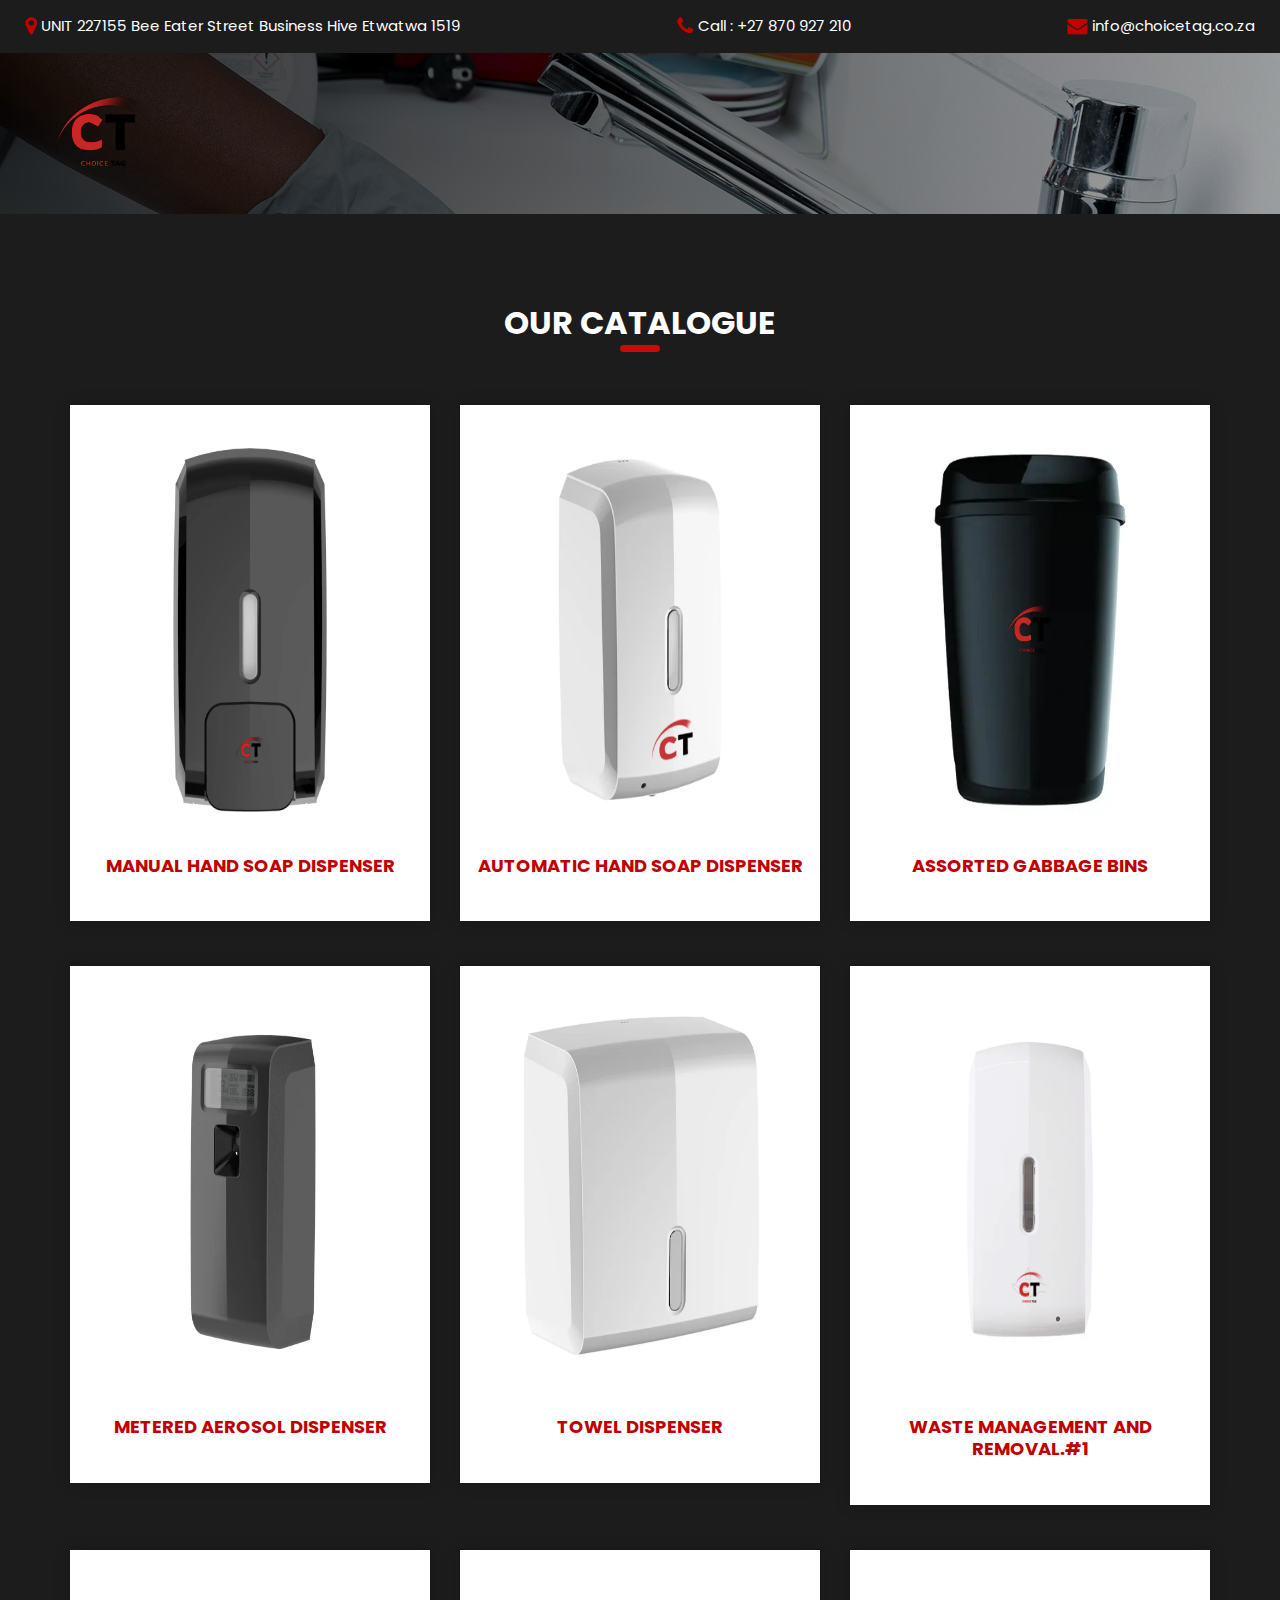
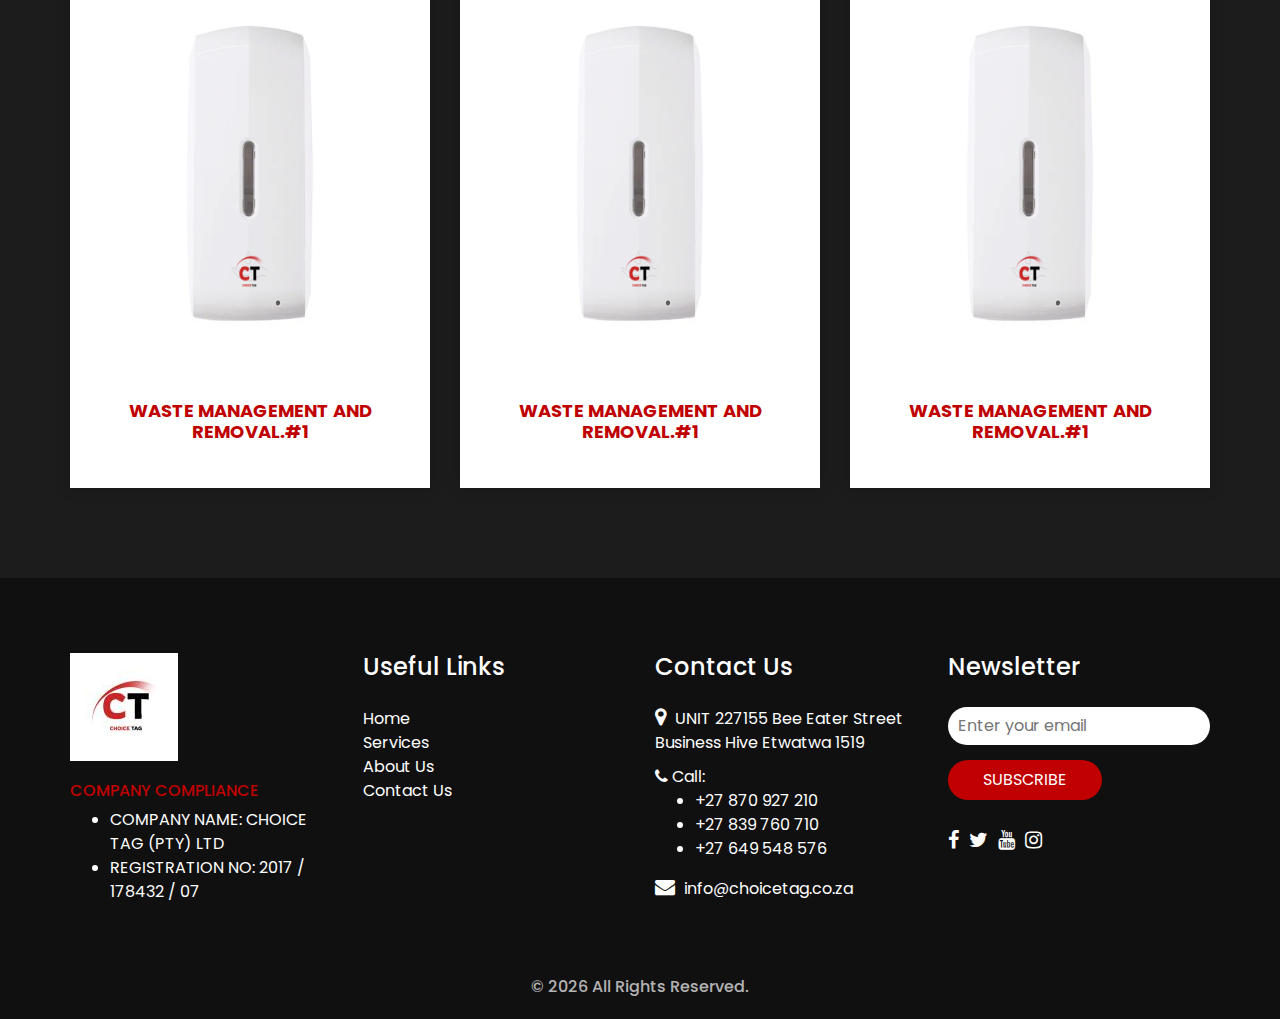
<file: shopNow.html>
<!DOCTYPE html>
<html>

<head>
  <!-- Basic -->
  <meta charset="utf-8" />
  <meta http-equiv="X-UA-Compatible" content="IE=edge" />
  <!-- Mobile Metas -->
  <meta name="viewport" content="width=device-width, initial-scale=1, shrink-to-fit=no" />
  <!-- Site Metas -->
  <meta name="keywords" content="" />
  <meta name="description" content="" />
  <meta name="author" content="" />
  <link rel="shortcut icon" href="images/favicon1.png" type="image/x-icon">

  <title>Choice Tag</title>

  <!-- bootstrap core css -->
  <link rel="stylesheet" type="text/css" href="css/bootstrap.css" />

  <!-- fonts style -->
  <link href="https://fonts.googleapis.com/css?family=Open+Sans:400,700|Poppins:400,600,700&display=swap" rel="stylesheet" />

  <!-- Custom styles for this template -->
  <link href="css/style.css" rel="stylesheet" />
  <!-- responsive style -->
  <link href="css/responsive.css" rel="stylesheet" />

  <style>
    .container h6 {
        color: #c00000; 
    }
    
</style>
</head>

<body class="sub_page">
  <div class="hero_area">
    <!-- header section strats -->
    <div class="hero_bg_box">
      <div class="img-box">
        <img src="images/hero-bg.jpg" alt="">
      </div>
    </div>

    <header class="header_section">
      <div class="header_top">
        <div class="container-fluid">
          <div class="contact_link-container">
            <a href="https://www.google.com/maps?q=227155+Bee+Eater+Street+Business+Hive+Etwatwa+1519" class="contact_link1">
              <i class="fa fa-map-marker" aria-hidden="true"></i>
              <span>
                UNIT 227155 Bee Eater Street Business Hive Etwatwa 1519
              </span>
            </a>
            <a href="tel:+27870927210" class="contact_link2">
              <i class="fa fa-phone" aria-hidden="true"></i>
              <span>
                Call : +27 870 927 210
              </span>
            </a>
            <a href="mailto:info@choicetag.co.za" class="contact_link3">
              <i class="fa fa-envelope" aria-hidden="true"></i>
              <span>
                info@choicetag.co.za
              </span>
            </a>
          </div>
        </div>
      </div>
      <div class="header_bottom">
        <div class="container-fluid">
          <nav class="navbar navbar-expand-lg custom_nav-container">
            <a class="navbar-brand" href="index.html">
              <img src="images/favicon.png">
            </a>
            <button class="navbar-toggler" type="button" data-toggle="collapse" data-target="#navbarSupportedContent" aria-controls="navbarSupportedContent" aria-expanded="false" aria-label="Toggle navigation">
              <span class=""></span>
            </button>
  
          </nav>
        </div>
      </div>
    </header>
        
    <!-- end header section -->
  </div>
 
  
  <!-- service section -->

  <section class="service_section layout_padding ">
    <div class="container">
      <div class="heading_container heading_center">
        <h2>
          OUR CATALOGUE
        </h2>
      </div>
      <div class="row">
        <div class="col-md-4">
          <div class="box ">
            <div class="slider" id="slider1" onmouseenter="showSecondImage(this)" onmouseleave="showFirstImage(this)">
              <img src="images/lunar manual dark.webp" class="slides active">
              <img src="images/lunar soap dispenser manual white.webp" class="slides">
            </div>
            
            <div class="detail-box">
              <h6>
                Manual HAND Soap DISPENSER
              </h6>
              
            </div>
          </div>
        </div>
        <div class="col-md-4">
          <div class="box ">
            <div class="slider" id="slider2" onmouseenter="showSecondImage(this)" onmouseleave="showFirstImage(this)">
              <img src="images/lunar800mlautosoapdispensersidenb (2).jpg" class="slides active">
              <img src="images/automatic dispenser1.jpg" class="slides">
            </div>
            
            <div class="detail-box">
              <h6>
                Automatic HAND Soap DISPENSER
              </h6>
              
            </div>
          </div>
        </div>
        <div class="col-md-4">
          <div class="box ">
            <div class="slider" id="slider3" onmouseenter="showSecondImage(this)" onmouseleave="showFirstImage(this)">
              <img src="images/lunar plastic bin black.webp" class="slides active">
              <img src="images/lunar plastic bin white.webp" class="slides">
            </div>
            
            <div class="detail-box">
              <h6>
                Assorted gabbage bins
              </h6>
              
              
            </div>
          </div>
        </div>
        <div class="col-md-4">
          <div class="box ">
            <div class="slider" id="slider4" onmouseenter="showSecondImage(this)" onmouseleave="showFirstImage(this)">
              <img src="images/aerosol black.webp" class="slides active">
              <img src="images/aerosol white.webp" class="slides">
            </div>
            
            <div class="detail-box">
              <h6>
                Metered Aerosol Dispenser
              </h6>
              
              
            </div>
          </div>
        </div>
        <div class="col-md-4">
          <div class="box ">
            <div class="slider" id="slider5" onmouseenter="showSecondImage(this)" onmouseleave="showFirstImage(this)">
              <img src="images/lunar folded towel dispenser.webp" class="slides active">
              <img src="images/lunar800mlautosoapdispensersidenb (2).jpg" class="slides">
            </div>
            
            <div class="detail-box">
              <h6>
                Towel Dispenser
              </h6>
              
              
            </div>
          </div>
        </div>
        <div class="col-md-4">
          <div class="box ">
            <div class="slider" id="slider6" onmouseenter="showSecondImage(this)" onmouseleave="showFirstImage(this)">
              <img src="images/automatic dispenser1.jpg" class="slides active">
              <img src="images/lunar800mlautosoapdispensersidenb (2).jpg" class="slides">
          </div>
          
          
            
            <div class="detail-box">
              <h6>
                Waste Management And Removal.#1
              </h6>
              
              
            </div>
          </div>
        </div>
        <div class="col-md-4">
          <div class="box ">
            <div class="slider" id="slider7" onmouseenter="showSecondImage(this)" onmouseleave="showFirstImage(this)">
              <img src="images/automatic dispenser1.jpg" class="slides active">
              <img src="images/lunar800mlautosoapdispensersidenb (2).jpg" class="slides">
            </div>
            
            <div class="detail-box">
              <h6>
                Waste Management And Removal.#1
              </h6>
              
              
            </div>
          </div>
        </div>
        <div class="col-md-4">
          <div class="box ">
            <div class="slider" id="slider8" onmouseenter="showSecondImage(this)" onmouseleave="showFirstImage(this)">
              <img src="images/automatic dispenser1.jpg" class="slides active">
              <img src="images/lunar800mlautosoapdispensersidenb (2).jpg" class="slides">
            </div>
            
            <div class="detail-box">
              <h6>
                Waste Management And Removal.#1
              </h6>
              
              
            </div>
          </div>
        </div>
        <div class="col-md-4">
          <div class="box ">
            <div class="slider" id="slider9" onmouseenter="showSecondImage(this)" onmouseleave="showFirstImage(this)">
              <img src="images/automatic dispenser1.jpg" class="slides active">
              <img src="images/lunar800mlautosoapdispensersidenb (2).jpg" class="slides">
            </div>
            
            <div class="detail-box">
              <h6>
                Waste Management And Removal.#1
              </h6>
              
              
            </div>
          </div>
        </div>
      </div>
    </div>
  </section>

  <!-- end service section -->

  <!-- info section -->
  <section class="info_section">
    <div class="container">
      <div class="row">
        <div class="col-md-3">
          <div class="info_logo">
            <a class="navbar-brand" href="index.html">
              <img src="images/Choice Tag logo(1).jpg" alt="Choice Tag Logo">
            </a>
            <h6>COMPANY COMPLIANCE</h6>
            <ul>
              <li>COMPANY NAME: CHOICE TAG (PTY) LTD</li>
              <li>REGISTRATION NO: 2017 / 178432 / 07</li>
            </ul>
          </div>
        </div>
        <div class="col-md-3">
          <div class="info_links">
            <h5>Useful Links</h5>
            <ul>
              <li><a href="index.html">Home</a></li>
              <li><a href="service.html">Services</a></li>
              <li><a href="about.html">About Us</a></li>
              <li><a href="contact.html">Contact Us</a></li>
            </ul>
          </div>
        </div>
        <div class="col-md-3">
          <div class="info_info">
            <h5>Contact Us</h5>
          </div>
          <div class="info_contact">
            <a href="https://www.google.com/maps?q=227155+Bee+Eater+Street+Business+Hive+Etwatwa+1519" target="_blank">
              <i class="fa fa-map-marker" aria-hidden="true"></i>
              <span>UNIT 227155 Bee Eater Street Business Hive Etwatwa 1519</span>
            </a>
            <div>
              <i class="fa fa-phone" aria-hidden="true"></i>
              <span>Call:</span>
              <ul>
                <li><a href="tel:+27870927210">+27 870 927 210</a></li>
                <li><a href="tel:+27839760710">+27 839 760 710</a></li>
                <li><a href="tel:+27649548576">+27 649 548 576</a></li>
              </ul>
            </div>
            <a href="mailto:info@choicetag.co.za">
              <i class="fa fa-envelope" aria-hidden="true"></i>
              <span>info@choicetag.co.za</span>
            </a>
          </div>
        </div>
        <div class="col-md-3">
          <div class="info_form">
            <h5>Newsletter</h5>
            <form action="#">
              <input type="email" placeholder="Enter your email">
              <button type="submit">Subscribe</button>
            </form>
            <div class="social_box">
              <a href="#"><i class="fa fa-facebook" aria-hidden="true"></i></a>
              <a href="#"><i class="fa fa-twitter" aria-hidden="true"></i></a>
              <a href="#"><i class="fa fa-youtube" aria-hidden="true"></i></a>
              <a href="#"><i class="fa fa-instagram" aria-hidden="true"></i></a>
            </div>
          </div>
        </div>
      </div>
    </div>
  </section>
  

  <!-- end info_section -->




  <!-- footer section -->
  <footer class="container-fluid footer_section">
    <p>
      &copy; <span id="currentYear"></span> All Rights Reserved. 
      <a href="https://html.design/"></a> 
      <a href="https://themewagon.com"></a>
    </p>
  </footer>
  <!-- footer section -->

  <script src="js/jquery-3.4.1.min.js"></script>
  <script src="js/bootstrap.js"></script>
  <script src="js/custom.js"></script>
</body>

</html>
</file>
<file: css/responsive.css>
@media (max-width: 1120px) {}

@media (max-width: 992px) {
  .hero_area {
    min-height: auto;
  }

  .navbar-nav {
    align-items: center;
  }

  .custom_nav-container .navbar-toggler {
    margin-bottom: 15px;
  }

  .custom_nav-container.navbar-expand-lg .navbar-nav .nav-item .nav-link {
    padding: 10px 25px;
    margin: 5px 0;
  }

  .custom_nav-container.navbar-expand-lg .form-inline {
    justify-content: center;
  }

  .custom_nav-container.navbar-expand-lg {
    padding-top: 10px;
    align-items: center;
  }

  .slider_section {
    padding: 45px 0 150px 0;
  }

  .sub_page .custom_nav-container.navbar-expand-lg .navbar-nav .nav-item .nav-link {
    padding-bottom: 15px;
  }
}

@media (max-width: 768px) {
  .slider_section ol.carousel-indicators {
    justify-content: center;
  }

  .slider_section {
    text-align: center;
  }

  .slider_section .img-box {
    margin-top: 35px;
  }

  .slider_section .detail-box .btn-box {
    justify-content: center;
    flex-wrap: wrap;
  }

  .about_section .heading_container {
    margin-bottom: 0;
  }

  .about_section .row {
    flex-direction: column-reverse;
  }

  .about_section .detail-box {
    margin-left: 0;
    width: 100%;
    box-shadow: 0 0 5px 0 rgba(0, 0, 0, 0.15);
  }

  .service_section .service_container {
    flex-wrap: wrap;
  }

  .client_section .carousel_btn-box {
    margin-top: 25px;
  }

  .client_section .carousel-control-prev,
  .client_section .carousel-control-next {
    position: unset;
    transform: none;
    margin: 0 2.5px;
  }

  .info_section .row .col-md-3 {

    display: flex;
    flex-direction: column;
    align-items: center;
    text-align: center;

  }

  .info_section .info_logo {
    align-items: center;
  }

  .info_section .info_form .social_box {
    justify-content: center;
  }

  .info_section .info_form .social_box a {
    margin: 0 5px;
  }
}

@media (max-width: 576px) {
  .header_top a span {
    display: none;
  }

  .slider_section .detail-box h1 {
    font-size: 2.5rem;
    line-height: 55px;
  }
}

@media (max-width: 480px) {}

@media (max-width: 420px) {}

@media (max-width: 376px) {}

@media (min-width: 1200px) {
  .container {
    max-width: 1170px;
  }
}
</file>
<file: css/style.css>
@import url("font-awesome.min.css");
body {
  font-family: "Poppins", sans-serif;
  color: #0c0c0c;
  background-color: #ffffff;
}

.layout_padding {
  padding-top: 90px;
  padding-bottom: 90px;
}

.layout_padding2 {
  padding-top: 45px;
  padding-bottom: 45px;
}

.layout_padding2-top {
  padding-top: 45px;
}

.layout_padding2-bottom {
  padding-bottom: 45px;
}

.layout_padding-top {
  padding-top: 90px;
}

.layout_padding-bottom {
  padding-bottom: 90px;
}

.heading_container {
  display: -webkit-box;
  display: -ms-flexbox;
  display: flex;
  -webkit-box-orient: vertical;
  -webkit-box-direction: normal;
      -ms-flex-direction: column;
          flex-direction: column;
}

.heading_container h2 {
  position: relative;
  font-weight: bold;
  text-transform: uppercase;
  padding-bottom: 10px;
}

.heading_container h2::before {
  content: "";
  width: 40px;
  height: 7px;
  background-color: #cf0808;
  border-radius: 10px;
  position: absolute;
  bottom: 0;
  left: 0;
}

.heading_container.heading_center {
  -webkit-box-align: center;
      -ms-flex-align: center;
          align-items: center;
  text-align: center;
}

.heading_container.heading_center h2::before {
  left: 50%;
  -webkit-transform: translateX(-50%);
          transform: translateX(-50%);
}

/*header section*/
.hero_area {
  min-height: 100vh;
  display: -webkit-box;
  display: -ms-flexbox;
  display: flex;
  -webkit-box-orient: vertical;
  -webkit-box-direction: normal;
      -ms-flex-direction: column;
          flex-direction: column;
  position: relative;
}

.hero_bg_box {
  position: absolute;
  top: 0;
  left: 0;
  width: 100%;
  height: 100%;
  overflow: hidden;
  z-index: -1;
  display: -webkit-box;
  display: -ms-flexbox;
  display: flex;
  -webkit-box-pack: center;
      -ms-flex-pack: center;
          justify-content: center;
}

.hero_bg_box .img-box {
  width: 100%;
}

.hero_bg_box .img-box img {
  min-width: 100%;
  min-height: 100%;
}

.hero_bg_box::before {
  content: "";
  position: absolute;
  top: 0;
  left: 0;
  width: 100%;
  height: 100%;
  background: -webkit-gradient(linear, left top, right top, from(rgba(0, 0, 0, 0.8)), to(rgba(0, 0, 0, 0.35)));
  background: linear-gradient(to right, rgba(0, 0, 0, 0.8), rgba(0, 0, 0, 0.35));
}

.sub_page .hero_area {
  min-height: auto;
}

.sub_page .custom_nav-container.navbar-expand-lg .navbar-nav .nav-item .nav-link {
  padding-bottom: 21px;
}

.hero_area.sub_pages {
  height: auto;
}

.header_section {
  padding: 0;
}

.header_section .container-fluid {
  padding-right: 25px;
  padding-left: 25px;
}

.header_section .nav_container {
  margin: 0 auto;
}

.header_top {
  background-color: #1c1c1c;
  padding: 15px 0;
}

.header_top .contact_link-container {
  display: -webkit-box;
  display: -ms-flexbox;
  display: flex;
  -webkit-box-pack: justify;
      -ms-flex-pack: justify;
          justify-content: space-between;
}

.header_top .contact_link-container a {
  display: -webkit-box;
  display: -ms-flexbox;
  display: flex;
  -webkit-box-align: center;
      -ms-flex-align: center;
          align-items: center;
  color: #ffffff;
  font-size: 15px;
}

.header_top .contact_link-container a i {
  font-size: 20px;
  color: #c10000;
  margin-right: 5px;
}

#navbarSupportedContent {
  -webkit-box-pack: justify;
      -ms-flex-pack: justify;
          justify-content: space-between;
}

.custom_nav-container {
  z-index: 99999;
  padding: 0;
}

.custom_nav-container .navbar-nav {
  margin-left: auto;
}

.custom_nav-container .navbar-nav .nav-item .nav-link {
  padding: 0;
  padding: 35px 15px 10px 15px;
  color: #ffffff;
  text-align: center;
  text-transform: uppercase;
  -webkit-transition: all .2s;
  transition: all .2s;
}

.custom_nav-container .navbar-nav .nav-item:hover .nav-link, .custom_nav-container .navbar-nav .nav-item.active .nav-link {
  background-color: #1c1c1c;
}

a,
a:hover,
a:focus {
  text-decoration: none;
}

a:hover,
a:focus {
  color: initial;
}

.btn,
.btn:focus {
  outline: none !important;
  -webkit-box-shadow: none;
          box-shadow: none;
}

.navbar-brand {
  display: -webkit-box;
  display: -ms-flexbox;
  display: flex;
  -webkit-box-orient: vertical;
  -webkit-box-direction: normal;
      -ms-flex-direction: column;
          flex-direction: column;
  -webkit-box-align: center;
      -ms-flex-align: center;
          align-items: center;
}

.navbar-brand span {
  font-weight: bold;
  color: #ffffff;
  font-size: 24px;
}

.custom_nav-container .navbar-toggler {
  outline: none;
}

.custom_nav-container .navbar-toggler {
  padding: 0;
  width: 37px;
  height: 42px;
  -webkit-transition: all 0.3s;
  transition: all 0.3s;
}

.custom_nav-container .navbar-toggler span {
  display: block;
  width: 32px;
  height: 4px;
  background-color: #ffffff;
  border-radius: 15px;
  margin: 7px 0;
  -webkit-transition: all 0.3s;
  transition: all 0.3s;
  position: relative;
  transition: all 0.3s;
}

.custom_nav-container .navbar-toggler span::before, .custom_nav-container .navbar-toggler span::after {
  content: "";
  position: absolute;
  left: 0;
  height: 100%;
  width: 100%;
  background-color: #ffffff;
  border-radius: 15px;
  top: -10px;
  -webkit-transition: all 0.3s;
  transition: all 0.3s;
}

.custom_nav-container .navbar-toggler span::after {
  top: 10px;
}

.custom_nav-container .navbar-toggler[aria-expanded="true"] {
  -webkit-transform: rotate(360deg);
          transform: rotate(360deg);
}

.custom_nav-container .navbar-toggler[aria-expanded="true"] span {
  -webkit-transform: rotate(45deg);
          transform: rotate(45deg);
}

.custom_nav-container .navbar-toggler[aria-expanded="true"] span::before, .custom_nav-container .navbar-toggler[aria-expanded="true"] span::after {
  -webkit-transform: rotate(90deg);
          transform: rotate(90deg);
  top: 0;
}

/*end header section*/
/* slider section */
.slider_section {
  -webkit-box-flex: 1;
      -ms-flex: 1;
          flex: 1;
  display: -webkit-box;
  display: -ms-flexbox;
  display: flex;
  -webkit-box-orient: vertical;
  -webkit-box-direction: normal;
      -ms-flex-direction: column;
          flex-direction: column;
  -webkit-box-pack: center;
      -ms-flex-pack: center;
          justify-content: center;
  color: #ffffff;
}

.slider_section .row {
  -webkit-box-align: center;
      -ms-flex-align: center;
          align-items: center;
}

.slider_section .detail-box {
  width: 100%;
  margin: 0 auto;
}

.slider_section .detail-box h1 {
  text-transform: uppercase;
  font-size: 3rem;
  color: #ffffff;
  font-weight: 600;
}

.slider_section .detail-box h1 span {
  color: #d10000;
}

.slider_section .detail-box p {
  margin-top: 25px;
}

.slider_section .detail-box .btn-box {
  display: -webkit-box;
  display: -ms-flexbox;
  display: flex;
  margin-top: 30px;
}

.slider_section .detail-box .btn-box a {
  width: 180px;
  text-align: center;
  margin: 5px;
}

.slider_section .detail-box .btn-box .btn-1 {
  display: inline-block;
  padding: 10px 35px;
  background-color: #ffffff;
  color: #000000;
  -webkit-transition: all 0.3s;
  transition: all 0.3s;
  border: 1px solid transparent;
}

.slider_section .detail-box .btn-box .btn-1:hover {
  background-color: transparent;
  border-color: #ffffff;
  color: #ffffff;
}

.slider_section .detail-box .btn-box .btn-2 {
  display: inline-block;
  padding: 10px 35px;
  background-color: #d20101;
  color: #ffffff;
  -webkit-transition: all 0.3s;
  transition: all 0.3s;
  border: 1px solid transparent;
}

.slider_section .detail-box .btn-box .btn-2:hover {
  background-color: transparent;
  border-color: #d00000;
  color: #f12525;
}

.slider_section .img-box {
  display: -webkit-box;
  display: -ms-flexbox;
  display: flex;
}

.slider_section .img-box img {
  width: 100%;
}

.slider_section .idicator_container {
  position: relative;
}

.slider_section ol.carousel-indicators {
  margin: 0;
  bottom: -75px;
  -webkit-box-pack: end;
      -ms-flex-pack: end;
          justify-content: flex-end;
}

.slider_section ol.carousel-indicators li {
  width: 20px;
  height: 20px;
  border-radius: 100%;
  text-align: center;
  background-color: #bd0000;
  opacity: 1;
  border: none;
  margin: 0 4px;
}

.slider_section ol.carousel-indicators li.active {
  background-color: #ffffff;
}

.about_section .row {
  -webkit-box-align: center;
      -ms-flex-align: center;
          align-items: center;
}

/* shopNow slider section */



.slider {
  position: relative;
  max-width: 100%;
  height: 400px; /* Adjust the height as needed */
  overflow: hidden;
}

.slides {
  width: 100%;
  height: 100%;
  transition: opacity 1s ease;
  opacity: 0;
  position: absolute;
  top: 0;
  left: 0;
}

.slides.active {
  opacity: 1;
}

.prev, .next {
  position: absolute;
  top: 50%;
  transform: translateY(-50%);
  background-color: rgba(0, 0, 0, 0.5);
  color: white;
  border: none;
  padding: 10px;
  cursor: pointer;
}

.prev {
  left: 10px;
}

.next {
  right: 10px;
}

.slides {
  display: none;  /* Hide all images by default */
}

.slides.active {
  display: block; /* Only display the active image */
}

 /*end shopNow slider*/


.about_section .img_container .img-box img {
  width: 100%;
}

.about_section .detail-box {
  background-color: #ffffff;
  padding: 45px 25px;
  -webkit-box-shadow: 0 0 5px 0 rgba(0, 0, 0, 0.05);
          box-shadow: 0 0 5px 0 rgba(0, 0, 0, 0.05);
  position: relative;
  margin-left: -45px;
}

.about_section .detail-box p {
  margin-top: 5px;
}

.about_section .detail-box a {
  display: inline-block;
  padding: 10px 35px;
  background-color: #d00000;
  color: #ffffff;
  -webkit-transition: all 0.3s;
  transition: all 0.3s;
  border: 1px solid transparent;
  text-transform: uppercase;
}

.about_section .detail-box a:hover {
  background-color: transparent;
  border-color: #c00000;
  color: #cc0000;
}

.service_section {
  background-color: #1c1c1c;
}

.service_section .heading_container {
  color: #ffffff;
}

.service_section .box {
  background-color: #ffffff;
  padding: 25px 15px;
  text-align: center;
  -webkit-box-shadow: 0 0 15px 0 rgba(0, 0, 0, 0.2);
          box-shadow: 0 0 15px 0 rgba(0, 0, 0, 0.2);
  margin-top: 45px;
}

.service_section .box .img-box svg {
  width: 75px;
  height: auto;
  fill: #1c1c1c;
}

.service_section .box .detail-box {
  margin-top: 25px;
}

.service_section .box .detail-box h6 {
  font-size: 18px;
  font-weight: bold;
  text-transform: uppercase;
  margin-bottom: 20px;
}

.service_section .box .detail-box a {
  display: inline-block;
  padding: 8px 35px;
  background-color: #ad0000;
  color: #ffffff;
  -webkit-transition: all 0.3s;
  transition: all 0.3s;
  border: 1px solid transparent;
  margin-top: 10px;
}

.service_section .box .detail-box a:hover {
  background-color: transparent;
  border-color: #cf0000;
  color: #c10000;
}

.client_section {
  text-align: center;
}

.client_section #carouselExampleControls {
  padding: 0 10%;
}

.client_section .box {
  display: -webkit-box;
  display: -ms-flexbox;
  display: flex;
  -webkit-box-orient: vertical;
  -webkit-box-direction: normal;
      -ms-flex-direction: column;
          flex-direction: column;
  -webkit-box-align: center;
      -ms-flex-align: center;
          align-items: center;
  margin-top: 45px;
}

.client_section .box .img-box {
  width: 145px;
}

.client_section .box .img-box img {
  width: 100%;
}

.client_section .box .detail-box {
  display: -webkit-box;
  display: -ms-flexbox;
  display: flex;
  -webkit-box-orient: vertical;
  -webkit-box-direction: normal;
      -ms-flex-direction: column;
          flex-direction: column;
  -webkit-box-align: center;
      -ms-flex-align: center;
          align-items: center;
  margin-top: 20px;
}

.client_section .box .detail-box h4 {
  font-weight: bold;
  font-size: 18px;
  padding: 0 10px;
  border-bottom: 1px solid #ffffff;
}

.client_section .box .detail-box p {
  margin-top: 10px;
}

.client_section .carousel_btn-box {
  display: -webkit-box;
  display: -ms-flexbox;
  display: flex;
  -webkit-box-pack: center;
      -ms-flex-pack: center;
          justify-content: center;
}

.client_section .carousel-control-prev,
.client_section .carousel-control-next {
  position: absolute;
  top: 50%;
  width: 45px;
  height: 45px;
  border: none;
  opacity: 1;
  background-color: #1c1c1c;
  color: #ffffff;
  border-radius: 100%;
  -webkit-transform: translateY(-50%);
          transform: translateY(-50%);
  font-size: 18px;
}

.client_section .carousel-control-prev:hover,
.client_section .carousel-control-next:hover {
  background-color: #c00000;
}

.client_section .carousel-control-prev {
  left: 0;
}

.client_section .carousel-control-next {
  left: initial;
  right: 0;
}

/* contact section */
.contact_section {
  position: relative;
  color: #ffffff;
}

.contact_section .row {
  -webkit-box-align: center;
      -ms-flex-align: center;
          align-items: center;
}

.contact_section .contact_form-container {
  margin-top: 35px;
}

.contact_section .contact_form-container input {
  border: none;
  outline: none;
  color: #000000;
  height: 45px;
  width: 100%;
  margin: 15px 0;
  padding-left: 15px;
  background-color: #ffffff;
}

.contact_section .contact_form-container input::-webkit-input-placeholder {
  color: #000000;
  text-transform: uppercase;
}

.contact_section .contact_form-container input:-ms-input-placeholder {
  color: #000000;
  text-transform: uppercase;
}

.contact_section .contact_form-container input::-ms-input-placeholder {
  color: #000000;
  text-transform: uppercase;
}

.contact_section .contact_form-container input::placeholder {
  color: #000000;
  text-transform: uppercase;
}

.contact_section .contact_form-container input.message_input {
  height: 120px;
}

.contact_section .contact_form-container .btn-box {
  display: -webkit-box;
  display: -ms-flexbox;
  display: flex;
  -webkit-box-pack: center;
      -ms-flex-pack: center;
          justify-content: center;
  margin-top: 25px;
}

.contact_section .contact_form-container button {
  display: inline-block;
  padding: 10px 60px;
  background-color: #c10000;
  color: #ffffff;
  -webkit-transition: all 0.3s;
  transition: all 0.3s;
  border: 1px solid transparent;
  text-transform: uppercase;
  font-weight: bold;
}

.contact_section .contact_form-container button:hover {
  background-color: transparent;
  border-color: #c10000;
  color: #c10000;
}

.contact_bg_box {
  position: absolute;
  top: 0;
  left: 0;
  width: 100%;
  height: 100%;
  overflow: hidden;
  z-index: -1;
  display: -webkit-box;
  display: -ms-flexbox;
  display: flex;
  -webkit-box-pack: center;
      -ms-flex-pack: center;
          justify-content: center;
  -webkit-box-align: center;
      -ms-flex-align: center;
          align-items: center;
}

.contact_bg_box .img-box {
  width: 100%;
}

.contact_bg_box .img-box img {
  min-width: 100%;
  min-height: 100%;
}

.contact_bg_box::before {
  content: "";
  position: absolute;
  top: 0;
  left: 0;
  width: 100%;
  height: 100%;
  background: -webkit-gradient(linear, left top, right top, from(rgba(0, 0, 0, 0.7)), to(rgba(0, 0, 0, 0.35)));
  background: linear-gradient(to right, rgba(0, 0, 0, 0.7), rgba(0, 0, 0, 0.35));
}

/* end contact section */
.team_section .box {
  display: -webkit-box;
  display: -ms-flexbox;
  display: flex;
  -webkit-box-orient: vertical;
  -webkit-box-direction: normal;
      -ms-flex-direction: column;
          flex-direction: column;
  overflow: hidden;
  margin-top: 45px;
  position: relative;
}

.team_section .box .img-box {
  width: 100%;
}

.team_section .box .img-box img {
  width: 100%;
}

.team_section .box .detail-box {
  position: absolute;
  width: 100%;
  color: #ffffff;
  padding: 25px 15px;
  text-align: center;
  bottom: 0;
  background-color: rgba(28, 28, 28, 0.75);
}

.team_section .btn-box {
  display: -webkit-box;
  display: -ms-flexbox;
  display: flex;
  -webkit-box-pack: center;
      -ms-flex-pack: center;
          justify-content: center;
  margin-top: 45px;
}

.team_section .btn-box a {
  display: inline-block;
  padding: 10px 45px;
  background-color: #c10000;
  color: #ffffff;
  -webkit-transition: all 0.3s;
  transition: all 0.3s;
  border: 1px solid transparent;
}

.team_section .btn-box a:hover {
  background-color: transparent;
  border-color: #c10000;
  color: #c00000;
}

.info_section {
  background-color: #101010;
  color: #ffffff;
  padding: 75px 0 10px 0;
}

.info_section .row > div {
  margin-bottom: 25px;
}

.info_section h5 {
  margin-bottom: 25px;
  font-size: 24px;
}

.info_section .info_logo {
  display: -webkit-box;
  display: -ms-flexbox;
  display: flex;
  -webkit-box-orient: vertical;
  -webkit-box-direction: normal;
      -ms-flex-direction: column;
          flex-direction: column;
  -webkit-box-align: start;
      -ms-flex-align: start;
          align-items: flex-start;
}

.info_section .info_logo .navbar-brand {
  padding: 0;
  margin-bottom: 20px;
}

.info_section .info_logo .navbar-brand span {
  font-size: 24px;
  color: #ffffff;
}

.info_section .info_links ul {
  padding: 0;
}

.info_section .info_links ul li {
  list-style-type: none;
}

.info_section .info_links ul li a {
  color: #ffffff;
}

.info_section .info_contact {
  display: -webkit-box;
  display: -ms-flexbox;
  display: flex;
  -webkit-box-orient: vertical;
  -webkit-box-direction: normal;
      -ms-flex-direction: column;
          flex-direction: column;
}

.info_section .info_contact a {
  color: #ffffff;
  margin-bottom: 10px;
}

.info_section .info_contact a i {
  font-size: 20px;
  margin-right: 5px;
}

.info_section .info_form form input {
  outline: none;
  border: none;
  width: 100%;
  padding: 7px 10px;
  border-radius: 30px;
}

.info_section .info_form form button {
  padding: 8px 35px;
  outline: none;
  border: none;
  color: #ffffff;
  background: #c00000;
  border-radius: 30px;
  margin-top: 15px;
  text-transform: uppercase;
}

.info_section .info_form .social_box {
  margin-top: 25px;
  width: 100%;
  display: -webkit-box;
  display: -ms-flexbox; 
  display: flex;
}

.info_section .info_form .social_box a {
  margin-right: 10px;
  color: #ffffff;
  font-size: 20px;
}

/* footer section*/
.footer_section {
  font-weight: 500;
  display: -webkit-box;
  display: -ms-flexbox;
  display: flex;
  -webkit-box-pack: center;
      -ms-flex-pack: center;
          justify-content: center;
  padding: 20px;
  background-color: #101010;
}

.footer_section p {
  color: rgba(254, 254, 255, 0.7);
  margin: 0;
  text-align: center;
}

.footer_section a {
  color: rgba(254, 254, 255, 0.7);
}

/* end footer section*/
/*# sourceMappingURL=style.css.map */

.row {
  display: flex;
  flex-wrap: wrap;
}

.col-md-6 {
  display: flex;
  flex-direction: column;
}

.box {
  display: flex;
  flex-direction: column;
  flex: 1; /* Ensures the box expands to fill available space */
}

.img-box {
  flex: 1; /* Allows the img-box to expand as needed */
}

p {
  margin-top: auto; /* Pushes the paragraph to the bottom of the box */
}
</file>
